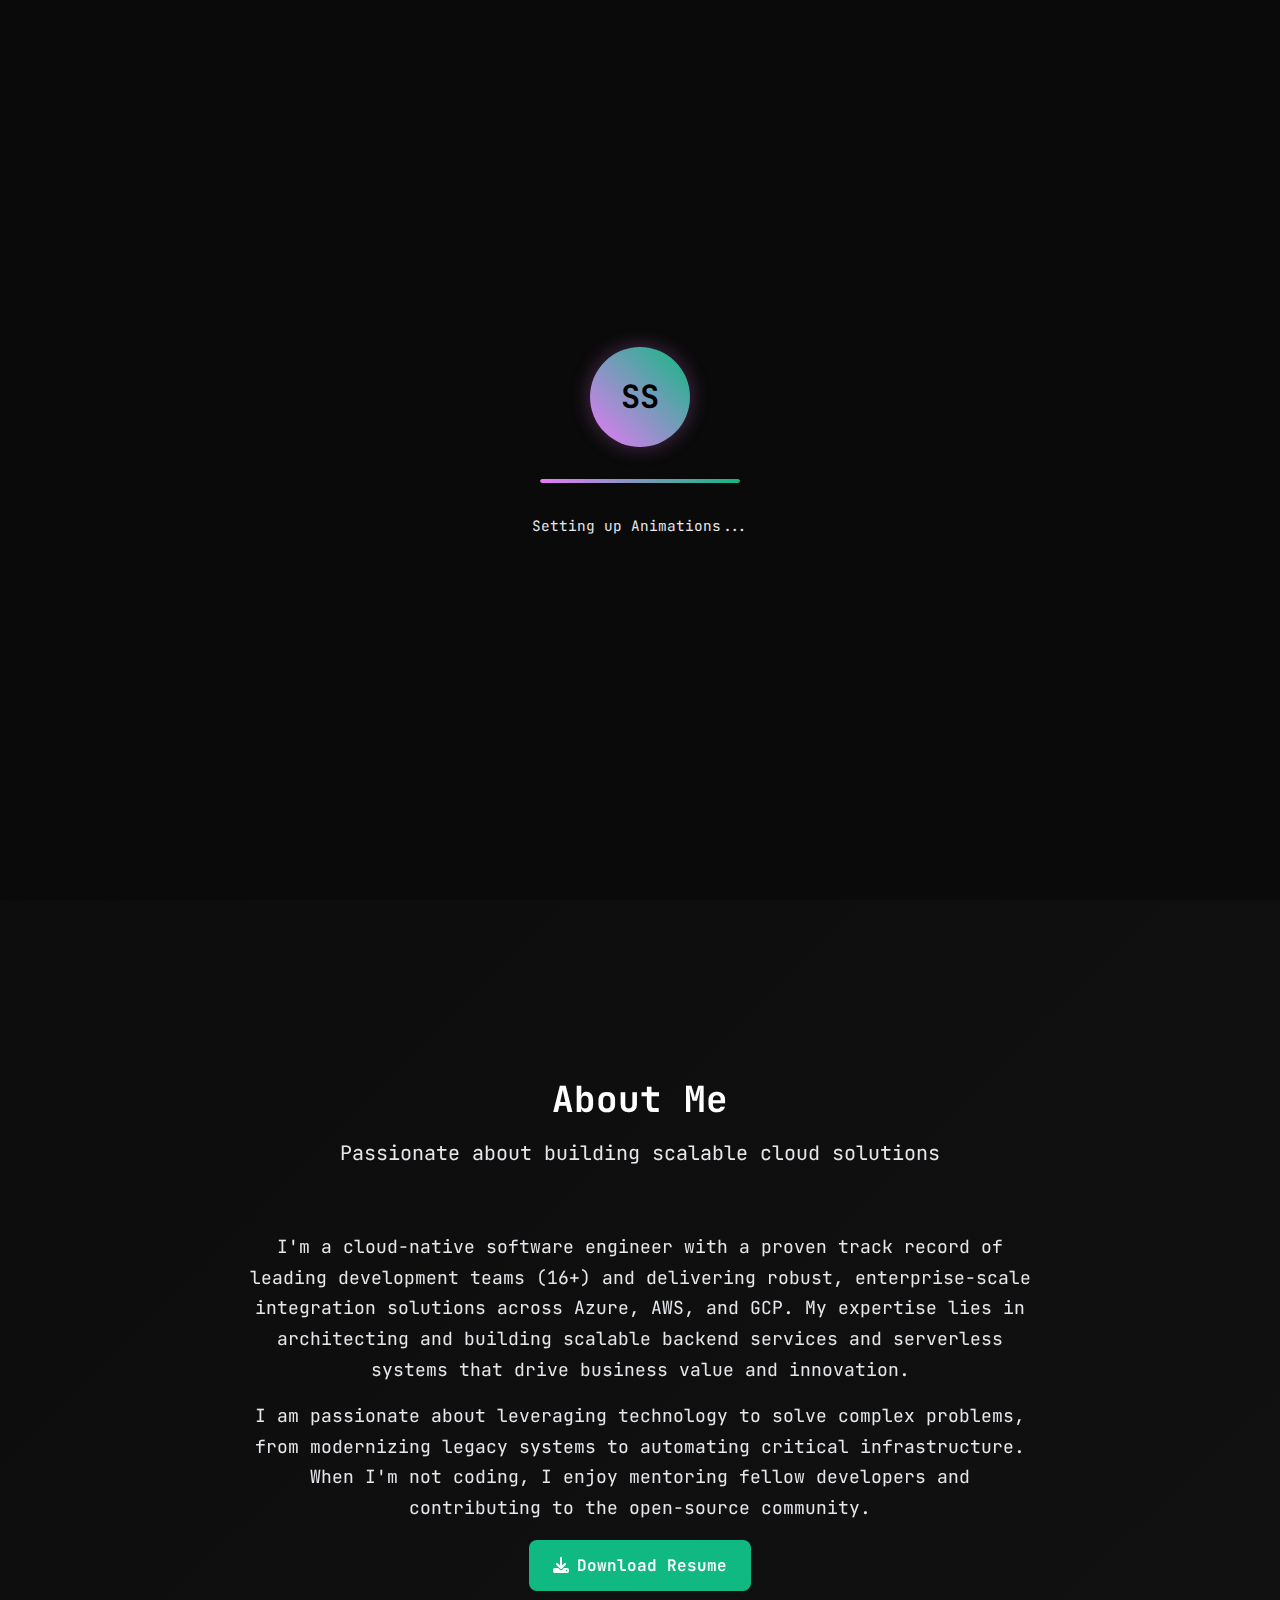
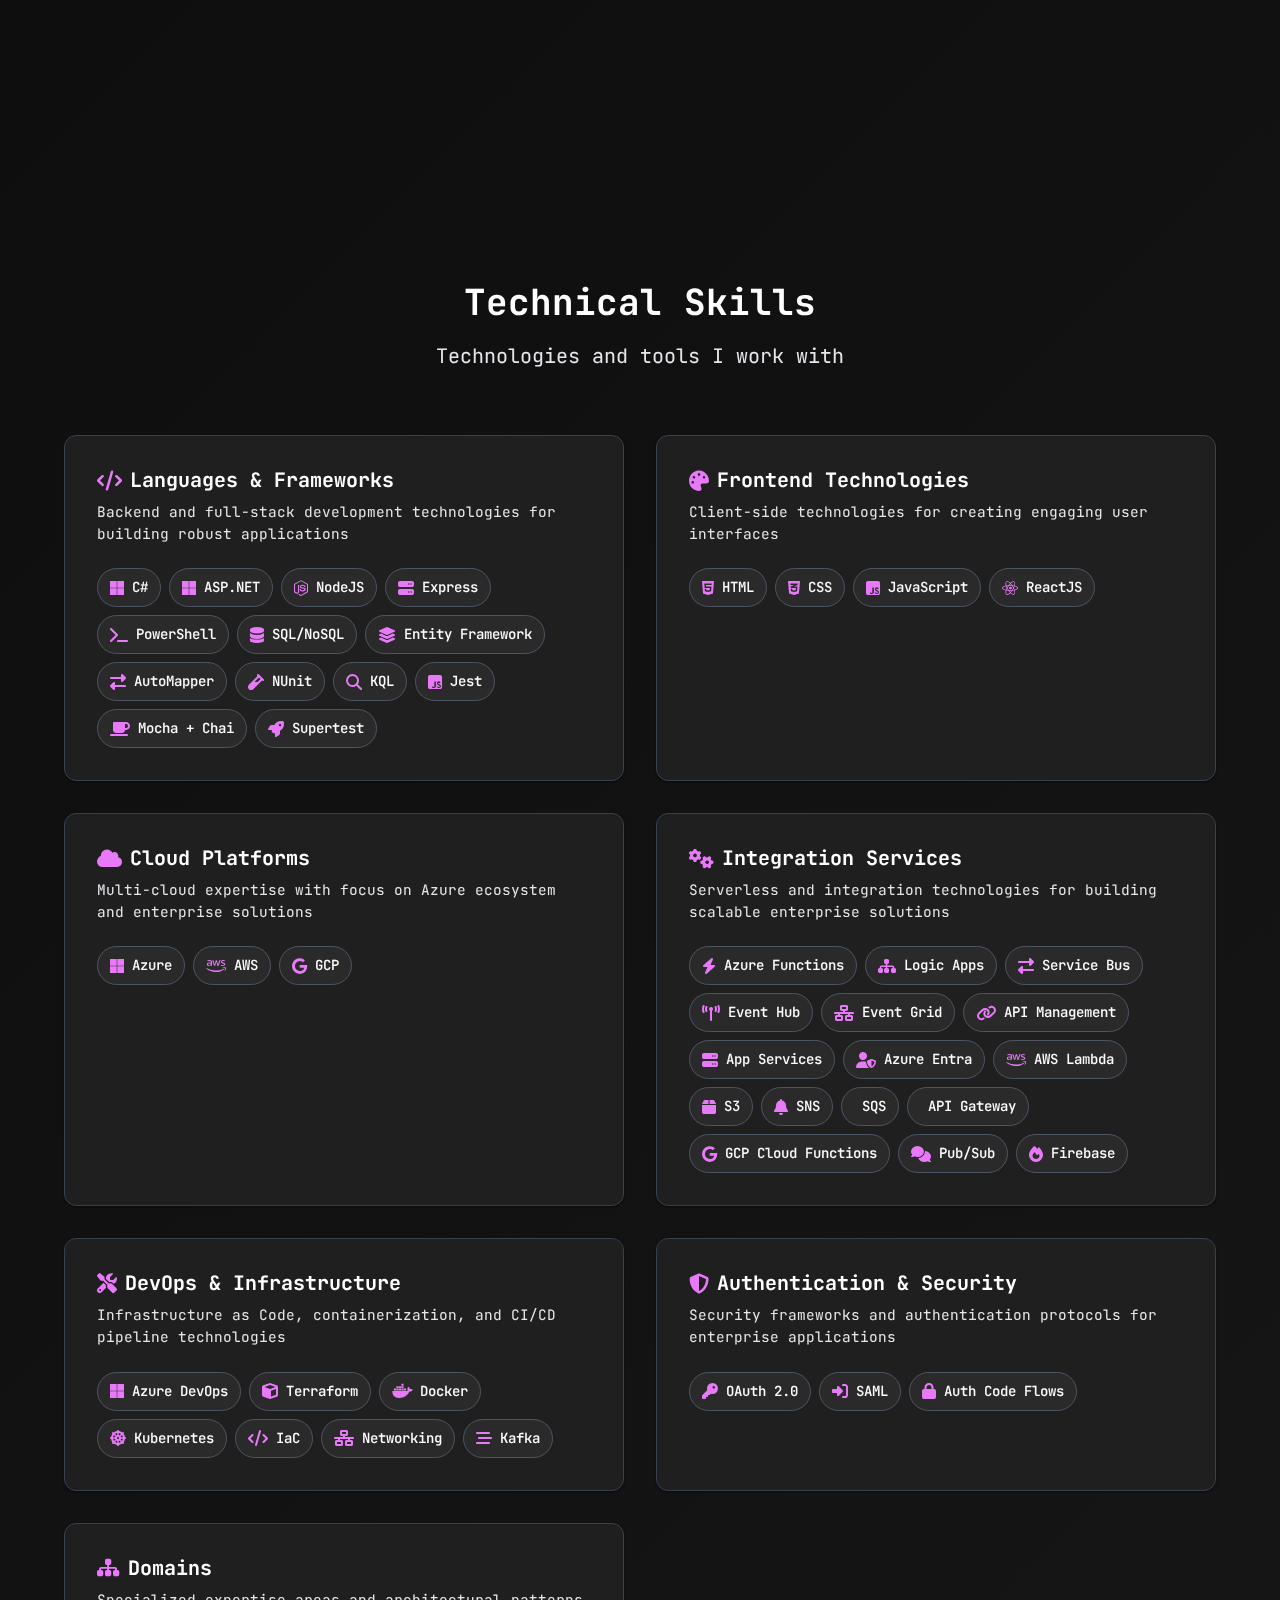
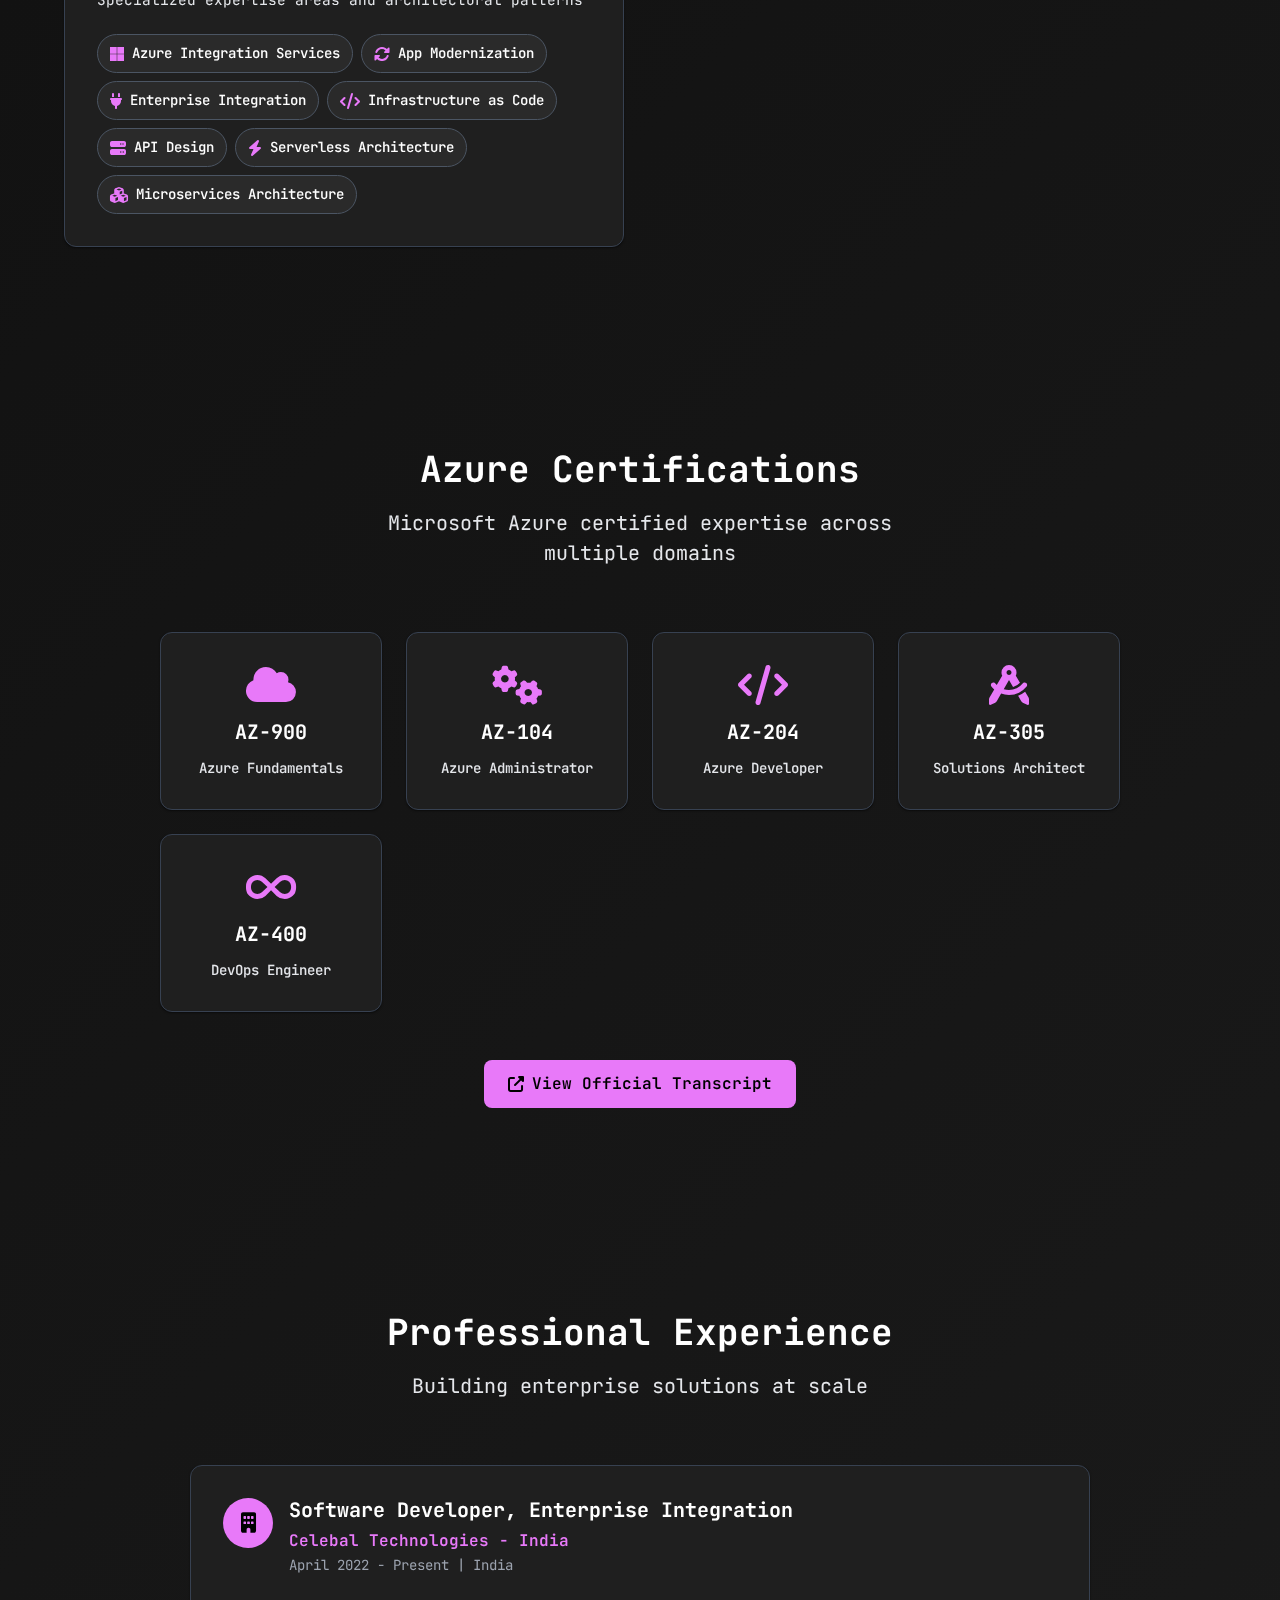
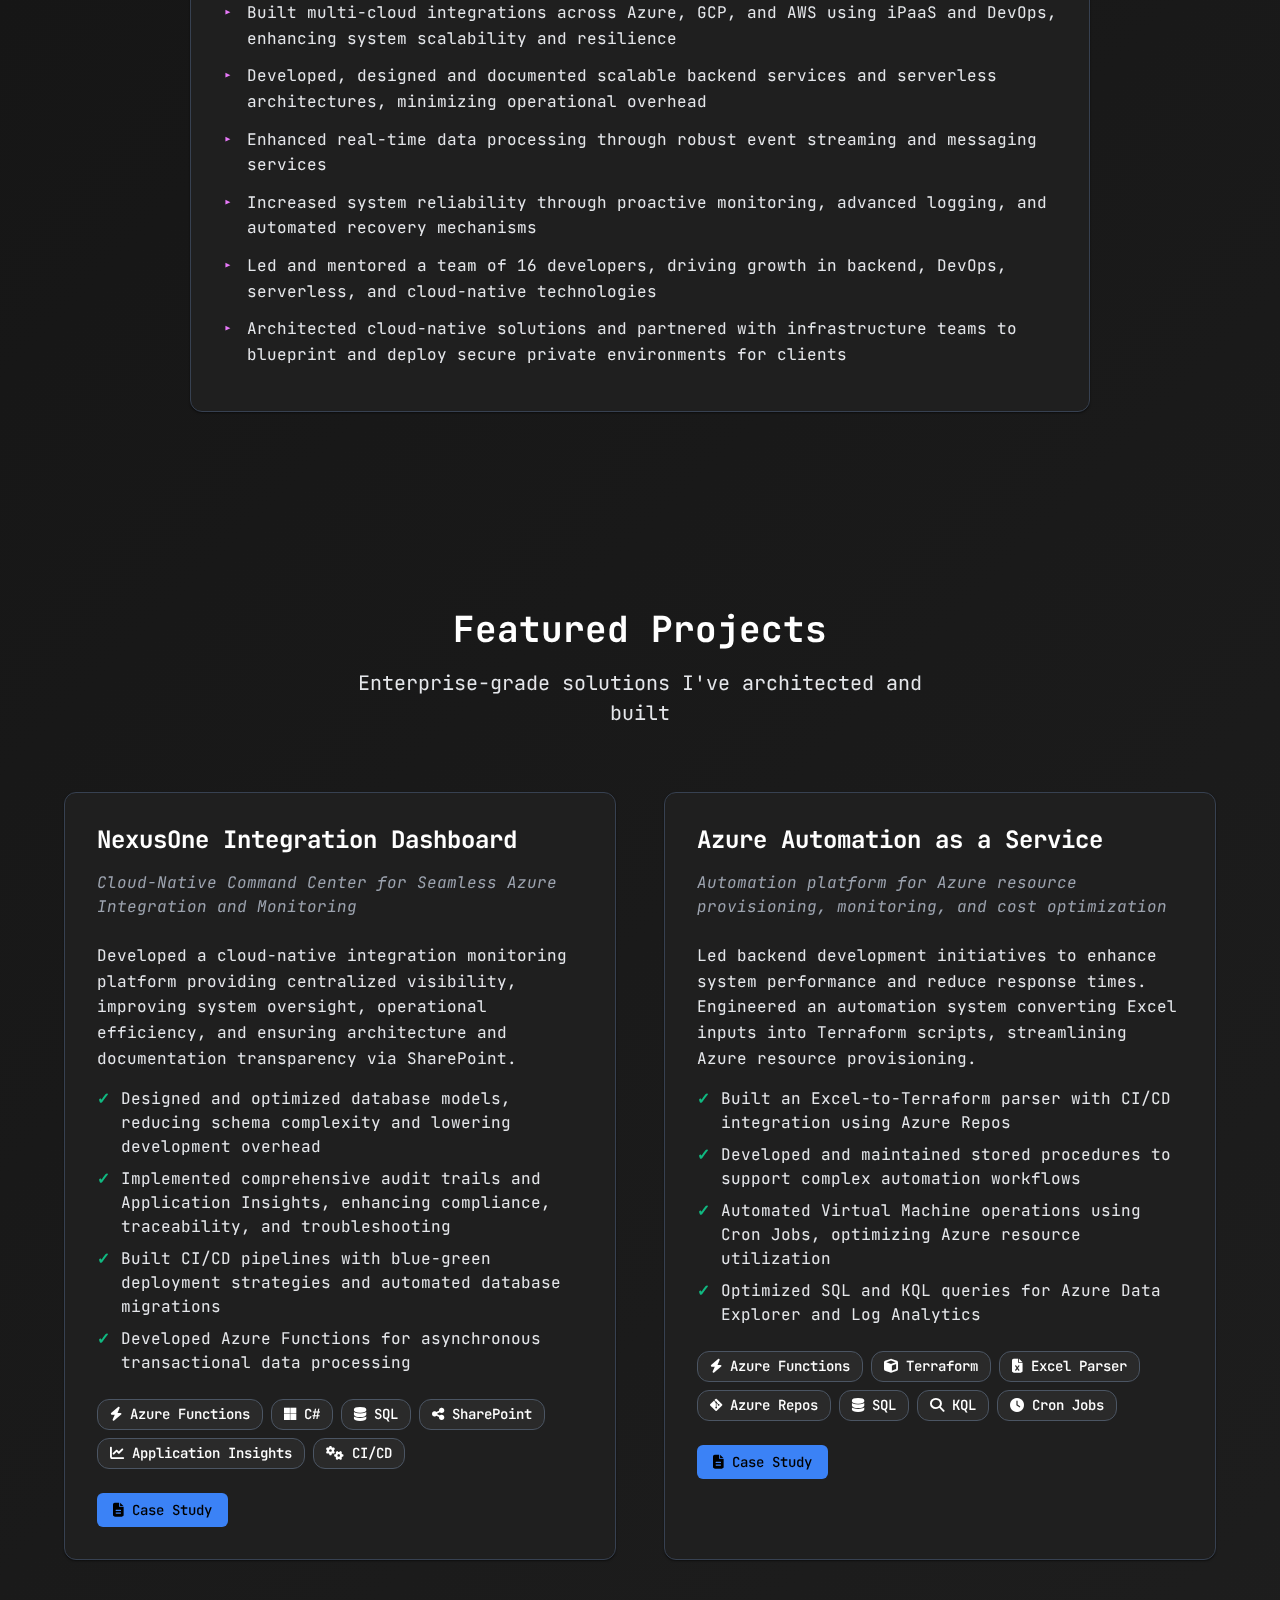
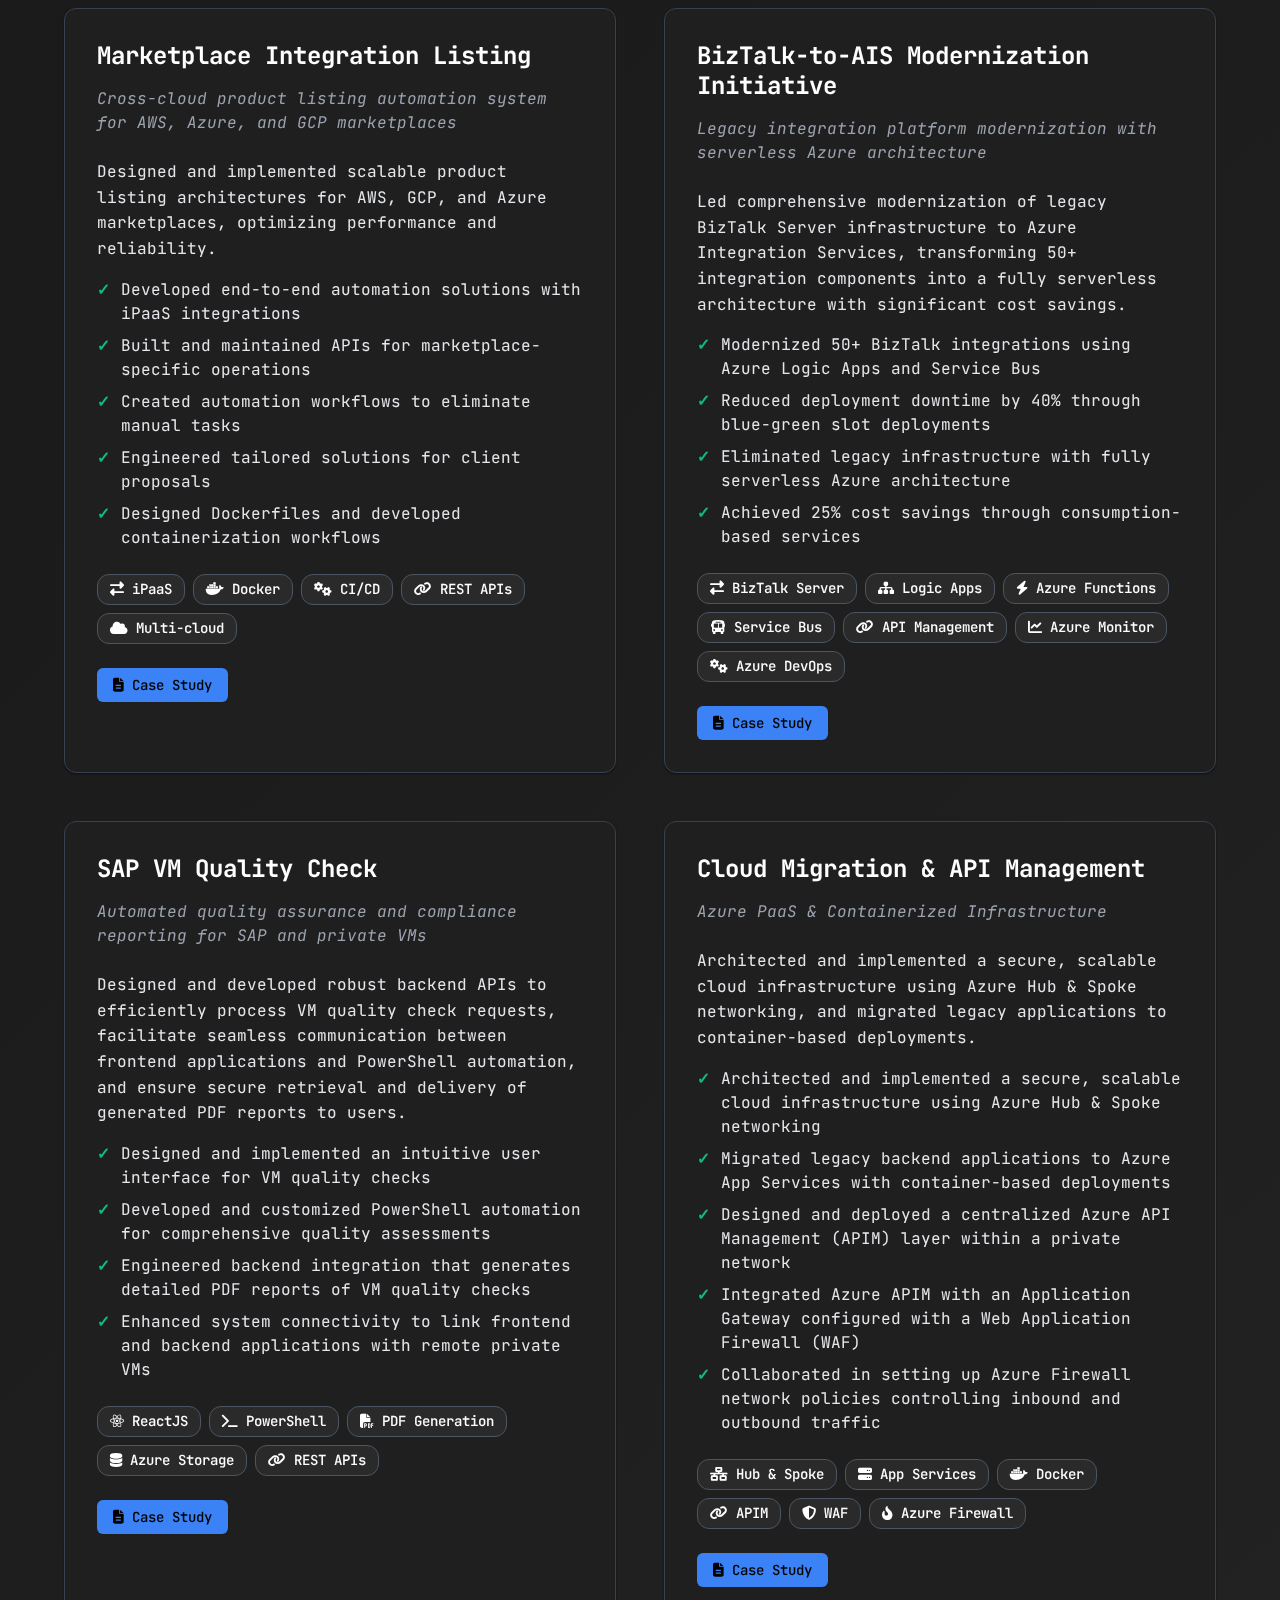
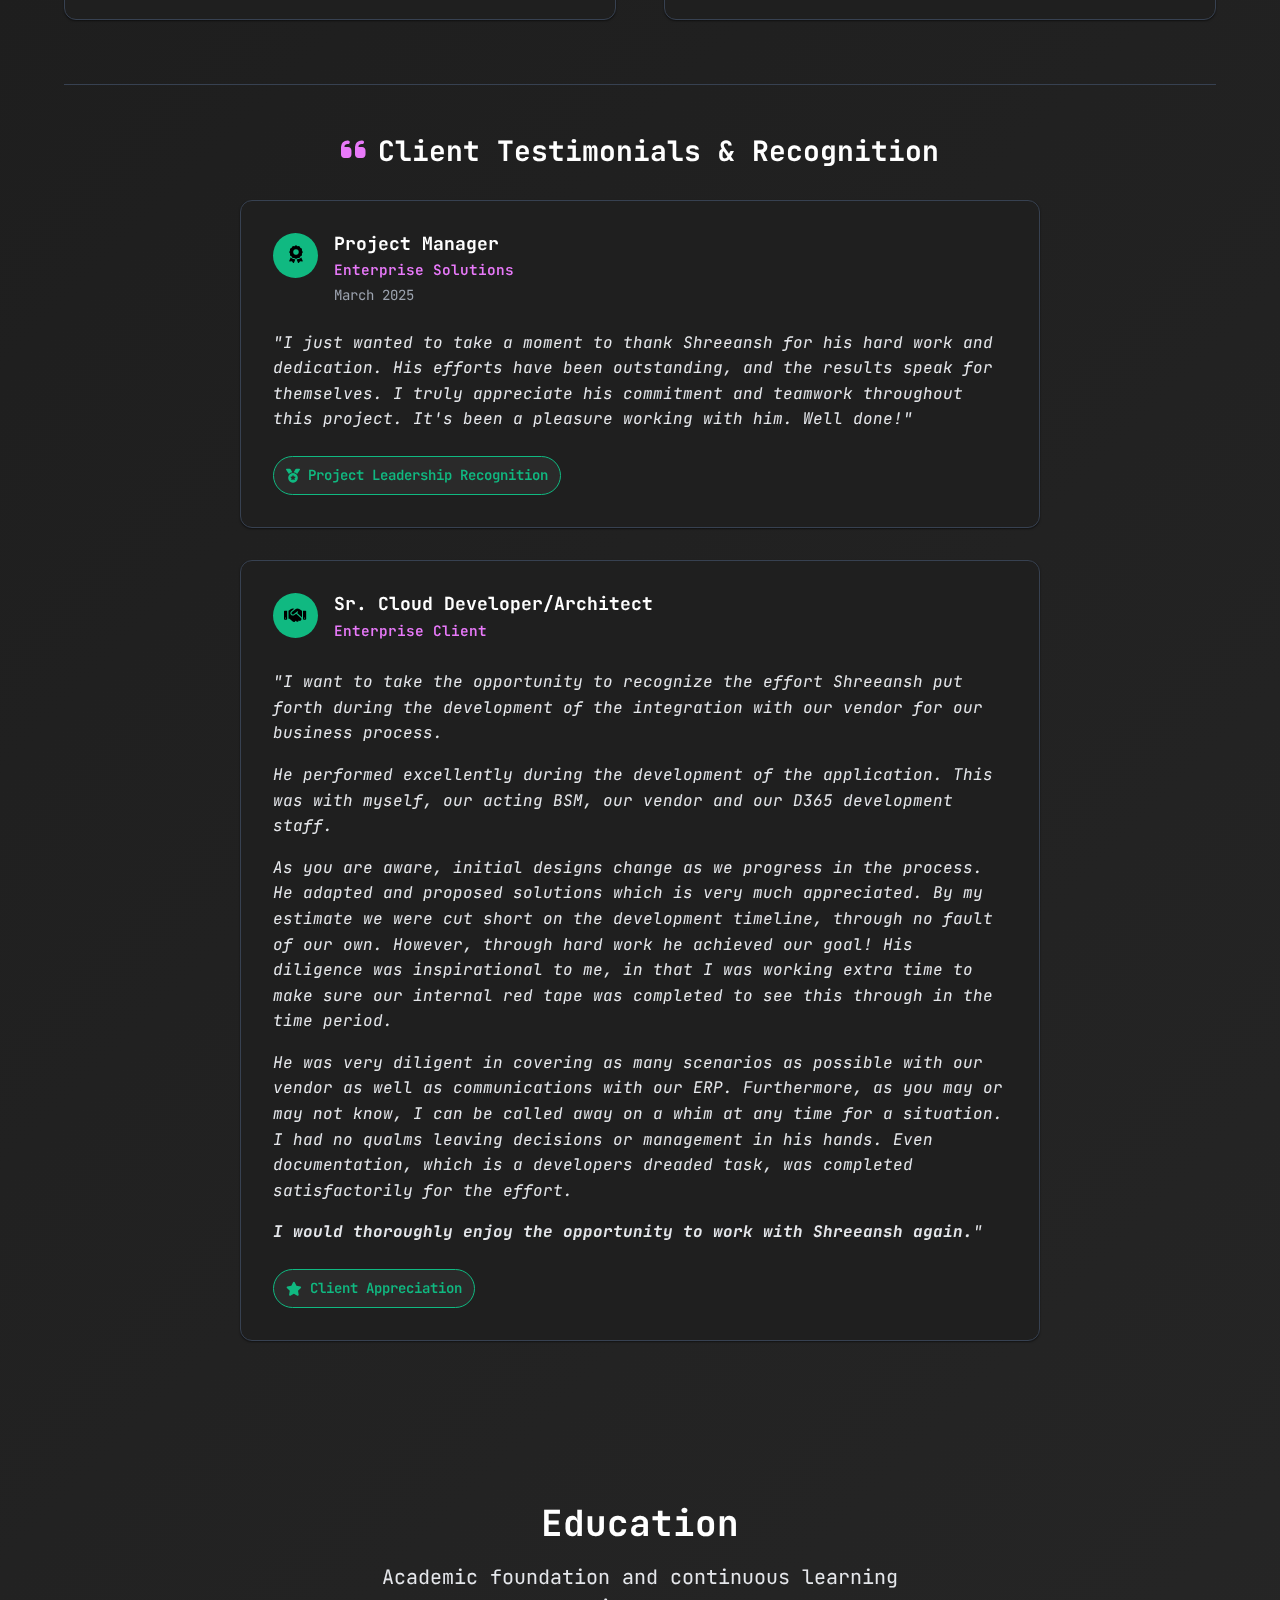
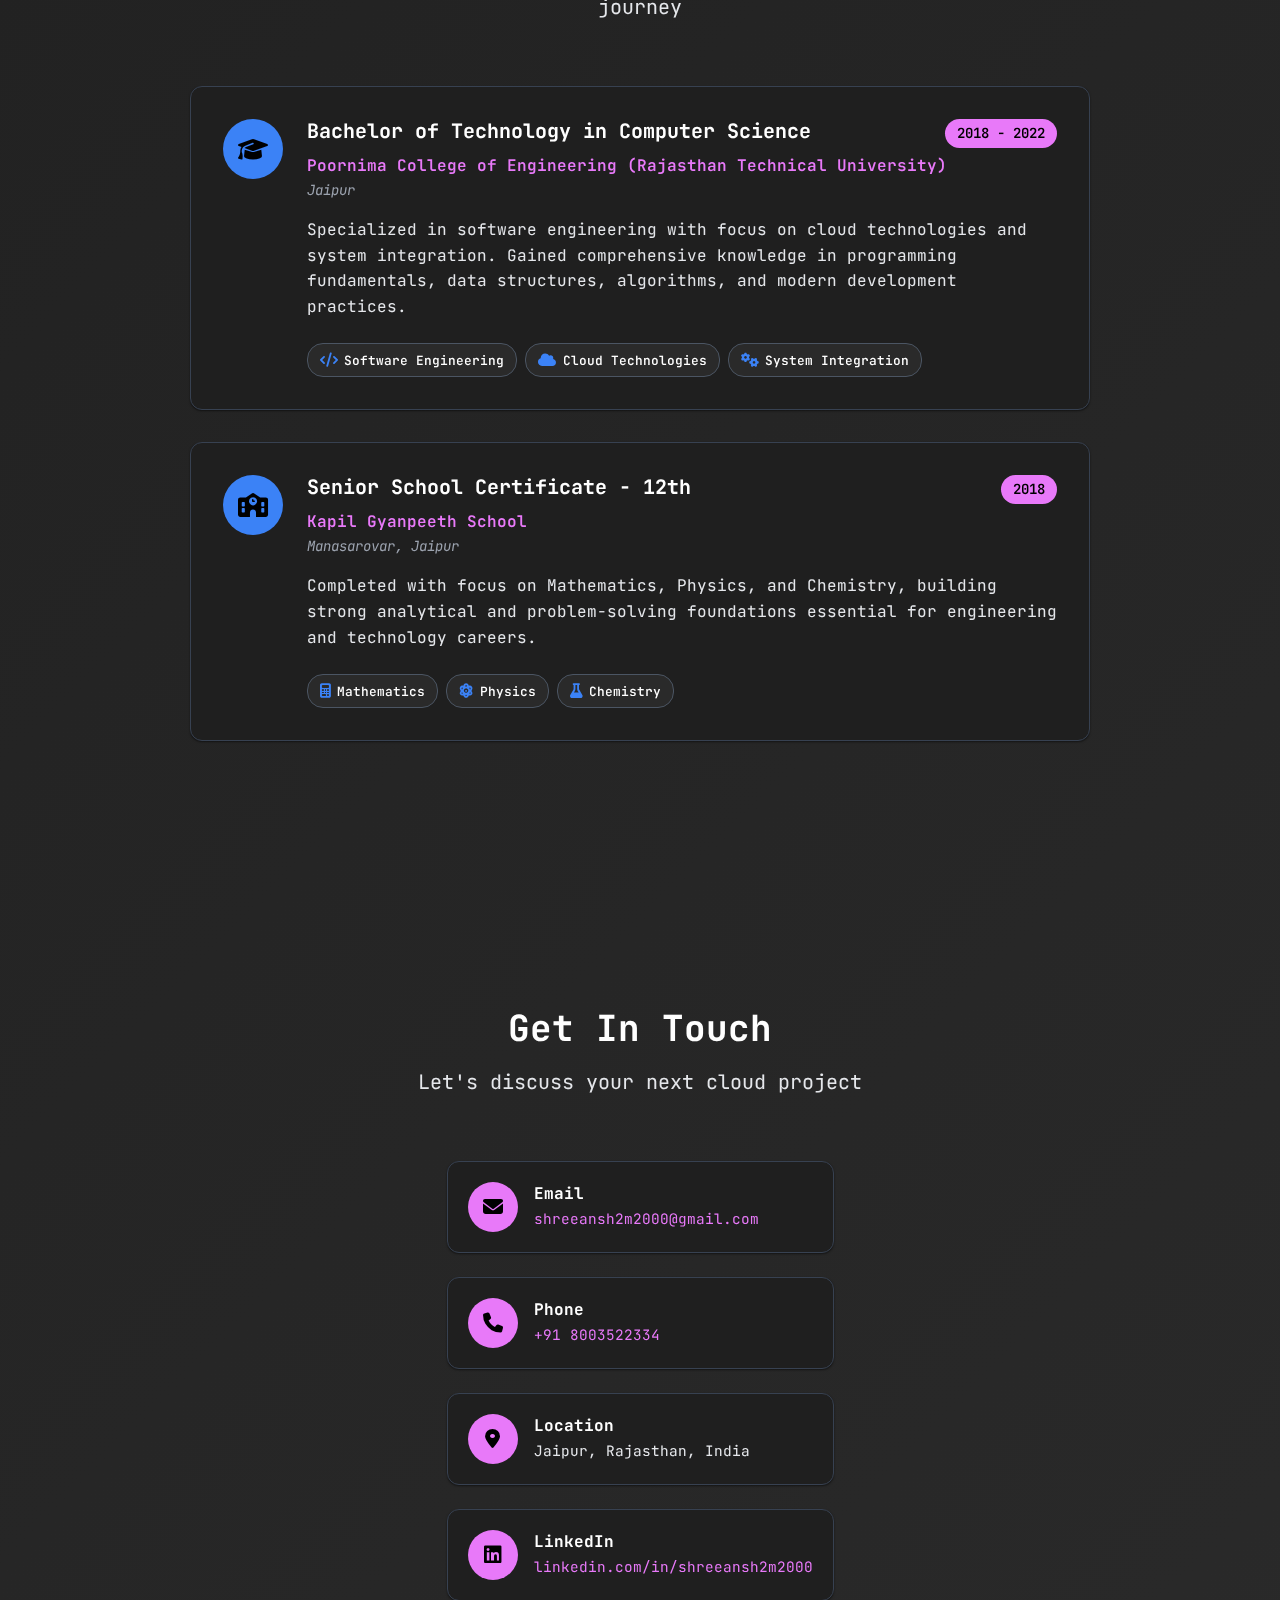
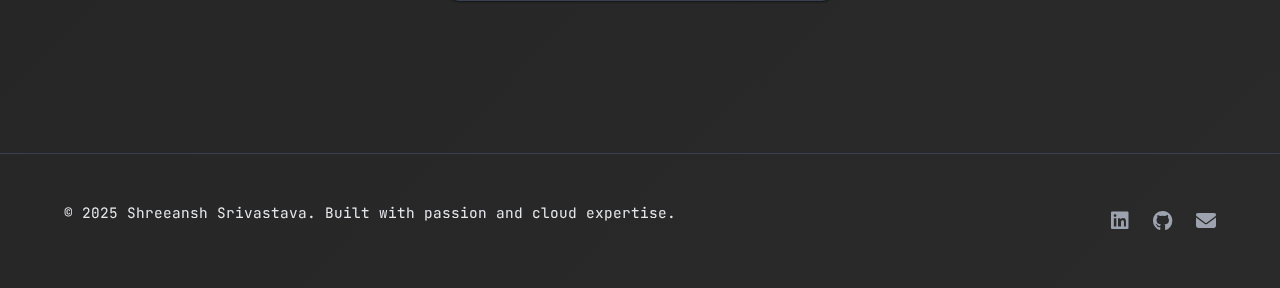
<file: index.html>
<!DOCTYPE html>
<html lang="en">
<head>
    <meta charset="UTF-8">
    <meta name="viewport" content="width=device-width, initial-scale=1.0">
    <title>Shreeansh Srivastava - Cloud-first Software Engineer</title>
    <meta name="description" content="Professional portfolio of Shreeansh Srivastava, Cloud-first Software Engineer specializing in Azure, C#, and enterprise integrations.">
    <meta name="theme-color" content="#fcfcf9">
    <link rel="preconnect" href="https://fonts.googleapis.com">
    <link rel="preconnect" href="https://fonts.gstatic.com" crossorigin>
    <link href="https://fonts.googleapis.com/css2?family=Inter:wght@300;400;500;600;700;800&family=Poppins:wght@300;400;500;600;700;800&family=JetBrains+Mono:wght@400;500;600&display=swap" rel="stylesheet">
    <link rel="stylesheet" href="assets/styles/main.css">
    <link rel="stylesheet" href="https://cdnjs.cloudflare.com/ajax/libs/font-awesome/6.4.0/css/all.min.css">
</head>
<body>
    <!-- Loading Screen -->
    <div id="loadingScreen" class="loading-screen">
        <div class="loading-content">
            <div class="loading-logo">
                <div class="loading-text">SS</div>
            </div>
            <div class="loading-bar">
                <div class="loading-progress"></div>
            </div>
            <p class="loading-message">Initializing Portfolio...</p>
        </div>
    </div>
    <!-- Enhanced Background Shapes -->
    <div class="background-shapes"></div>
    
    <!-- Particle Effects -->
    <div class="particles">
        <div class="particle"></div>
        <div class="particle"></div>
        <div class="particle"></div>
        <div class="particle"></div>
        <div class="particle"></div>
        <div class="particle"></div>
        <div class="particle"></div>
        <div class="particle"></div>
        <div class="particle"></div>
        <div class="particle"></div>
    </div>
    
    <!-- Navigation -->
    <nav class="navbar">
        <div class="nav-container">
            
            <div class="nav-menu" id="navMenu">
                <a href="#home" class="nav-link">Home</a>
                <a href="#about" class="nav-link">About</a>
                <a href="#skills" class="nav-link">Skills</a>
                <a href="#certifications" class="nav-link">Certifications</a>
                <a href="#experience" class="nav-link">Experience</a>
                <a href="#projects" class="nav-link">Projects</a>
                <a href="#education" class="nav-link">Education</a>
                <a href="#contact" class="nav-link">Contact</a>
            </div>
            <div class="nav-toggle">
                <span></span>
                <span></span>
                <span></span>
            </div>
        </div>
    </nav>

    

    <!-- Hero Section -->
    <section id="home" class="hero">
        <div class="hero-container">
            <div class="hero-content">
                <h1><span class="highlight">Cloud & Backend</span> Software Engineer</h1>
                <div class="typing-container">
                    <span class="typing-text" id="typingText"></span>
                </div>
                <p class="hero-subtitle">Cloud-first Software Engineer with 3+ years specializing in C#, NodeJS, Azure PaaS, and serverless architectures. Expert in enterprise integrations, backend development, and cloud automation.</p>
                <div class="hero-buttons">
                    <a href="#projects" class="btn btn-primary">View My Work</a>
                    <a href="#contact" class="btn btn-secondary">Get In Touch</a>
                </div>
            </div>
            <div class="hero-image">
                <img src="assets/images/profile.png" alt="Shreeansh Srivastava - Cloud-first Software Engineer" class="profile-image" />
            </div>
        </div>
    </section>

    <!-- About Section - Enhanced with full viewport coverage -->
    <section id="about" class="about">
        <div class="container">
            <div class="section-header">
                <h2 class="section-title">About Me</h2>
                <p class="section-subtitle">Passionate about building scalable cloud solutions</p>
            </div>
            <div class="about-content">
                <div class="about-text">
                    <p>I'm a cloud-native software engineer with a proven track record of leading development teams (16+) and delivering robust, enterprise-scale integration solutions across Azure, AWS, and GCP. My expertise lies in architecting and building scalable backend services and serverless systems that drive business value and innovation.</p>
                    
                    <p>I am passionate about leveraging technology to solve complex problems, from modernizing legacy systems to automating critical infrastructure. When I'm not coding, I enjoy mentoring fellow developers and contributing to the open-source community.</p>
                    
                    <div class="about-actions">
                        <a href="assets/documents/resume.pdf" download="./assets/documents/resume.pdf" class="btn btn--download">
                            <i class="fas fa-download"></i> Download Resume
                        </a>
                    </div>
                </div>
            </div>
        </div>
    </section>

    <!-- Skills Section - Enhanced with full viewport coverage -->
    <section id="skills" class="skills">
        <div class="container">
            <div class="section-header">
                <h2 class="section-title">Technical Skills</h2>
                <p class="section-subtitle">Technologies and tools I work with</p>
            </div>
            <div class="skills-grid">
                <!-- Languages & Frameworks -->
                <div class="skill-category">
                    <h3 class="category-title">
                        <i class="fas fa-code"></i>
                        Languages & Frameworks
                    </h3>
                    <p class="category-description">Backend and full-stack development technologies for building robust applications</p>
                    <div class="skills-tags">
                        <div class="skill-badge" title="Expert in enterprise applications">
                            <i class="fab fa-microsoft"></i>
                            <span>C#</span>
                        </div>
                        <div class="skill-badge" title="Backend service development">
                            <i class="fab fa-microsoft"></i>
                            <span>ASP.NET</span>
                        </div>
                        <div class="skill-badge" title="Serverless and API development">
                            <i class="fab fa-node-js"></i>
                            <span>NodeJS</span>
                        </div>
                        <div class="skill-badge" title="REST API frameworks">
                            <i class="fas fa-server"></i>
                            <span>Express</span>
                        </div>
                        <div class="skill-badge" title="Automation scripting">
                            <i class="fas fa-terminal"></i>
                            <span>PowerShell</span>
                        </div>
                        <div class="skill-badge" title="Database design and optimization">
                            <i class="fas fa-database"></i>
                            <span>SQL/NoSQL</span>
                        </div>
                        <div class="skill-badge" title="ORM and data access">
                            <i class="fas fa-layer-group"></i>
                            <span>Entity Framework</span>
                        </div>
                        <div class="skill-badge" title="Object mapping">
                            <i class="fas fa-exchange-alt"></i>
                            <span>AutoMapper</span>
                        </div>
                        <div class="skill-badge" title="Unit testing framework">
                            <i class="fas fa-vial"></i>
                            <span>NUnit</span>
                        </div>
                        <div class="skill-badge" title="Azure Data Explorer queries">
                            <i class="fas fa-search"></i>
                            <span>KQL</span>
                        </div>
                        <div class="skill-badge" title="JavaScript testing">
                            <i class="fab fa-js-square"></i>
                            <span>Jest</span>
                        </div>
                        <div class="skill-badge" title="Node.js testing suite">
                            <i class="fas fa-coffee"></i>
                            <span>Mocha + Chai</span>
                        </div>
                        <div class="skill-badge" title="API testing">
                            <i class="fas fa-rocket"></i>
                            <span>Supertest</span>
                        </div>
                    </div>
                </div>

                <!-- Frontend Technologies -->
                <div class="skill-category">
                    <h3 class="category-title">
                        <i class="fas fa-palette"></i>
                        Frontend Technologies
                    </h3>
                    <p class="category-description">Client-side technologies for creating engaging user interfaces</p>
                    <div class="skills-tags">
                        <div class="skill-badge" title="Semantic markup">
                            <i class="fab fa-html5"></i>
                            <span>HTML</span>
                        </div>
                        <div class="skill-badge" title="Responsive styling">
                            <i class="fab fa-css3-alt"></i>
                            <span>CSS</span>
                        </div>
                        <div class="skill-badge" title="Client-side scripting">
                            <i class="fab fa-js-square"></i>
                            <span>JavaScript</span>
                        </div>
                        <div class="skill-badge" title="Component-based UIs">
                            <i class="fab fa-react"></i>
                            <span>ReactJS</span>
                        </div>
                    </div>
                </div>

                <!-- Cloud Platforms -->
                <div class="skill-category">
                    <h3 class="category-title">
                        <i class="fas fa-cloud"></i>
                        Cloud Platforms
                    </h3>
                    <p class="category-description">Multi-cloud expertise with focus on Azure ecosystem and enterprise solutions</p>
                    <div class="skills-tags">
                        <div class="skill-badge" title="Expert level - 5 certifications">
                            <i class="fab fa-microsoft"></i>
                            <span>Azure</span>
                        </div>
                        <div class="skill-badge" title="Multi-cloud integrations">
                            <i class="fab fa-aws"></i>
                            <span>AWS</span>
                        </div>
                        <div class="skill-badge" title="Cross-cloud solutions">
                            <i class="fab fa-google"></i>
                            <span>GCP</span>
                        </div>
                    </div>
                </div>

                <!-- Integration Services -->
                <div class="skill-category">
                    <h3 class="category-title">
                        <i class="fas fa-cogs"></i>
                        Integration Services
                    </h3>
                    <p class="category-description">Serverless and integration technologies for building scalable enterprise solutions</p>
                    <div class="skills-tags">
                        <div class="skill-badge" title="Serverless compute">
                            <i class="fas fa-bolt"></i>
                            <span>Azure Functions</span>
                        </div>
                        <div class="skill-badge" title="Workflow automation">
                            <i class="fas fa-sitemap"></i>
                            <span>Logic Apps</span>
                        </div>
                        <div class="skill-badge" title="Enterprise messaging">
                            <i class="fas fa-exchange-alt"></i>
                            <span>Service Bus</span>
                        </div>
                        <div class="skill-badge" title="Real-time data streaming">
                            <i class="fas fa-broadcast-tower"></i>
                            <span>Event Hub</span>
                        </div>
                        <div class="skill-badge" title="Event-driven architecture">
                            <i class="fas fa-network-wired"></i>
                            <span>Event Grid</span>
                        </div>
                        <div class="skill-badge" title="API gateway and security">
                            <i class="fas fa-link"></i>
                            <span>API Management</span>
                        </div>
                        <div class="skill-badge" title="PaaS hosting">
                            <i class="fas fa-server"></i>
                            <span>App Services</span>
                        </div>
                        <div class="skill-badge" title="Identity management">
                            <i class="fas fa-user-shield"></i>
                            <span>Azure Entra</span>
                        </div>
                        <div class="skill-badge" title="Serverless functions">
                            <i class="fab fa-aws"></i>
                            <span>AWS Lambda</span>
                        </div>
                        <div class="skill-badge" title="Object storage">
                            <i class="fas fa-box"></i>
                            <span>S3</span>
                        </div>
                        <div class="skill-badge" title="Notification service">
                            <i class="fas fa-bell"></i>
                            <span>SNS</span>
                        </div>
                        <div class="skill-badge" title="Message queuing">
                            <i class="fas fa-queue"></i>
                            <span>SQS</span>
                        </div>
                        <div class="skill-badge" title="API management">
                            <i class="fas fa-gateway"></i>
                            <span>API Gateway</span>
                        </div>
                        <div class="skill-badge" title="Event-driven functions">
                            <i class="fab fa-google"></i>
                            <span>GCP Cloud Functions</span>
                        </div>
                        <div class="skill-badge" title="Messaging service">
                            <i class="fas fa-comments"></i>
                            <span>Pub/Sub</span>
                        </div>
                        <div class="skill-badge" title="Backend as a service">
                            <i class="fas fa-fire"></i>
                            <span>Firebase</span>
                        </div>
                    </div>
                </div>

                <!-- DevOps & Infrastructure -->
                <div class="skill-category">
                    <h3 class="category-title">
                        <i class="fas fa-tools"></i>
                        DevOps & Infrastructure
                    </h3>
                    <p class="category-description">Infrastructure as Code, containerization, and CI/CD pipeline technologies</p>
                    <div class="skills-tags">
                        <div class="skill-badge" title="CI/CD pipelines">
                            <i class="fab fa-microsoft"></i>
                            <span>Azure DevOps</span>
                        </div>
                        <div class="skill-badge" title="Infrastructure as Code">
                            <i class="fas fa-cube"></i>
                            <span>Terraform</span>
                        </div>
                        <div class="skill-badge" title="Containerization">
                            <i class="fab fa-docker"></i>
                            <span>Docker</span>
                        </div>
                        <div class="skill-badge" title="Container orchestration">
                            <i class="fas fa-dharmachakra"></i>
                            <span>Kubernetes</span>
                        </div>
                        <div class="skill-badge" title="Infrastructure automation">
                            <i class="fas fa-code"></i>
                            <span>IaC</span>
                        </div>
                        <div class="skill-badge" title="Cloud networking">
                            <i class="fas fa-network-wired"></i>
                            <span>Networking</span>
                        </div>
                        <div class="skill-badge" title="Event streaming">
                            <i class="fas fa-stream"></i>
                            <span>Kafka</span>
                        </div>
                    </div>
                </div>

                <!-- Authentication & Security -->
                <div class="skill-category">
                    <h3 class="category-title">
                        <i class="fas fa-shield-alt"></i>
                        Authentication & Security
                    </h3>
                    <p class="category-description">Security frameworks and authentication protocols for enterprise applications</p>
                    <div class="skills-tags">
                        <div class="skill-badge" title="Authorization framework">
                            <i class="fas fa-key"></i>
                            <span>OAuth 2.0</span>
                        </div>
                        <div class="skill-badge" title="Single sign-on">
                            <i class="fas fa-sign-in-alt"></i>
                            <span>SAML</span>
                        </div>
                        <div class="skill-badge" title="Secure authentication">
                            <i class="fas fa-lock"></i>
                            <span>Auth Code Flows</span>
                        </div>
                    </div>
                </div>

                <!-- Domains -->
                <div class="skill-category">
                    <h3 class="category-title">
                        <i class="fas fa-sitemap"></i>
                        Domains
                    </h3>
                    <p class="category-description">Specialized expertise areas and architectural patterns</p>
                    <div class="skills-tags">
                        <div class="skill-badge" title="Enterprise integrations">
                            <i class="fab fa-microsoft"></i>
                            <span>Azure Integration Services</span>
                        </div>
                        <div class="skill-badge" title="Legacy system updates">
                            <i class="fas fa-sync-alt"></i>
                            <span>App Modernization</span>
                        </div>
                        <div class="skill-badge" title="System connectivity">
                            <i class="fas fa-plug"></i>
                            <span>Enterprise Integration</span>
                        </div>
                        <div class="skill-badge" title="Automated provisioning">
                            <i class="fas fa-code"></i>
                            <span>Infrastructure as Code</span>
                        </div>
                        <div class="skill-badge" title="RESTful architecture">
                            <i class="fas fa-server"></i>
                            <span>API Design</span>
                        </div>
                        <div class="skill-badge" title="Event-driven systems">
                            <i class="fas fa-bolt"></i>
                            <span>Serverless Architecture</span>
                        </div>
                        <div class="skill-badge" title="Distributed systems">
                            <i class="fas fa-cubes"></i>
                            <span>Microservices Architecture</span>
                        </div>
                    </div>
                </div>
            </div>
            
        </div>
    </section>

    <!-- Azure Certifications Section -->
    <section id="certifications" class="certifications">
        <div class="container">
            <div class="section-header">
                <h2 class="section-title">Azure Certifications</h2>
                <p class="section-subtitle">Microsoft Azure certified expertise across multiple domains</p>
            </div>
            <div class="certifications-grid">
                <div class="cert-badge">
                    <i class="fas fa-cloud"></i>
                    <span>AZ-900</span>
                    <small>Azure Fundamentals</small>
                </div>
                <div class="cert-badge">
                    <i class="fas fa-cogs"></i>
                    <span>AZ-104</span>
                    <small>Azure Administrator</small>
                </div>
                <div class="cert-badge">
                    <i class="fas fa-code"></i>
                    <span>AZ-204</span>
                    <small>Azure Developer</small>
                </div>
                <div class="cert-badge">
                    <i class="fas fa-drafting-compass"></i>
                    <span>AZ-305</span>
                    <small>Solutions Architect</small>
                </div>
                <div class="cert-badge">
                    <i class="fas fa-infinity"></i>
                    <span>AZ-400</span>
                    <small>DevOps Engineer</small>
                </div>
            </div>
            <div class="certifications-action">
                <a href="https://learn.microsoft.com/en-us/users/shreeanshsrivastava-8506/transcript/7knegt368984nqg" target="_blank" class="btn btn--primary">
                    <i class="fas fa-external-link-alt"></i> View Official Transcript
                </a>
            </div>
        </div>
    </section>

    <!-- Experience Section - Enhanced with full viewport coverage -->
    <section id="experience" class="experience">
        <div class="container">
            <div class="section-header">
                <h2 class="section-title">Professional Experience</h2>
                <p class="section-subtitle">Building enterprise solutions at scale</p>
            </div>
            <div class="experience-content">
                <div class="experience-item">
                    <div class="experience-header">
                        <div class="experience-icon">
                            <i class="fas fa-building"></i>
                        </div>
                        <div class="experience-info">
                            <h3 class="experience-title">Software Developer, Enterprise Integration</h3>
                            <h4 class="experience-company">Celebal Technologies - India</h4>
                            <p class="experience-duration">April 2022 - Present | India</p>
                        </div>
                    </div>
                    <div class="experience-description">
                        <ul class="achievements-list">
                            <li>Built multi-cloud integrations across Azure, GCP, and AWS using iPaaS and DevOps, enhancing system scalability and resilience</li>
                            <li>Developed, designed and documented scalable backend services and serverless architectures, minimizing operational overhead</li>
                            <li>Enhanced real-time data processing through robust event streaming and messaging services</li>
                            <li>Increased system reliability through proactive monitoring, advanced logging, and automated recovery mechanisms</li>
                            <li>Led and mentored a team of 16 developers, driving growth in backend, DevOps, serverless, and cloud-native technologies</li>
                            <li>Architected cloud-native solutions and partnered with infrastructure teams to blueprint and deploy secure private environments for clients</li>
                        </ul>
                    </div>
                </div>
            </div>
        </div>
    </section>

    <!-- Projects Section - Enhanced with full viewport coverage -->
    <section id="projects" class="projects">
        <div class="container">
            <div class="section-header">
                <h2 class="section-title">Featured Projects</h2>
                <p class="section-subtitle">Enterprise-grade solutions I've architected and built</p>
            </div>
            <div class="projects-grid">
                <div class="project-card">
                    <div class="project-header">
                        <h3 class="project-title">NexusOne Integration Dashboard</h3>
                        <p class="project-subtitle">Cloud-Native Command Center for Seamless Azure Integration and Monitoring</p>
                    </div>
                    <div class="project-description">
                        <p>Developed a cloud-native integration monitoring platform providing centralized visibility, improving system oversight, operational efficiency, and ensuring architecture and documentation transparency via SharePoint.</p>
                        <ul class="project-highlights">
                            <li>Designed and optimized database models, reducing schema complexity and lowering development overhead</li>
                            <li>Implemented comprehensive audit trails and Application Insights, enhancing compliance, traceability, and troubleshooting</li>
                            <li>Built CI/CD pipelines with blue-green deployment strategies and automated database migrations</li>
                            <li>Developed Azure Functions for asynchronous transactional data processing</li>
                        </ul>
                    </div>
                    <div class="project-tech">
                        <span class="tech-tag"><i class="fas fa-bolt"></i> Azure Functions</span>
                        <span class="tech-tag"><i class="fab fa-microsoft"></i> C#</span>
                        <span class="tech-tag"><i class="fas fa-database"></i> SQL</span>
                        <span class="tech-tag"><i class="fas fa-share-alt"></i> SharePoint</span>
                        <span class="tech-tag"><i class="fas fa-chart-line"></i> Application Insights</span>
                        <span class="tech-tag"><i class="fas fa-cogs"></i> CI/CD</span>
                    </div>
                    <div class="project-actions">
                        <button type="button" class="btn btn--primary case-study-btn case-study-btn-short" data-project="nexusone">
                            <i class="fas fa-file-alt"></i> Case Study
                        </button>
                    </div>
                </div>

                <div class="project-card">
                    <div class="project-header">
                        <h3 class="project-title">Azure Automation as a Service</h3>
                        <p class="project-subtitle">Automation platform for Azure resource provisioning, monitoring, and cost optimization</p>
                    </div>
                    <div class="project-description">
                        <p>Led backend development initiatives to enhance system performance and reduce response times. Engineered an automation system converting Excel inputs into Terraform scripts, streamlining Azure resource provisioning.</p>
                        <ul class="project-highlights">
                            <li>Built an Excel-to-Terraform parser with CI/CD integration using Azure Repos</li>
                            <li>Developed and maintained stored procedures to support complex automation workflows</li>
                            <li>Automated Virtual Machine operations using Cron Jobs, optimizing Azure resource utilization</li>
                            <li>Optimized SQL and KQL queries for Azure Data Explorer and Log Analytics</li>
                        </ul>
                    </div>
                    <div class="project-tech">
                        <span class="tech-tag"><i class="fas fa-bolt"></i> Azure Functions</span>
                        <span class="tech-tag"><i class="fas fa-cube"></i> Terraform</span>
                        <span class="tech-tag"><i class="fas fa-file-excel"></i> Excel Parser</span>
                        <span class="tech-tag"><i class="fab fa-git-alt"></i> Azure Repos</span>
                        <span class="tech-tag"><i class="fas fa-database"></i> SQL</span>
                        <span class="tech-tag"><i class="fas fa-search"></i> KQL</span>
                        <span class="tech-tag"><i class="fas fa-clock"></i> Cron Jobs</span>
                    </div>
                    <div class="project-actions">
                        <button type="button" class="btn btn--primary case-study-btn case-study-btn-short" data-project="azure-automation">
                            <i class="fas fa-file-alt"></i> Case Study
                        </button>
                    </div>
                </div>

                <div class="project-card">
                    <div class="project-header">
                        <h3 class="project-title">Marketplace Integration Listing</h3>
                        <p class="project-subtitle">Cross-cloud product listing automation system for AWS, Azure, and GCP marketplaces</p>
                    </div>
                    <div class="project-description">
                        <p>Designed and implemented scalable product listing architectures for AWS, GCP, and Azure marketplaces, optimizing performance and reliability.</p>
                        <ul class="project-highlights">
                            <li>Developed end-to-end automation solutions with iPaaS integrations</li>
                            <li>Built and maintained APIs for marketplace-specific operations</li>
                            <li>Created automation workflows to eliminate manual tasks</li>
                            <li>Engineered tailored solutions for client proposals</li>
                            <li>Designed Dockerfiles and developed containerization workflows</li>
                        </ul>
                    </div>
                    <div class="project-tech">
                        <span class="tech-tag"><i class="fas fa-exchange-alt"></i> iPaaS</span>
                        <span class="tech-tag"><i class="fab fa-docker"></i> Docker</span>
                        <span class="tech-tag"><i class="fas fa-cogs"></i> CI/CD</span>
                        <span class="tech-tag"><i class="fas fa-link"></i> REST APIs</span>
                        <span class="tech-tag"><i class="fas fa-cloud"></i> Multi-cloud</span>
                    </div>
                    <div class="project-actions">
                        <button type="button" class="btn btn--primary case-study-btn case-study-btn-short" data-project="marketplace-integration">
                            <i class="fas fa-file-alt"></i> Case Study
                        </button>
                    </div>
                </div>

                <div class="project-card">
                    <div class="project-header">
                        <h3 class="project-title">BizTalk-to-AIS Modernization Initiative</h3>
                        <p class="project-subtitle">Legacy integration platform modernization with serverless Azure architecture</p>
                    </div>
                    <div class="project-description">
                        <p>Led comprehensive modernization of legacy BizTalk Server infrastructure to Azure Integration Services, transforming 50+ integration components into a fully serverless architecture with significant cost savings.</p>
                        <ul class="project-highlights">
                            <li>Modernized 50+ BizTalk integrations using Azure Logic Apps and Service Bus</li>
                            <li>Reduced deployment downtime by 40% through blue-green slot deployments</li>
                            <li>Eliminated legacy infrastructure with fully serverless Azure architecture</li>
                            <li>Achieved 25% cost savings through consumption-based services</li>
                        </ul>
                    </div>
                    <div class="project-tech">
                        <span class="tech-tag"><i class="fas fa-exchange-alt"></i> BizTalk Server</span>
                        <span class="tech-tag"><i class="fas fa-sitemap"></i> Logic Apps</span>
                        <span class="tech-tag"><i class="fas fa-bolt"></i> Azure Functions</span>
                        <span class="tech-tag"><i class="fas fa-bus"></i> Service Bus</span>
                        <span class="tech-tag"><i class="fas fa-link"></i> API Management</span>
                        <span class="tech-tag"><i class="fas fa-chart-line"></i> Azure Monitor</span>
                        <span class="tech-tag"><i class="fas fa-cogs"></i> Azure DevOps</span>
                    </div>
                    <div class="project-actions">
                        <button type="button" class="btn btn--primary case-study-btn case-study-btn-short" data-project="biztalk-modernization">
                            <i class="fas fa-file-alt"></i> Case Study
                        </button>
                    </div>
                </div>

                <div class="project-card">
                    <div class="project-header">
                        <h3 class="project-title">SAP VM Quality Check</h3>
                        <p class="project-subtitle">Automated quality assurance and compliance reporting for SAP and private VMs</p>
                    </div>
                    <div class="project-description">
                        <p>Designed and developed robust backend APIs to efficiently process VM quality check requests, facilitate seamless communication between frontend applications and PowerShell automation, and ensure secure retrieval and delivery of generated PDF reports to users.</p>
                        <ul class="project-highlights">
                            <li>Designed and implemented an intuitive user interface for VM quality checks</li>
                            <li>Developed and customized PowerShell automation for comprehensive quality assessments</li>
                            <li>Engineered backend integration that generates detailed PDF reports of VM quality checks</li>
                            <li>Enhanced system connectivity to link frontend and backend applications with remote private VMs</li>
                        </ul>
                    </div>
                    <div class="project-tech">
                        <span class="tech-tag"><i class="fab fa-react"></i> ReactJS</span>
                        <span class="tech-tag"><i class="fas fa-terminal"></i> PowerShell</span>
                        <span class="tech-tag"><i class="fas fa-file-pdf"></i> PDF Generation</span>
                        <span class="tech-tag"><i class="fas fa-database"></i> Azure Storage</span>
                        <span class="tech-tag"><i class="fas fa-link"></i> REST APIs</span>
                    </div>
                    <div class="project-actions">
                        <button type="button" class="btn btn--primary case-study-btn case-study-btn-short" data-project="sap-vm-quality-check">
                            <i class="fas fa-file-alt"></i> Case Study
                        </button>
                    </div>
                </div>

                <div class="project-card">
                    <div class="project-header">
                        <h3 class="project-title">Cloud Migration & API Management</h3>
                        <p class="project-subtitle">Azure PaaS & Containerized Infrastructure</p>
                    </div>
                    <div class="project-description">
                        <p>Architected and implemented a secure, scalable cloud infrastructure using Azure Hub & Spoke networking, and migrated legacy applications to container-based deployments.</p>
                        <ul class="project-highlights">
                            <li>Architected and implemented a secure, scalable cloud infrastructure using Azure Hub & Spoke networking</li>
                            <li>Migrated legacy backend applications to Azure App Services with container-based deployments</li>
                            <li>Designed and deployed a centralized Azure API Management (APIM) layer within a private network</li>
                            <li>Integrated Azure APIM with an Application Gateway configured with a Web Application Firewall (WAF)</li>
                            <li>Collaborated in setting up Azure Firewall network policies controlling inbound and outbound traffic</li>
                        </ul>
                    </div>
                    <div class="project-tech">
                        <span class="tech-tag"><i class="fas fa-network-wired"></i> Hub & Spoke</span>
                        <span class="tech-tag"><i class="fas fa-server"></i> App Services</span>
                        <span class="tech-tag"><i class="fab fa-docker"></i> Docker</span>
                        <span class="tech-tag"><i class="fas fa-link"></i> APIM</span>
                        <span class="tech-tag"><i class="fas fa-shield-alt"></i> WAF</span>
                        <span class="tech-tag"><i class="fas fa-fire-alt"></i> Azure Firewall</span>
                    </div>
                    <div class="project-actions">
                        <button type="button" class="btn btn--primary case-study-btn case-study-btn-short" data-project="cloud-migration">
                            <i class="fas fa-file-alt"></i> Case Study
                        </button>
                    </div>
                </div>
            </div>
            
            <!-- Testimonials Section -->
            <div class="testimonials-section">
                <h3 class="testimonials-title">
                    <i class="fas fa-quote-left"></i>
                    Client Testimonials & Recognition
                </h3>
                <div class="testimonials-grid">
                    <div class="testimonial-card">
                        <div class="testimonial-header">
                            <div class="testimonial-icon">
                                <i class="fas fa-award"></i>
                            </div>
                            <div class="testimonial-info">
                                <h4 class="testimonial-author">Project Manager</h4>
                                <p class="testimonial-title">Enterprise Solutions</p>
                                <p class="testimonial-date">March 2025</p>
                            </div>
                        </div>
                        <div class="testimonial-content">
                            <p>"I just wanted to take a moment to thank Shreeansh for his hard work and dedication. His efforts have been outstanding, and the results speak for themselves. I truly appreciate his commitment and teamwork throughout this project. It's been a pleasure working with him. Well done!"</p>
                        </div>
                        <div class="testimonial-badge">
                            <i class="fas fa-medal"></i>
                            <span>Project Leadership Recognition</span>
                        </div>
                    </div>
                    
                    <div class="testimonial-card">
                        <div class="testimonial-header">
                            <div class="testimonial-icon">
                                <i class="fas fa-handshake"></i>
                            </div>
                            <div class="testimonial-info">
                                <h4 class="testimonial-author">Sr. Cloud Developer/Architect</h4>
                                <p class="testimonial-title">Enterprise Client</p>
                            </div>
                        </div>
                        <div class="testimonial-content">
                            <p>"I want to take the opportunity to recognize the effort Shreeansh put forth during the development of the integration with our vendor for our business process.</p>
                            <p>He performed excellently during the development of the application. This was with myself, our acting BSM, our vendor and our D365 development staff.</p>
                            <p>As you are aware, initial designs change as we progress in the process. He adapted and proposed solutions which is very much appreciated. By my estimate we were cut short on the development timeline, through no fault of our own. However, through hard work he achieved our goal! His diligence was inspirational to me, in that I was working extra time to make sure our internal red tape was completed to see this through in the time period.</p>
                            <p>He was very diligent in covering as many scenarios as possible with our vendor as well as communications with our ERP. Furthermore, as you may or may not know, I can be called away on a whim at any time for a situation. I had no qualms leaving decisions or management in his hands. Even documentation, which is a developers dreaded task, was completed satisfactorily for the effort.</p>
                            <p><strong>I would thoroughly enjoy the opportunity to work with Shreeansh again.</strong>"</p>
                        </div>
                        <div class="testimonial-badge">
                            <i class="fas fa-star"></i>
                            <span>Client Appreciation</span>
                        </div>
                    </div>
                </div>
            </div>
        </div>
    </section>

    <!-- Education Section - Enhanced with full viewport coverage -->
    <section id="education" class="education">
        <div class="container">
            <div class="section-header">
                <h2 class="section-title">Education</h2>
                <p class="section-subtitle">Academic foundation and continuous learning journey</p>
            </div>
            <div class="education-timeline">
                <div class="education-item">
                    <div class="education-icon">
                        <i class="fas fa-graduation-cap"></i>
                    </div>
                    <div class="education-content">
                        <div class="education-header">
                            <h3 class="education-degree">Bachelor of Technology in Computer Science</h3>
                            <div class="education-year">2018 - 2022</div>
                        </div>
                        <h4 class="education-institution">Poornima College of Engineering (Rajasthan Technical University)</h4>
                        <p class="education-location">Jaipur</p>
                        <p class="education-details">Specialized in software engineering with focus on cloud technologies and system integration. Gained comprehensive knowledge in programming fundamentals, data structures, algorithms, and modern development practices.</p>
                        <div class="education-highlights">
                            <span class="highlight-tag"><i class="fas fa-code"></i> Software Engineering</span>
                            <span class="highlight-tag"><i class="fas fa-cloud"></i> Cloud Technologies</span>
                            <span class="highlight-tag"><i class="fas fa-cogs"></i> System Integration</span>
                        </div>
                    </div>
                </div>
                
                <div class="education-item">
                    <div class="education-icon">
                        <i class="fas fa-school"></i>
                    </div>
                    <div class="education-content">
                        <div class="education-header">
                            <h3 class="education-degree">Senior School Certificate - 12th</h3>
                            <div class="education-year">2018</div>
                        </div>
                        <h4 class="education-institution">Kapil Gyanpeeth School</h4>
                        <p class="education-location">Manasarovar, Jaipur</p>
                        <p class="education-details">Completed with focus on Mathematics, Physics, and Chemistry, building strong analytical and problem-solving foundations essential for engineering and technology careers.</p>
                        <div class="education-highlights">
                            <span class="highlight-tag"><i class="fas fa-calculator"></i> Mathematics</span>
                            <span class="highlight-tag"><i class="fas fa-atom"></i> Physics</span>
                            <span class="highlight-tag"><i class="fas fa-flask"></i> Chemistry</span>
                        </div>
                    </div>
                </div>
            </div>
        </div>
    </section>

    <!-- Contact Section - Enhanced with full viewport coverage -->
    <section id="contact" class="contact">
        <div class="container">
            <div class="section-header">
                <h2 class="section-title">Get In Touch</h2>
                <p class="section-subtitle">Let's discuss your next cloud project</p>
            </div>
            <div class="contact-content">
                
                <div class="contact-info">
                    <div class="contact-item">
                        <div class="contact-icon">
                            <i class="fas fa-envelope"></i>
                        </div>
                        <div class="contact-details">
                            <h4>Email</h4>
                            <p><a href="mailto:shreeansh2m2000@gmail.com">shreeansh2m2000@gmail.com</a></p>
                        </div>
                    </div>
                    <div class="contact-item">
                        <div class="contact-icon">
                            <i class="fas fa-phone"></i>
                        </div>
                        <div class="contact-details">
                            <h4>Phone</h4>
                            <p><a href="tel:+918003522334">+91 8003522334</a></p>
                        </div>
                    </div>
                    <div class="contact-item">
                        <div class="contact-icon">
                            <i class="fas fa-map-marker-alt"></i>
                        </div>
                        <div class="contact-details">
                            <h4>Location</h4>
                            <p>Jaipur, Rajasthan, India</p>
                        </div>
                    </div>
                    <div class="contact-item">
                        <div class="contact-icon">
                            <i class="fab fa-linkedin"></i>
                        </div>
                        <div class="contact-details">
                            <h4>LinkedIn</h4>
                            <p><a href="https://www.linkedin.com/in/shreeansh2m2000" target="_blank">linkedin.com/in/shreeansh2m2000</a></p>
                        </div>
                    </div>
                </div>
            </div>
        </div>
    </section>

    <!-- Footer -->
    <footer class="footer">
        <div class="container">
            <div class="footer-content">
                <div class="footer-text">
                    <p>&copy; 2025 Shreeansh Srivastava. Built with passion and cloud expertise.</p>
                </div>
                <div class="footer-social">
                    <a href="https://www.linkedin.com/in/shreeansh2m2000" target="_blank" class="social-link" aria-label="LinkedIn Profile">
                        <i class="fab fa-linkedin"></i>
                    </a>
                    <a href="https://github.com/shreeansh2m2000" target="_blank" class="social-link" aria-label="GitHub Profile">
                        <i class="fab fa-github"></i>
                    </a>
                    <a href="mailto:shreeansh2m2000@gmail.com" class="social-link" aria-label="Email Contact">
                        <i class="fas fa-envelope"></i>
                    </a>
                </div>
            </div>
        </div>
    </footer>

    <!-- Case Study Modal -->
    <div id="caseStudyModal" class="modal">
        <div class="modal-content">
            <div class="modal-header">
                <h2 id="modalTitle">Case Study</h2>
                <span class="close" id="closeModal">&times;</span>
            </div>
            <div class="modal-body" id="modalBody">
                <!-- Dynamic content will be inserted here -->
            </div>
        </div>
    </div>

    <!-- Enhanced Custom Cursor -->
    <div class="custom-cursor"></div>

    <script src="assets/scripts/main.js"></script>
</body>
</html>
</file>
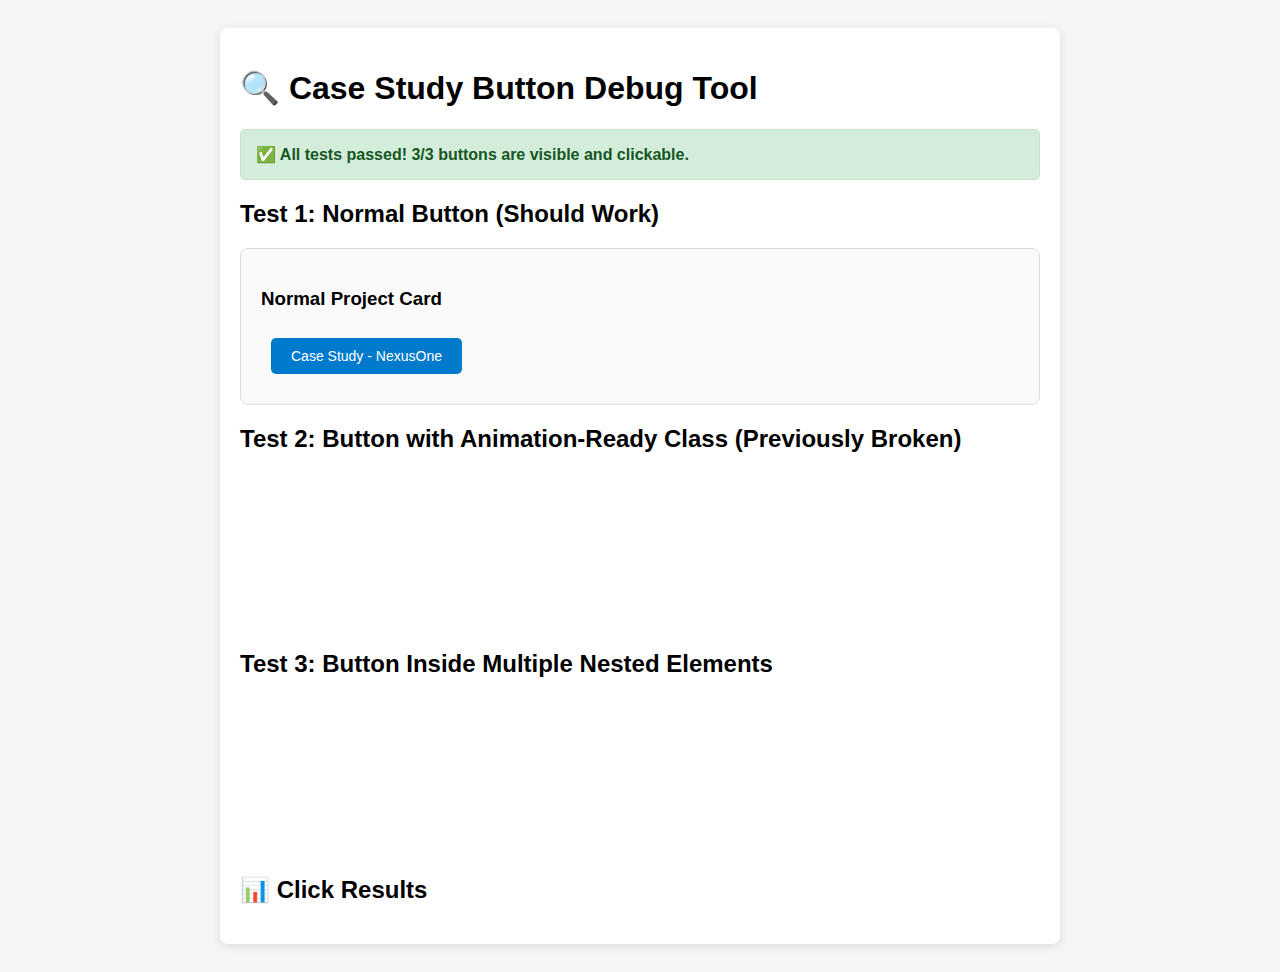
<file: debug-case-study.html>
<!DOCTYPE html>
<html lang="en">
<head>
    <meta charset="UTF-8">
    <meta name="viewport" content="width=device-width, initial-scale=1.0">
    <title>Case Study Button Debug</title>
    <style>
        body { 
            font-family: Arial, sans-serif; 
            padding: 20px; 
            background: #f5f5f5;
        }
        .debug-container {
            max-width: 800px;
            margin: 0 auto;
            background: white;
            padding: 20px;
            border-radius: 8px;
            box-shadow: 0 2px 10px rgba(0,0,0,0.1);
        }
        .case-study-btn {
            background: #007acc;
            color: white;
            border: none;
            padding: 10px 20px;
            margin: 10px;
            border-radius: 5px;
            cursor: pointer;
            font-size: 14px;
        }
        .case-study-btn:hover {
            background: #005599;
        }
        .animation-ready {
            opacity: 0;
            transform: translateY(30px);
            transition: opacity 0.8s ease, transform 0.8s ease;
        }
        .animation-ready .case-study-btn {
            opacity: 1 !important;
            pointer-events: auto !important;
            position: relative;
            z-index: 10;
            transform: none !important;
        }
        .project-card {
            border: 1px solid #ddd;
            padding: 20px;
            margin: 10px 0;
            border-radius: 8px;
            background: #fafafa;
        }
        .test-results {
            margin: 20px 0;
            padding: 15px;
            border-radius: 5px;
            font-weight: bold;
        }
        .success {
            background: #d4edda;
            color: #155724;
            border: 1px solid #c3e6cb;
        }
        .error {
            background: #f8d7da;
            color: #721c24;
            border: 1px solid #f5c6cb;
        }
        .info {
            background: #d1ecf1;
            color: #0c5460;
            border: 1px solid #bee5eb;
        }
    </style>
</head>
<body>
    <div class="debug-container">
        <h1>🔍 Case Study Button Debug Tool</h1>
        
        <div id="testResults" class="test-results info">
            Running tests...
        </div>
        
        <h2>Test 1: Normal Button (Should Work)</h2>
        <div class="project-card">
            <h3>Normal Project Card</h3>
            <button class="case-study-btn" data-project="nexusone">
                <i class="fas fa-file-alt"></i> Case Study - NexusOne
            </button>
        </div>
        
        <h2>Test 2: Button with Animation-Ready Class (Previously Broken)</h2>
        <div class="project-card animation-ready">
            <h3>Animation-Ready Project Card</h3>
            <button class="case-study-btn" data-project="azure-automation">
                <i class="fas fa-file-alt"></i> Case Study - Azure Automation
            </button>
        </div>
        
        <h2>Test 3: Button Inside Multiple Nested Elements</h2>
        <div class="project-card animation-ready">
            <div class="project-header">
                <h3>Nested Project Card</h3>
            </div>
            <div class="project-actions">
                <button class="case-study-btn" data-project="marketplace-integration">
                    <i class="fas fa-file-alt"></i> Case Study - Marketplace
                </button>
            </div>
        </div>
        
        <h2>📊 Click Results</h2>
        <div id="clickResults"></div>
    </div>

    <script>
        // Simple test to check button visibility and clickability
        document.addEventListener('DOMContentLoaded', function() {
            const testResults = document.getElementById('testResults');
            const clickResults = document.getElementById('clickResults');
            
            // Test button visibility
            const buttons = document.querySelectorAll('.case-study-btn');
            let visibleButtons = 0;
            let clickableButtons = 0;
            
            buttons.forEach((btn, index) => {
                const styles = window.getComputedStyle(btn);
                const isVisible = styles.opacity !== '0' && styles.visibility !== 'hidden' && styles.display !== 'none';
                const isClickable = styles.pointerEvents !== 'none';
                
                if (isVisible) visibleButtons++;
                if (isClickable) clickableButtons++;
                
                console.log(`Button ${index + 1}:`, {
                    visible: isVisible,
                    clickable: isClickable,
                    opacity: styles.opacity,
                    pointerEvents: styles.pointerEvents,
                    dataProject: btn.getAttribute('data-project')
                });
                
                // Add click handler
                btn.addEventListener('click', function(e) {
                    const projectId = this.getAttribute('data-project');
                    const result = document.createElement('div');
                    result.innerHTML = `✅ <strong>Button clicked!</strong> Project: ${projectId} (${new Date().toLocaleTimeString()})`;
                    result.style.padding = '5px';
                    result.style.margin = '5px 0';
                    result.style.background = '#d4edda';
                    result.style.borderRadius = '3px';
                    clickResults.appendChild(result);
                    
                    console.log('Case study button clicked:', projectId);
                });
            });
            
            // Display test results
            if (visibleButtons === buttons.length && clickableButtons === buttons.length) {
                testResults.className = 'test-results success';
                testResults.innerHTML = `✅ All tests passed! ${buttons.length}/${buttons.length} buttons are visible and clickable.`;
            } else {
                testResults.className = 'test-results error';
                testResults.innerHTML = `❌ Some buttons failed! Visible: ${visibleButtons}/${buttons.length}, Clickable: ${clickableButtons}/${buttons.length}`;
            }
        });
    </script>
</body>
</html>
</file>
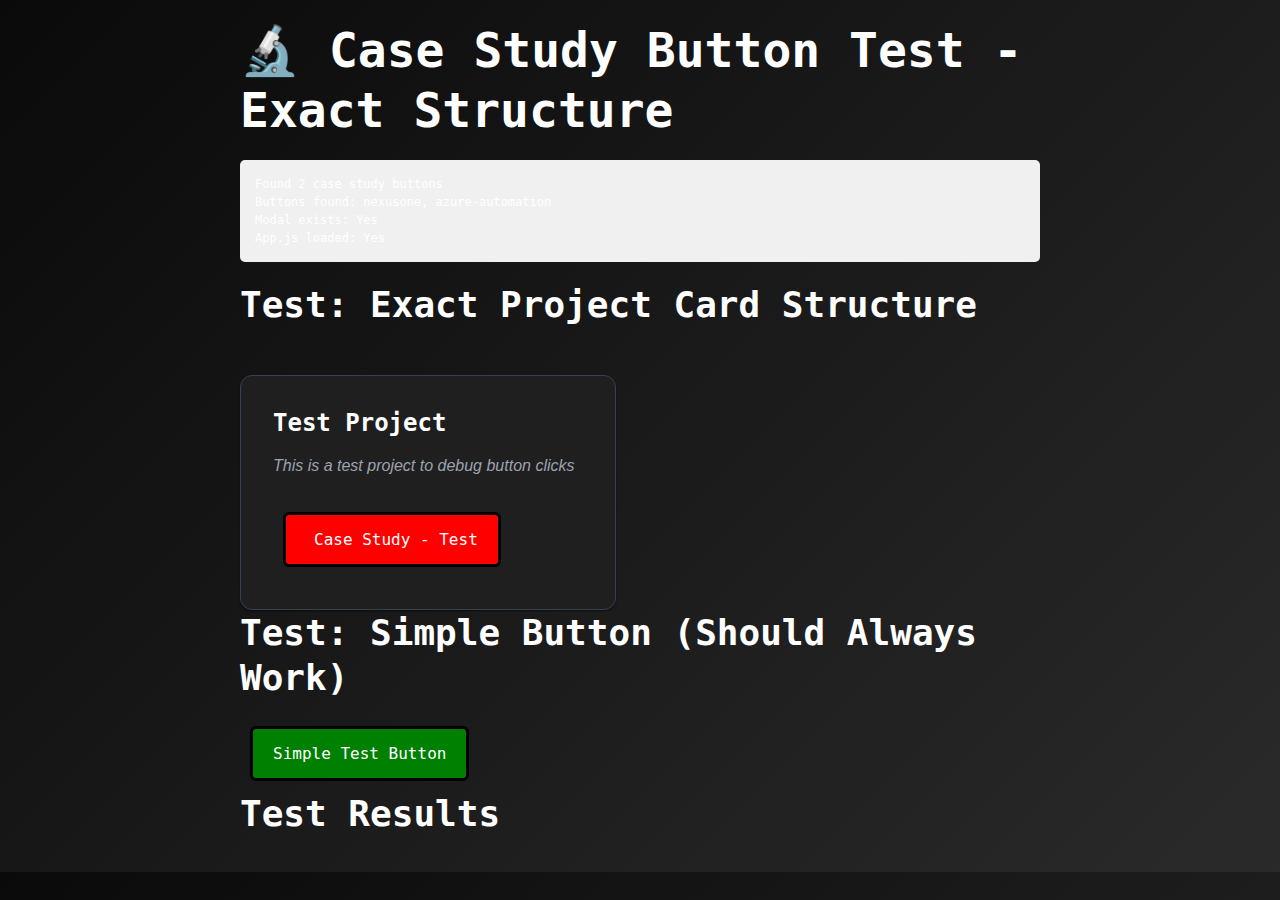
<file: test-buttons.html>
<!DOCTYPE html>
<html lang="en">
<head>
    <meta charset="UTF-8">
    <meta name="viewport" content="width=device-width, initial-scale=1.0">
    <title>Case Study Button Test - Exact Structure</title>
    <link rel="stylesheet" href="style.css">
    <style>
        body {
            padding: 20px;
            font-family: Arial, sans-serif;
        }
        .test-container {
            max-width: 800px;
            margin: 0 auto;
        }
        .debug-info {
            background: #f0f0f0;
            padding: 15px;
            margin: 20px 0;
            border-radius: 5px;
            font-family: monospace;
            font-size: 12px;
        }
        /* Make buttons more visible for testing */
        .case-study-btn {
            background: #ff0000 !important; /* Red background to make visible */
            color: white !important;
            border: 3px solid #000 !important;
            font-size: 16px !important;
            padding: 15px 20px !important;
            margin: 10px !important;
        }
    </style>
</head>
<body>
    <div class="test-container">
        <h1>🔬 Case Study Button Test - Exact Structure</h1>
        
        <div class="debug-info" id="debugInfo">
            Loading debug information...
        </div>
        
        <h2>Test: Exact Project Card Structure</h2>
        
        <!-- Simulate exact structure from index.html -->
        <div class="projects-grid">
            <div class="project-card">
                <div class="project-header">
                    <h3 class="project-title">Test Project</h3>
                    <p class="project-subtitle">This is a test project to debug button clicks</p>
                </div>
                <div class="project-actions">
                    <button type="button" class="btn btn--primary case-study-btn case-study-btn-short" data-project="nexusone">
                        <i class="fas fa-file-alt"></i> Case Study - Test
                    </button>
                </div>
            </div>
        </div>
        
        <h2>Test: Simple Button (Should Always Work)</h2>
        <button class="case-study-btn" data-project="azure-automation" style="background: green !important;">
            Simple Test Button
        </button>
        
        <h2>Test Results</h2>
        <div id="testResults"></div>
    </div>

    <!-- Modal -->
    <div id="caseStudyModal" class="modal">
        <div class="modal-content">
            <div class="modal-header">
                <h2 id="modalTitle">Case Study</h2>
                <span class="close" id="closeModal">&times;</span>
            </div>
            <div class="modal-body" id="modalBody">
                <!-- Dynamic content will be inserted here -->
            </div>
        </div>
    </div>

    <script src="app.js"></script>
    <script>
        document.addEventListener('DOMContentLoaded', function() {
            const debugInfo = document.getElementById('debugInfo');
            const testResults = document.getElementById('testResults');
            
            // Add click test to all case study buttons
            const buttons = document.querySelectorAll('.case-study-btn');
            
            debugInfo.innerHTML = `
                Found ${buttons.length} case study buttons<br>
                Buttons found: ${Array.from(buttons).map(b => b.getAttribute('data-project')).join(', ')}<br>
                Modal exists: ${document.getElementById('caseStudyModal') ? 'Yes' : 'No'}<br>
                App.js loaded: ${typeof getCaseStudies === 'function' ? 'Yes' : 'No'}
            `;
            
            buttons.forEach((btn, index) => {
                const styles = window.getComputedStyle(btn);
                
                console.log(`Button ${index + 1} debug:`, {
                    element: btn,
                    dataProject: btn.getAttribute('data-project'),
                    visible: styles.display !== 'none' && styles.visibility !== 'hidden' && styles.opacity !== '0',
                    clickable: styles.pointerEvents !== 'none',
                    zIndex: styles.zIndex,
                    position: styles.position
                });
                
                // Add manual click test
                btn.addEventListener('click', function(e) {
                    console.log('🎯 Manual click test successful!', this.getAttribute('data-project'));
                    
                    const result = document.createElement('div');
                    result.innerHTML = `✅ <strong>SUCCESS:</strong> Button "${this.getAttribute('data-project')}" clicked at ${new Date().toLocaleTimeString()}`;
                    result.style.background = '#d4edda';
                    result.style.padding = '10px';
                    result.style.margin = '5px 0';
                    result.style.borderRadius = '3px';
                    testResults.appendChild(result);
                });
                
                // Test hover
                btn.addEventListener('mouseenter', function() {
                    console.log('Mouse enter:', this.getAttribute('data-project'));
                });
            });
        });
    </script>
</body>
</html>
</file>
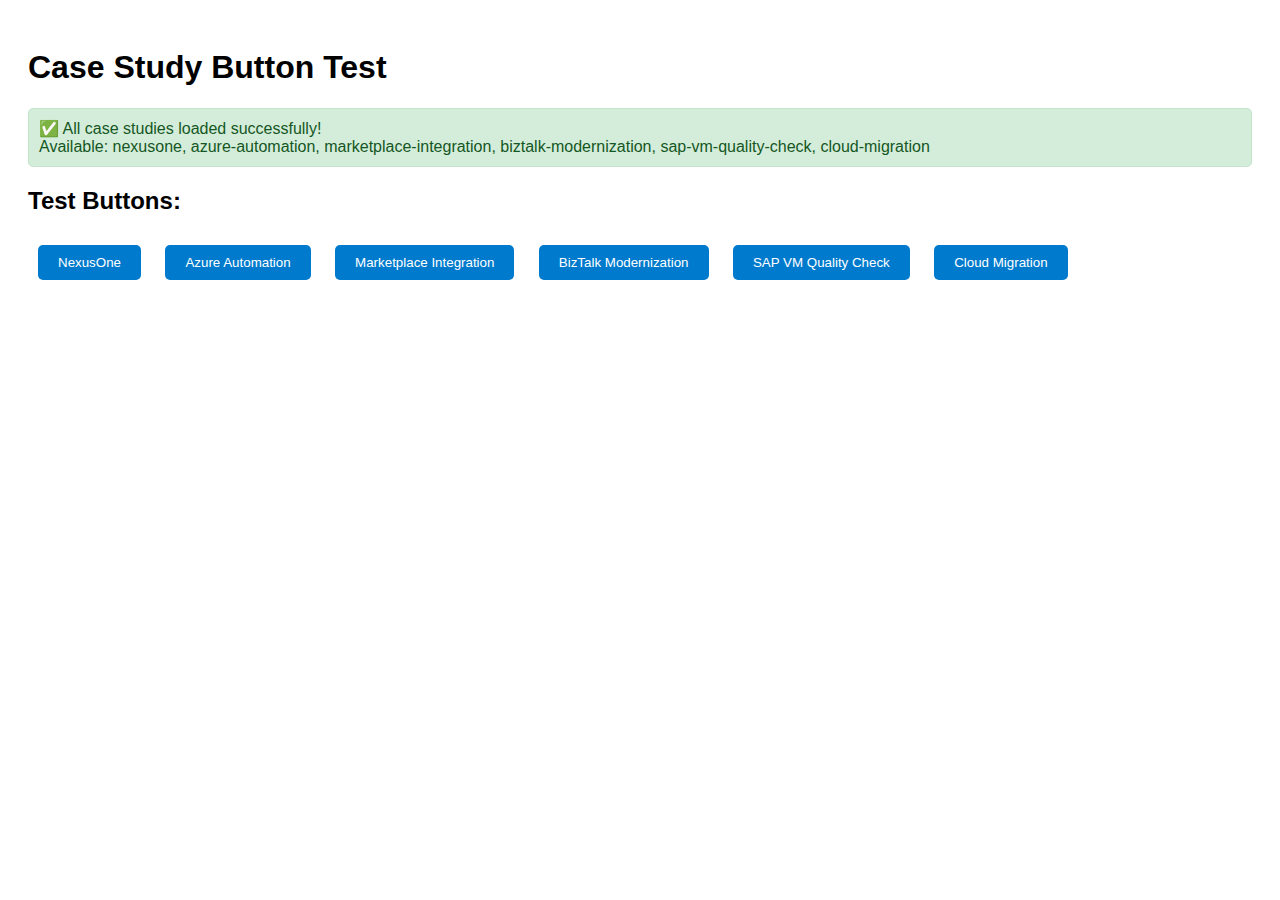
<file: test-case-studies.html>
<!DOCTYPE html>
<html lang="en">
<head>
    <meta charset="UTF-8">
    <meta name="viewport" content="width=device-width, initial-scale=1.0">
    <title>Case Study Button Test</title>
    <style>
        body { font-family: Arial, sans-serif; padding: 20px; }
        .case-study-btn { 
            margin: 10px; 
            padding: 10px 20px; 
            background: #007acc; 
            color: white; 
            border: none; 
            cursor: pointer; 
            border-radius: 5px;
        }
        .modal {
            display: none;
            position: fixed;
            z-index: 1000;
            left: 0;
            top: 0;
            width: 100%;
            height: 100%;
            background-color: rgba(0,0,0,0.4);
        }
        .modal.show {
            display: block;
        }
        .modal-content {
            background-color: #fefefe;
            margin: 15% auto;
            padding: 20px;
            border: 1px solid #888;
            width: 80%;
            max-width: 800px;
            border-radius: 8px;
            max-height: 70vh;
            overflow-y: auto;
        }
        .modal-header {
            display: flex;
            justify-content: space-between;
            align-items: center;
            border-bottom: 1px solid #ddd;
            padding-bottom: 10px;
            margin-bottom: 20px;
        }
        .close {
            color: #aaa;
            float: right;
            font-size: 28px;
            font-weight: bold;
            cursor: pointer;
        }
        .close:hover,
        .close:focus {
            color: black;
            text-decoration: none;
        }
        .case-study-section {
            margin-bottom: 20px;
        }
        table {
            width: 100%;
            border-collapse: collapse;
            margin: 10px 0;
        }
        th, td {
            border: 1px solid #ddd;
            padding: 8px;
            text-align: left;
        }
        th {
            background-color: #f2f2f2;
        }
        ul {
            margin: 10px 0;
            padding-left: 20px;
        }
        h3, h4, h5 {
            color: #333;
            margin: 15px 0 10px 0;
        }
        .test-status {
            margin: 20px 0;
            padding: 10px;
            border-radius: 5px;
        }
        .success {
            background-color: #d4edda;
            color: #155724;
            border: 1px solid #c3e6cb;
        }
        .error {
            background-color: #f8d7da;
            color: #721c24;
            border: 1px solid #f5c6cb;
        }
    </style>
</head>
<body>
    <h1>Case Study Button Test</h1>
    <div id="testStatus" class="test-status"></div>
    
    <h2>Test Buttons:</h2>
    <button class="case-study-btn" data-project="nexusone">NexusOne</button>
    <button class="case-study-btn" data-project="azure-automation">Azure Automation</button>
    <button class="case-study-btn" data-project="marketplace-integration">Marketplace Integration</button>
    <button class="case-study-btn" data-project="biztalk-modernization">BizTalk Modernization</button>
    <button class="case-study-btn" data-project="sap-vm-quality-check">SAP VM Quality Check</button>
    <button class="case-study-btn" data-project="cloud-migration">Cloud Migration</button>

    <!-- Modal -->
    <div id="caseStudyModal" class="modal">
        <div class="modal-content">
            <div class="modal-header">
                <h2 id="modalTitle">Case Study</h2>
                <span class="close" id="closeModal">&times;</span>
            </div>
            <div class="modal-body" id="modalBody">
                <!-- Dynamic content will be inserted here -->
            </div>
        </div>
    </div>

    <script src="app.js"></script>
    <script>
        // Test function to verify case studies are loaded
        document.addEventListener('DOMContentLoaded', function() {
            const testStatus = document.getElementById('testStatus');
            
            try {
                // Check if getCaseStudies function exists
                if (typeof getCaseStudies === 'function') {
                    const caseStudies = getCaseStudies();
                    const expectedKeys = ['nexusone', 'azure-automation', 'marketplace-integration', 'biztalk-modernization', 'sap-vm-quality-check', 'cloud-migration'];
                    const availableKeys = Object.keys(caseStudies);
                    
                    let missingKeys = expectedKeys.filter(key => !availableKeys.includes(key));
                    let emptyContent = [];
                    
                    // Check if content is not empty
                    expectedKeys.forEach(key => {
                        if (caseStudies[key] && (!caseStudies[key].content || caseStudies[key].content.trim().length < 100)) {
                            emptyContent.push(key);
                        }
                    });
                    
                    if (missingKeys.length === 0 && emptyContent.length === 0) {
                        testStatus.className = 'test-status success';
                        testStatus.innerHTML = '✅ All case studies loaded successfully!<br>Available: ' + availableKeys.join(', ');
                    } else {
                        testStatus.className = 'test-status error';
                        let errorMsg = '❌ Issues found:<br>';
                        if (missingKeys.length > 0) {
                            errorMsg += 'Missing keys: ' + missingKeys.join(', ') + '<br>';
                        }
                        if (emptyContent.length > 0) {
                            errorMsg += 'Empty content: ' + emptyContent.join(', ');
                        }
                        testStatus.innerHTML = errorMsg;
                    }
                } else {
                    testStatus.className = 'test-status error';
                    testStatus.innerHTML = '❌ getCaseStudies function not found';
                }
            } catch (error) {
                testStatus.className = 'test-status error';
                testStatus.innerHTML = '❌ Error: ' + error.message;
            }
        });
    </script>
</body>
</html>
</file>
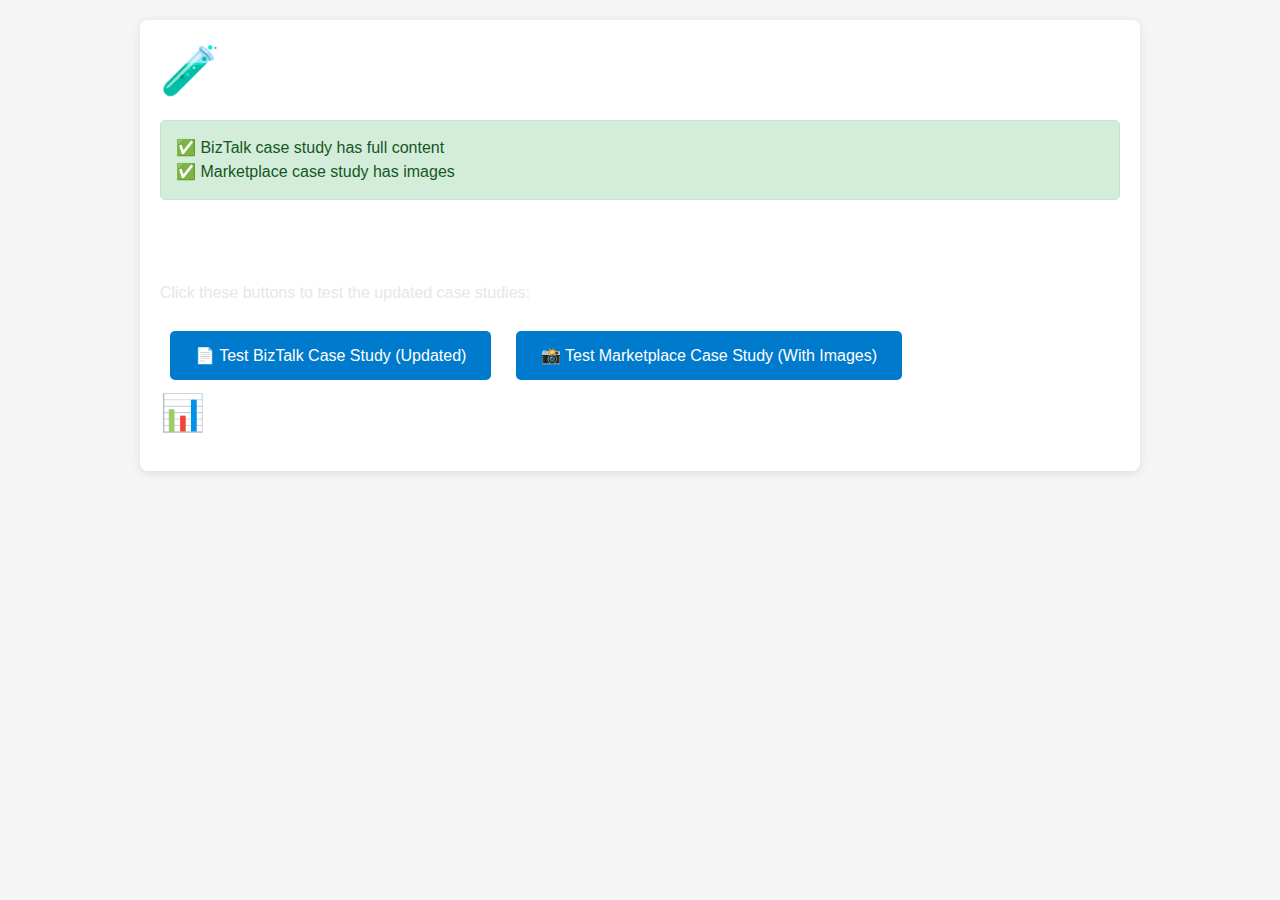
<file: test-updated-case-studies.html>
<!DOCTYPE html>
<html lang="en">
<head>
    <meta charset="UTF-8">
    <meta name="viewport" content="width=device-width, initial-scale=1.0">
    <title>Test Updated Case Studies</title>
    <link rel="stylesheet" href="style.css">
    <style>
        body {
            padding: 20px;
            font-family: Arial, sans-serif;
            background: #f5f5f5;
        }
        .test-container {
            max-width: 1000px;
            margin: 0 auto;
            background: white;
            padding: 20px;
            border-radius: 8px;
            box-shadow: 0 2px 10px rgba(0,0,0,0.1);
        }
        .test-button {
            background: #007acc;
            color: white;
            border: none;
            padding: 15px 25px;
            margin: 10px;
            border-radius: 5px;
            cursor: pointer;
            font-size: 16px;
        }
        .test-button:hover {
            background: #005599;
        }
        .test-results {
            margin: 20px 0;
            padding: 15px;
            border-radius: 5px;
        }
        .success {
            background: #d4edda;
            color: #155724;
            border: 1px solid #c3e6cb;
        }
        .info {
            background: #d1ecf1;
            color: #0c5460;
            border: 1px solid #bee5eb;
        }
    </style>
</head>
<body>
    <div class="test-container">
        <h1>🧪 Updated Case Studies Test</h1>
        
        <div id="testResults" class="test-results info">
            Testing updated case studies...
        </div>
        
        <h2>Test Updated Case Studies</h2>
        <p>Click these buttons to test the updated case studies:</p>
        
        <button class="test-button" onclick="testCaseStudy('biztalk-modernization')">
            📄 Test BizTalk Case Study (Updated)
        </button>
        
        <button class="test-button" onclick="testCaseStudy('marketplace-integration')">
            📸 Test Marketplace Case Study (With Images)
        </button>
        
        <h2>📊 Test Results</h2>
        <div id="results"></div>
    </div>

    <!-- Modal -->
    <div id="caseStudyModal" class="modal">
        <div class="modal-content">
            <div class="modal-header">
                <h2 id="modalTitle">Case Study</h2>
                <span class="close" id="closeModal">&times;</span>
            </div>
            <div class="modal-body" id="modalBody">
                <!-- Dynamic content will be inserted here -->
            </div>
        </div>
    </div>

    <script src="app.js"></script>
    <script>
        let testResults = [];
        
        function testCaseStudy(projectId) {
            const results = document.getElementById('results');
            const testResults = document.getElementById('testResults');
            
            console.log('Testing case study:', projectId);
            
            if (typeof getCaseStudies === 'function') {
                const caseStudies = getCaseStudies();
                const study = caseStudies[projectId];
                
                if (study) {
                    const contentLength = study.content.length;
                    const hasImages = study.content.includes('<img');
                    const hasTable = study.content.includes('<table');
                    const hasSections = (study.content.match(/<h4>/g) || []).length;
                    
                    const result = document.createElement('div');
                    result.style.background = '#d4edda';
                    result.style.padding = '10px';
                    result.style.margin = '10px 0';
                    result.style.borderRadius = '5px';
                    result.style.border = '1px solid #c3e6cb';
                    
                    let specialFeatures = [];
                    if (projectId === 'biztalk-modernization') {
                        specialFeatures.push('Full content from Biztalk.md');
                    }
                    if (projectId === 'marketplace-integration') {
                        const imageCount = (study.content.match(/<img/g) || []).length;
                        specialFeatures.push(`${imageCount} images added`);
                    }
                    
                    result.innerHTML = `
                        ✅ <strong>Case Study "${projectId}" Test Results:</strong><br>
                        📏 Content length: ${contentLength} characters<br>
                        🖼️ Has images: ${hasImages ? 'Yes' : 'No'}<br>
                        📊 Has tables: ${hasTable ? 'Yes' : 'No'}<br>
                        📑 Sections count: ${hasSections}<br>
                        ⭐ Special features: ${specialFeatures.join(', ') || 'None'}<br>
                        🕒 Tested at: ${new Date().toLocaleTimeString()}
                    `;
                    
                    results.appendChild(result);
                    
                    // Test modal opening
                    if (typeof testModal === 'function') {
                        testModal(projectId);
                    }
                    
                    testResults.className = 'test-results success';
                    testResults.innerHTML = '✅ All tests completed successfully!';
                    
                } else {
                    const result = document.createElement('div');
                    result.style.background = '#f8d7da';
                    result.style.padding = '10px';
                    result.style.margin = '10px 0';
                    result.style.borderRadius = '5px';
                    result.innerHTML = `❌ <strong>Error:</strong> Case study "${projectId}" not found!`;
                    results.appendChild(result);
                }
            } else {
                testResults.className = 'test-results error';
                testResults.innerHTML = '❌ getCaseStudies function not available!';
            }
        }
        
        document.addEventListener('DOMContentLoaded', function() {
            const testResults = document.getElementById('testResults');
            
            if (typeof getCaseStudies === 'function') {
                const caseStudies = getCaseStudies();
                const biztalkStudy = caseStudies['biztalk-modernization'];
                const marketplaceStudy = caseStudies['marketplace-integration'];
                
                let status = [];
                
                if (biztalkStudy && biztalkStudy.content.length > 1000) {
                    status.push('✅ BizTalk case study has full content');
                } else {
                    status.push('❌ BizTalk case study missing content');
                }
                
                if (marketplaceStudy && marketplaceStudy.content.includes('Implementation Screenshots')) {
                    status.push('✅ Marketplace case study has images');
                } else {
                    status.push('❌ Marketplace case study missing images');
                }
                
                testResults.innerHTML = status.join('<br>');
                
                if (status.every(s => s.startsWith('✅'))) {
                    testResults.className = 'test-results success';
                } else {
                    testResults.className = 'test-results error';
                }
            }
        });
    </script>
</body>
</html>
</file>
<file: assets/styles/main.css>
/* Developer Portfolio Design System - Terminal Dark */

/* ===== CSS VARIABLES FOR THEME SYSTEM ===== */
:root, [data-theme="dark"] {
  --bg-primary: #0A0A0A;
  --bg-secondary: #1A1A1A;
  --bg-tertiary: #2A2A2A;
  --surface: #1F1F1F;
  --surface-hover: #2D2D2D;
  
  --text-primary: #FFFFFF;
  --text-secondary: #E5E7EB;
  --text-tertiary: #9CA3AF;
  --text-muted: #6B7280;
  --text-inverse: #000000;
  
  --accent-primary: #E879F9;
  --accent-secondary: #10B981;
  --accent-tertiary: #3B82F6;
  --accent-warning: #F59E0B;
  --accent-error: #EF4444;
  
  --border-primary: #374151;
  --border-secondary: #4B5563;
  --border-tertiary: #6B7280;
  --border-accent: #E879F9;
  
  --shadow-sm: 0 1px 2px 0 rgba(0, 0, 0, 0.5);
  --shadow-md: 0 4px 6px -1px rgba(0, 0, 0, 0.6);
  --shadow-lg: 0 10px 15px -3px rgba(0, 0, 0, 0.7);
  --shadow-glow: 0 0 20px rgba(232, 121, 249, 0.3);
  --shadow-glow-green: 0 0 20px rgba(16, 185, 129, 0.3);
  
  /* Typography */
  --font-mono: 'JetBrains Mono', 'Fira Code', 'SF Mono', 'Monaco', monospace;
  --font-sans: 'Inter', -apple-system, BlinkMacSystemFont, 'Segoe UI', 'Roboto', sans-serif;
  --font-display: 'Space Grotesk', 'Inter', -apple-system, BlinkMacSystemFont, sans-serif;
  
  /* Dark Theme Fonts - Terminal Aesthetic */
  --font-header: var(--font-mono);
  --font-body: var(--font-mono);
  --font-ui: var(--font-mono);
}

/* ===== BASE STYLES ===== */
* {
  margin: 0;
  padding: 0;
  box-sizing: border-box;
}

html {
  scroll-behavior: smooth;
}

body {
  font-family: var(--font-body);
  font-size: 1rem;
  line-height: 1.5;
  color: var(--text-primary);
  background: linear-gradient(135deg, var(--bg-primary) 0%, var(--bg-secondary) 50%, var(--bg-tertiary) 100%);
  transition: all 0.3s ease-out;
  position: relative;
  overflow-x: hidden;
  width: 100%;
  max-width: 100vw;
}

/* ===== LOADING SCREEN ===== */
.loading-screen {
  position: fixed;
  top: 0;
  left: 0;
  width: 100%;
  height: 100%;
  background: var(--bg-primary);
  display: flex;
  justify-content: center;
  align-items: center;
  z-index: 9999;
  transition: opacity 0.5s ease-out;
}

.loading-screen.fade-out {
  opacity: 0;
  pointer-events: none;
}

.loading-content {
  text-align: center;
  animation: fadeIn 1s ease-out;
}

.loading-logo {
  width: 100px;
  height: 100px;
  margin: 0 auto 2rem;
  background: linear-gradient(45deg, var(--accent-primary), var(--accent-secondary));
  border-radius: 50%;
  display: flex;
  align-items: center;
  justify-content: center;
  animation: pulse 2s ease-in-out infinite;
  box-shadow: var(--shadow-glow);
}

.loading-text {
  font-size: 2rem;
  font-weight: 700;
  color: var(--text-inverse);
  font-family: var(--font-mono);
}

.loading-bar {
  width: 200px;
  height: 4px;
  background: var(--surface);
  border-radius: 2px;
  margin: 2rem auto;
  overflow: hidden;
}

.loading-progress {
  height: 100%;
  background: linear-gradient(90deg, var(--accent-primary), var(--accent-secondary));
  border-radius: 2px;
  animation: loadingProgress 2s ease-in-out infinite;
}

.loading-message {
  color: var(--text-secondary);
  font-family: var(--font-mono);
  font-size: 0.9rem;
  margin-top: 1rem;
  animation: pulse 2s ease-in-out infinite;
}

@keyframes loadingProgress {
  0% {
    width: 0%;
    transform: translateX(-100%);
  }
  50% {
    width: 100%;
    transform: translateX(0%);
  }
  100% {
    width: 0%;
    transform: translateX(100%);
  }
}

/* ===== PARTICLE BACKGROUND ===== */
.particles {
  position: fixed;
  top: 0;
  left: 0;
  width: 100%;
  height: 100%;
  pointer-events: none;
  z-index: -1;
}

.particle {
  position: absolute;
  width: 4px;
  height: 4px;
  background: var(--accent-primary);
  border-radius: 50%;
  opacity: 0.3;
  animation: particleFloat 20s infinite linear;
}

.particle:nth-child(1) {
  left: 10%;
  animation-delay: 0s;
  animation-duration: 15s;
}

.particle:nth-child(2) {
  left: 20%;
  animation-delay: 2s;
  animation-duration: 18s;
  background: var(--accent-secondary);
}

.particle:nth-child(3) {
  left: 30%;
  animation-delay: 4s;
  animation-duration: 22s;
}

.particle:nth-child(4) {
  left: 40%;
  animation-delay: 6s;
  animation-duration: 16s;
  background: var(--accent-tertiary);
}

.particle:nth-child(5) {
  left: 50%;
  animation-delay: 8s;
  animation-duration: 20s;
}

.particle:nth-child(6) {
  left: 60%;
  animation-delay: 10s;
  animation-duration: 17s;
  background: var(--accent-secondary);
}

.particle:nth-child(7) {
  left: 70%;
  animation-delay: 12s;
  animation-duration: 19s;
}

.particle:nth-child(8) {
  left: 80%;
  animation-delay: 14s;
  animation-duration: 21s;
  background: var(--accent-tertiary);
}

.particle:nth-child(9) {
  left: 90%;
  animation-delay: 16s;
  animation-duration: 23s;
}

.particle:nth-child(10) {
  left: 15%;
  animation-delay: 18s;
  animation-duration: 24s;
  background: var(--accent-secondary);
}

@keyframes particleFloat {
  0% {
    transform: translateY(100vh) rotate(0deg);
    opacity: 0;
  }
  10% {
    opacity: 0.3;
  }
  90% {
    opacity: 0.3;
  }
  100% {
    transform: translateY(-100vh) rotate(360deg);
    opacity: 0;
  }
}

/* ===== BACKGROUND SHAPES ===== */
.background-shapes {
  position: fixed;
  top: 0;
  left: 0;
  width: 100%;
  height: 100%;
  pointer-events: none;
  z-index: -2;
  overflow: hidden;
}

.background-shapes::before,
.background-shapes::after {
  content: '';
  position: absolute;
  width: 300px;
  height: 300px;
  border-radius: 50%;
  background: linear-gradient(45deg, var(--accent-primary), var(--accent-secondary));
  opacity: 0.03;
  animation: shapeFloat 25s infinite linear;
}

.background-shapes::before {
  top: 20%;
  left: -150px;
  animation-delay: 0s;
}

.background-shapes::after {
  bottom: 20%;
  right: -150px;
  animation-delay: 12s;
  animation-direction: reverse;
}

@keyframes shapeFloat {
  0% {
    transform: translateX(0) rotate(0deg);
  }
  100% {
    transform: translateX(100vw) rotate(360deg);
  }
}

/* ===== TYPOGRAPHY ===== */
h1, h2, h3, h4, h5, h6 {
  font-family: var(--font-header);
  font-weight: 700;
  line-height: 1.25;
  color: var(--text-primary);
  margin-bottom: 1rem;
}

h1 { font-size: 3rem; }
h2 { font-size: 2.25rem; }
h3 { font-size: 1.875rem; }
h4 { font-size: 1.5rem; }
h5 { font-size: 1.25rem; }
h6 { font-size: 1.125rem; }

p {
  margin-bottom: 1rem;
  color: var(--text-secondary);
}

a {
  color: var(--accent-primary);
  text-decoration: none;
  transition: color 0.3s ease;
}

a:hover {
  color: var(--accent-secondary);
}

/* ===== NAVIGATION ===== */
.navbar {
  position: fixed;
  top: 0;
  left: 0;
  right: 0;
  height: 80px;
  background: rgba(10, 10, 10, 0.95);
  backdrop-filter: blur(10px);
  border-bottom: 1px solid var(--border-primary);
  z-index: 1000;
  transition: all 0.3s ease-out;
}

.nav-container {
  max-width: 1200px;
  margin: 0 auto;
  padding: 0 24px;
  height: 100%;
  display: flex;
  align-items: center;
  justify-content: space-between;
}

.nav-brand h2 {
  font-family: var(--font-header);
  color: var(--accent-primary);
  font-size: 1.5rem;
  font-weight: 700;
}

.nav-menu {
  display: flex;
  list-style: none;
  gap: 2rem;
}

.nav-link {
  font-family: var(--font-ui);
  color: var(--text-tertiary);
  font-size: 1rem;
  font-weight: 500;
  padding: 8px 16px;
  border-radius: 6px;
  transition: all 0.3s ease;
}

.nav-link:hover,
.nav-link.active {
  color: var(--accent-primary);
  background: rgba(232, 121, 249, 0.1);
}

/* Mobile Menu Toggle */
.nav-toggle {
  display: none;
  flex-direction: column;
  cursor: pointer;
  padding: 4px;
}

.nav-toggle span {
  width: 25px;
  height: 3px;
  background: var(--text-primary);
  margin: 3px 0;
  transition: 0.3s;
  border-radius: 2px;
}

/* ===== HERO SECTION ===== */
.hero {
  min-height: 100vh;
  padding: 120px 0;
  display: flex;
  align-items: center;
  position: relative;
  overflow-x: hidden;
  width: 100%;
  max-width: 100vw;
}

.hero-container {
  max-width: 1200px;
  margin: 0 auto;
  padding: 0 24px;
  display: grid;
  grid-template-columns: 1fr 1fr;
  gap: 4rem;
  align-items: center;
  width: 100%;
  box-sizing: border-box;
  transition: gap 0.3s ease, grid-template-columns 0.3s ease;
  overflow: hidden;
}

.hero-content {
  transition: text-align 0.3s ease;
}
 
.hero-content h1 {
  font-size: 4rem;
  font-weight: 700;
  margin-bottom: 1.5rem;
  line-height: 1.1;
  word-wrap: break-word;
  overflow-wrap: break-word;
  max-width: 100%;
  transition: font-size 0.3s ease, line-height 0.3s ease;
}

.hero-content .highlight {
  color: var(--accent-primary);
}

.hero-subtitle {
  font-size: 1.25rem;
  color: var(--text-secondary);
  margin-bottom: 2rem;
  font-family: var(--font-ui);
  transition: font-size 0.3s ease;
}

.hero-buttons {
  display: flex;
  gap: 1rem;
  margin-top: 2rem;
  transition: flex-direction 0.3s ease, align-items 0.3s ease;
}

.hero-image {
  display: flex;
  justify-content: center;
  align-items: center;
  width: 100%;
  max-width: 100%;
  overflow: hidden;
}

.profile-image {
  width: 300px;
  height: 300px;
  border-radius: 20px;
  object-fit: cover;
  border: 3px solid var(--accent-primary);
  box-shadow: var(--shadow-glow);
  transition: all 0.3s ease, width 0.3s ease, height 0.3s ease;
  animation: float 6s ease-in-out infinite;
}

.profile-image:hover {
  transform: scale(1.05) translateY(-5px);
  box-shadow: 0 20px 40px rgba(232, 121, 249, 0.4);
}

/* ===== BUTTONS ===== */
.btn,
.btn--primary,
.btn--secondary,
.btn--outline,
.btn--download {
  display: inline-flex;
  align-items: center;
  justify-content: center;
  gap: 0.5rem;
  padding: 12px 24px;
  border-radius: 8px;
  font-size: 1rem;
  font-weight: 600;
  font-family: var(--font-ui);
  cursor: pointer;
  transition: all 0.3s ease-out;
  border: none;
  text-decoration: none;
}

.btn-primary,
.btn--primary {
  background: var(--accent-primary);
  color: var(--text-inverse);
}

.btn-primary:hover,
.btn--primary:hover {
  transform: translateY(-2px) scale(1.05);
  box-shadow: var(--shadow-glow);
}

.btn-secondary,
.btn--secondary,
.btn--outline {
  background: transparent;
  color: var(--accent-primary);
  border: 2px solid var(--accent-primary);
  padding: 10px 22px;
}

.btn-secondary:hover,
.btn--secondary:hover,
.btn--outline:hover {
  background: var(--accent-primary);
  color: var(--text-inverse);
}

.btn--download {
  background: var(--accent-secondary);
  color: #FFFFFF;
}

.btn--download:hover {
  background: #0D9568;
  color: #FFFFFF;
  transform: translateY(-2px);
  box-shadow: var(--shadow-glow-green);
}

/* ===== SECTIONS ===== */
section {
  padding: 80px 0;
  background: transparent; /* Sections will inherit the body's gradient */
  min-height: 100vh;
  display: flex;
  flex-direction: column;
  justify-content: center;
  align-items: center;
}

section:not(.hero) {
}
 
.container {
  max-width: 1200px;
  margin: 0 auto;
  padding: 0 24px;
  width: 100%;
  box-sizing: border-box;
}

.section-header {
  text-align: center;
  margin-bottom: 4rem;
}

.section-title {
  font-size: 2.25rem;
  font-weight: 700;
  margin-bottom: 1rem;
  color: var(--text-primary);
  font-family: var(--font-header);
}

.section-subtitle {
  font-size: 1.25rem;
  color: var(--text-secondary);
  max-width: 600px;
  margin: 0 auto;
}

/* ===== ABOUT SECTION ===== */
.about-content {
  max-width: 800px;
  margin: 0 auto;
  text-align: center;
}

.about-text {
  font-size: 1.125rem;
  line-height: 1.7;
  color: var(--text-secondary);
  margin-bottom: 2rem;
}

/* ===== SKILLS SECTION ===== */
.skills {
}

.skills-grid {
  display: grid;
  grid-template-columns: repeat(auto-fit, minmax(450px, 1fr));
  gap: 2rem;
  margin-top: 3rem;
}

@media (max-width: 1200px) {
  .skills-grid {
    grid-template-columns: repeat(auto-fit, minmax(350px, 1fr));
  }
}

.skill-category {
  background: var(--surface);
  border: 1px solid var(--border-primary);
  border-radius: 12px;
  padding: 2rem;
  transition: all 0.3s ease;
  box-shadow: var(--shadow-sm);
}

.skill-category:hover {
  transform: translateY(-4px);
  box-shadow: var(--shadow-lg);
  border-color: var(--border-accent);
}

.category-title {
  font-size: 1.25rem;
  font-weight: 700;
  margin-bottom: 0.5rem;
  color: var(--text-primary);
  font-family: var(--font-header);
  display: flex;
  align-items: center;
  gap: 0.5rem;
}

.category-title i {
  color: var(--accent-primary);
}

.category-description {
  color: var(--text-secondary);
  margin-bottom: 1.5rem;
  font-size: 0.9rem;
  line-height: 1.5;
}

.skills-tags {
  display: flex;
  flex-wrap: wrap;
  gap: 0.5rem;
}

.skill-badge {
  display: inline-flex;
  align-items: center;
  gap: 0.5rem;
  background: var(--bg-tertiary);
  color: var(--text-primary);
  padding: 0.5rem 0.75rem;
  border-radius: 20px;
  font-size: 0.875rem;
  font-weight: 500;
  font-family: var(--font-ui);
  transition: all 0.3s ease;
  border: 1px solid var(--border-secondary);
}

.skill-badge:hover {
  background: var(--accent-primary);
  color: var(--text-inverse);
  transform: translateY(-2px);
  box-shadow: var(--shadow-glow);
}

.skill-badge i {
  font-size: 1rem;
  color: var(--accent-primary);
}

.skill-badge:hover i {
  color: var(--text-inverse);
}

.skill-item {
  background: var(--surface);
  border: 1px solid var(--border-secondary);
  border-radius: 8px;
  padding: 1.5rem 1rem;
  text-align: center;
  transition: all 0.3s ease;
  box-shadow: var(--shadow-sm);
}

.skill-item:hover {
  transform: scale(1.05);
  background: var(--surface-hover);
  box-shadow: var(--shadow-md);
}

.skill-icon {
  font-size: 2.5rem;
  margin-bottom: 1rem;
  display: block;
}

.skill-name {
  font-size: 1rem;
  font-weight: 600;
  color: var(--text-primary);
  font-family: var(--font-ui);
}

/* ===== EXPERIENCE SECTION ===== */
.experience {
}

.experience-content {
  max-width: 900px;
  margin: 0 auto;
}

.experience-item {
  background: var(--surface);
  border: 1px solid var(--border-primary);
  border-radius: 12px;
  padding: 2rem;
  margin-bottom: 2rem;
  transition: all 0.3s ease;
  box-shadow: var(--shadow-sm);
  width: 100%;
  box-sizing: border-box;
  overflow: hidden;
}

.experience-item:hover {
  transform: translateY(-2px);
  box-shadow: var(--shadow-lg);
  border-color: var(--border-accent);
}

.experience-header {
  display: flex;
  align-items: flex-start;
  gap: 1rem;
  margin-bottom: 1.5rem;
}

.experience-icon {
  background: var(--accent-primary);
  color: var(--text-inverse);
  width: 50px;
  height: 50px;
  border-radius: 50%;
  display: flex;
  align-items: center;
  justify-content: center;
  font-size: 1.25rem;
  flex-shrink: 0;
}

.experience-info {
  flex: 1;
}

.experience-title {
  font-size: 1.25rem;
  font-weight: 700;
  color: var(--text-primary);
  margin-bottom: 0.5rem;
  font-family: var(--font-header);
  word-wrap: break-word;
  overflow-wrap: break-word;
  hyphens: auto;
}

.experience-company {
  font-size: 1rem;
  font-weight: 600;
  color: var(--accent-primary);
  margin-bottom: 0.25rem;
  word-wrap: break-word;
  overflow-wrap: break-word;
}

.experience-duration {
  font-size: 0.875rem;
  color: var(--text-tertiary);
  margin: 0;
}

.achievements-list {
  list-style: none;
  padding: 0;
  margin: 0;
}

.achievements-list li {
  position: relative;
  padding-left: 1.5rem;
  margin-bottom: 0.75rem;
  color: var(--text-secondary);
  line-height: 1.6;
}

.achievements-list li:before {
  content: "▸";
  position: absolute;
  left: 0;
  color: var(--accent-primary);
  font-weight: bold;
}

/* ===== PROJECTS SECTION ===== */
.projects {
}

.projects-grid {
  display: grid;
  grid-template-columns: repeat(2, 1fr);
  gap: 3rem;
  margin-top: 3rem;
}

.project-card {
  background: var(--surface);
  border: 1px solid var(--border-primary);
  border-radius: 12px;
  padding: 2rem;
  transition: all 0.3s ease;
  box-shadow: var(--shadow-sm);
}

.project-card:hover {
  transform: translateY(-4px);
  box-shadow: var(--shadow-glow);
  border-color: var(--border-accent);
}

.project-title {
  font-size: 1.5rem;
  font-weight: 700;
  margin-bottom: 1rem;
  font-family: var(--font-header);
}

.project-description {
  color: var(--text-secondary);
  margin-bottom: 1.5rem;
  line-height: 1.6;
}

.project-tech {
  display: flex;
  flex-wrap: wrap;
  gap: 0.5rem;
  margin-bottom: 1.5rem;
}

.tech-tag {
  background: var(--bg-tertiary);
  color: var(--text-primary);
  padding: 0.25rem 0.75rem;
  border-radius: 12px;
  font-size: 0.875rem;
  font-weight: 500;
  font-family: var(--font-ui);
  border: 1px solid var(--border-secondary);
  transition: all 0.3s ease;
}

.tech-tag:hover {
  background: var(--accent-primary);
  color: var(--text-inverse);
  transform: translateY(-1px);
}

/* ===== CERTIFICATIONS SECTION ===== */
.certifications {
  position: relative;
}

.certifications-grid {
  display: grid;
  grid-template-columns: repeat(auto-fit, minmax(180px, 1fr));
  gap: 1.5rem;
  width: 100%;
  max-width: 1000px;
  margin: 3rem auto;
  padding: 0 20px;
}

.cert-badge {
  background: var(--surface);
  border: 1px solid var(--border-primary);
  border-radius: 12px;
  padding: 2rem 1.5rem;
  text-align: center;
  transition: all 0.3s ease;
  box-shadow: var(--shadow-sm);
  display: flex;
  flex-direction: column;
  align-items: center;
  justify-content: center;
  gap: 0.75rem;
  min-height: 140px;
  width: 100%;
  box-sizing: border-box;
}

.cert-badge:hover {
  transform: translateY(-4px);
  box-shadow: var(--shadow-lg);
  border-color: var(--border-accent);
}

.cert-badge i {
  font-size: 2.5rem;
  color: var(--accent-primary);
}

.cert-badge span {
  font-size: 1.25rem;
  font-weight: 700;
  color: var(--text-primary);
  font-family: var(--font-header);
}

.cert-badge small {
  font-size: 0.875rem;
  color: var(--text-secondary);
  font-family: var(--font-ui);
  font-weight: 500;
  text-align: center;
  word-wrap: break-word;
  overflow-wrap: break-word;
  hyphens: auto;
  line-height: 1.3;
}

.certifications-action {
  text-align: center;
  margin-top: 2rem;
}

.project-links {
  display: flex;
  gap: 1rem;
}

/* Case Study Button */
.case-study-btn {
  background: var(--accent-tertiary);
  color: var(--text-inverse);
  padding: 8px 16px;
  border-radius: 6px;
  font-size: 0.875rem;
  font-weight: 500;
  text-decoration: none;
  transition: all 0.3s ease;
  font-family: var(--font-ui);
  position: relative;
  z-index: 10; /* Ensure buttons are above overlays */
  pointer-events: auto; /* Ensure buttons are clickable */
  cursor: pointer; /* Ensure pointer cursor */
}

.case-study-btn:hover {
  background: var(--accent-primary);
  transform: translateY(-1px);
  box-shadow: var(--shadow-glow);
}

/* Modal Styles */
.modal {
  display: none;
  position: fixed;
  top: 0;
  left: 0;
  width: 100%;
  height: 100%;
  background: rgba(0, 0, 0, 0.8);
  z-index: 2000;
  opacity: 0;
  transition: opacity 0.3s ease;
}

.modal.show {
  opacity: 1;
}

.modal-content {
  position: relative;
  background: var(--bg-primary);
  margin: 5% auto;
  padding: 2rem;
  width: 90%;
  max-width: 800px;
  max-height: 80vh;
  overflow-y: auto;
  border-radius: 12px;
  box-shadow: var(--shadow-2xl);
  transform: translateY(-50px);
  transition: transform 0.3s ease;
}

.modal.show .modal-content {
  transform: translateY(0);
}

.modal-header {
  display: flex;
  justify-content: space-between;
  align-items: center;
  margin-bottom: 1.5rem;
  padding-bottom: 1rem;
  border-bottom: 1px solid var(--border-primary);
}

.modal-title {
  font-size: 1.5rem;
  font-weight: 700;
  color: var(--text-primary);
  font-family: var(--font-header);
  margin: 0;
}

.modal-close {
  background: none;
  border: none;
  font-size: 1.5rem;
  color: var(--text-secondary);
  cursor: pointer;
  padding: 0.5rem;
  border-radius: 50%;
  transition: all 0.3s ease;
  width: 40px;
  height: 40px;
  display: flex;
  align-items: center;
  justify-content: center;
}

.modal-close:hover {
  background: var(--bg-tertiary);
  color: var(--text-primary);
}

.modal-body {
  color: var(--text-secondary);
  line-height: 1.6;
}

.modal-body h3 {
  color: var(--text-primary);
  margin-top: 2rem;
  margin-bottom: 1rem;
}

.modal-body h3:first-child {
  margin-top: 0;
}

.modal-body ul {
  margin: 1rem 0;
  padding-left: 1.5rem;
}

.modal-body li {
  margin-bottom: 0.5rem;
}

/* ===== CONTACT SECTION ===== */
.contact {
}

.contact-content {
  display: grid;
  grid-template-columns: 1fr;
  gap: 4rem;
  max-width: 1100px;
  margin: 3rem auto 0;
}

.contact-form {
  display: grid;
  gap: 1.5rem;
  margin-top: 2rem;
}

.form-group {
  display: flex;
  flex-direction: column;
  gap: 0.5rem;
}

.form-label {
  font-weight: 600;
  color: var(--text-primary);
  font-family: var(--font-ui);
}

.form-input,
.form-textarea {
  padding: 12px 16px;
  border: 2px solid var(--border-primary);
  border-radius: 8px;
  background: var(--surface);
  color: var(--text-primary);
  font-family: var(--font-body);
  font-size: 1rem;
  transition: border-color 0.3s ease;
}

.form-input:focus,
.form-textarea:focus {
  outline: none;
  border-color: var(--accent-primary);
}

.form-textarea {
  resize: vertical;
  min-height: 120px;
}

/* ===== SOCIAL LINKS ===== */
.social-links {
    display: flex;
    align-items: center;
    gap: 15px;
}

.social-link {
    color: #fff;
    font-size: 20px;
    transition: color 0.3s ease;
}

.social-link:hover {
  color: var(--accent-secondary);
  transform: translateY(-2px);
}

/* ===== FOOTER STYLES ===== */
.footer {
  border-top: 1px solid var(--border-primary);
  padding: 3rem 0;
}

.footer-content {
  display: flex;
  justify-content: space-between;
  align-items: center;
  gap: 1.5rem;
}

.footer-text {
  color: var(--text-secondary);
  font-size: 0.9rem;
  font-family: var(--font-ui);
}

/* ===== RESPONSIVE DESIGN ===== */

/* Desktop/Laptop - Preserve original styles */
@media (min-width: 1025px) {
  .hero-content h1 {
    font-size: 4rem;
    line-height: 1.1;
    text-align: left;
  }
  
  .hero-container {
    grid-template-columns: 1fr 1fr;
    text-align: left;
    gap: 4rem;
  }
  
  .hero-content {
    text-align: left;
  }
  
  .typing-container {
    justify-content: flex-start;
  }
  
  .typing-text {
    font-size: 1.5rem;
  }
  
  .hero-buttons {
    flex-direction: row;
    justify-content: flex-start;
  }
  
  .certifications-grid {
    grid-template-columns: repeat(auto-fit, minmax(180px, 1fr));
    gap: 1.5rem;
  }
  
  .skills-grid {
    grid-template-columns: repeat(auto-fit, minmax(450px, 1fr));
  }
}

@media (max-width: 1024px) {
  .hero-container {
    grid-template-columns: 1fr;
    text-align: center;
    gap: 2rem;
  }
  
  .hero-content h1 {
    font-size: 3rem;
  }
  
  .projects-grid {
    grid-template-columns: 1fr;
    gap: 2rem;
  }
  
  .skills-grid {
    grid-template-columns: 1fr;
    gap: 1.5rem;
  }
  
  .certifications-grid {
    grid-template-columns: repeat(auto-fit, minmax(150px, 1fr));
    gap: 1rem;
  }
}

/* Tablet specific styles */
@media (min-width: 769px) and (max-width: 1024px) {
  .hero-content h1 {
    font-size: 3.5rem;
    line-height: 1.1;
  }
  
  .typing-text {
    font-size: 1.2rem;
    line-height: 1.4;
  }
  
  .certifications-grid {
    grid-template-columns: repeat(auto-fit, minmax(160px, 1fr));
    gap: 1.25rem;
    padding: 0 15px;
  }
  
  .cert-badge {
    padding: 1.75rem 1.25rem;
  }
  
  /* Education section for tablets */
  .education-item {
    flex-direction: row;
    text-align: left;
    gap: 1.5rem;
    padding: 1.75rem;
  }
  
  .education-icon {
    width: 55px;
    height: 55px;
    font-size: 1.375rem;
  }
  
  .education-header {
    flex-direction: row;
    justify-content: space-between;
    text-align: left;
    gap: 1rem;
  }
  
  .education-degree {
    font-size: 1.2rem;
  }
  
  .education-institution {
    text-align: left;
  }
  
  .education-location {
    text-align: left;
  }
  
  .education-details {
    text-align: left;
  }
  
  /* Experience section for tablets */
  .experience-item {
    flex-direction: row;
    text-align: left;
    gap: 1.5rem;
    padding: 1.75rem;
  }
  
  .experience-header {
    flex-direction: row;
    align-items: flex-start;
    gap: 1rem;
    text-align: left;
  }
  
  .experience-icon {
    width: 55px;
    height: 55px;
    font-size: 1.375rem;
  }
  
  .experience-info {
    text-align: left;
  }
  
  .experience-title {
    font-size: 1.2rem;
    text-align: left;
  }
  
  .experience-company {
    text-align: left;
  }
  
  .experience-duration {
    text-align: left;
  }
  
  .experience-description {
    text-align: left;
  }
}

@media (max-width: 768px) {
  .container {
    padding: 0 20px;
  }
  
  .nav-menu {
    position: fixed;
    top: 80px;
    left: -100%;
    width: 100%;
    height: calc(100vh - 80px);
    background: var(--bg-primary);
    flex-direction: column;
    justify-content: flex-start;
    align-items: center;
    gap: 2rem;
    padding: 3rem 0;
    transition: left 0.3s ease;
    border-top: 1px solid var(--border-primary);
    box-shadow: var(--shadow-lg);
  }
  
  .nav-menu.active {
    left: 0;
  }
  
  .nav-toggle {
    display: flex;
  }
  
  .hero-container {
    padding: 0 20px;
    gap: 1.5rem;
    grid-template-columns: 1fr;
    text-align: center;
    max-width: 100%;
    overflow: hidden;
  }
  
  .hero-content {
    text-align: center;
    width: 100%;
    max-width: 100%;
    overflow: hidden;
    padding: 0 10px;
  }
  
  .hero-content h1 {
    font-size: 2.5rem;
    line-height: 1.2;
    word-break: break-word;
    overflow-wrap: break-word;
    hyphens: auto;
    max-width: 100%;
    margin: 0 auto 1rem auto;
  }
  
  .hero-subtitle {
    font-size: 1.1rem;
    text-align: center;
    max-width: 100%;
    word-wrap: break-word;
    overflow-wrap: break-word;
    line-height: 1.5;
    margin: 0 auto 1.5rem auto;
    padding: 0 5px;
  }
  
  .hero-buttons {
    flex-direction: column;
    align-items: center;
    gap: 1rem;
    width: 100%;
    max-width: 100%;
    padding: 0 10px;
    box-sizing: border-box;
  }
  
  .hero-buttons .btn {
    width: 100%;
    max-width: 280px;
    box-sizing: border-box;
    text-align: center;
  }
  
  .typing-container {
    justify-content: center;
    width: 100%;
    max-width: 100%;
    overflow: hidden;
    padding: 0 10px;
    box-sizing: border-box;
    height: 50px;
    margin: 0.75rem 0;
  }
  
  .typing-text {
    font-size: 1rem;
    text-align: center;
    max-width: 100%;
    word-wrap: break-word;
    overflow-wrap: break-word;
    white-space: normal;
    line-height: 1.4;
  }
  
  .skills-grid {
    grid-template-columns: 1fr;
    gap: 1.5rem;
  }
  
  .skill-category {
    padding: 1.5rem;
  }
  
  .projects-grid {
    grid-template-columns: 1fr;
    gap: 2rem;
  }
  
  .certifications-grid {
    grid-template-columns: repeat(auto-fit, minmax(140px, 1fr));
    gap: 1rem;
    padding: 0 10px;
  }
  
  .cert-badge {
    padding: 1.5rem 1rem;
    min-height: 120px;
  }
  
  .cert-badge span {
    font-size: 1.1rem;
  }
  
  .cert-badge small {
    font-size: 0.8rem;
    text-align: center;
    line-height: 1.3;
  }
  
  .theme-toggle {
    top: 16px;
    right: 16px;
  }
  
  .hero {
    padding: 100px 0 60px 0;
    min-height: auto;
  }
  
  section {
    padding: 60px 0;
  }
  
  .section-title {
    font-size: 2rem;
  }
  
  .section-subtitle {
    font-size: 1.1rem;
  }
  
  /* Experience section mobile styles */
  .experience-content {
    padding: 0 10px;
  }
  
  .experience-item {
    flex-direction: column;
    text-align: center;
    gap: 1.5rem;
    padding: 1.5rem;
    margin-bottom: 1.5rem;
  }
  
  .experience-header {
    flex-direction: column;
    align-items: center;
    gap: 1rem;
    text-align: center;
  }
  
  .experience-icon {
    width: 50px;
    height: 50px;
    font-size: 1.25rem;
    align-self: center;
  }
  
  .experience-info {
    text-align: center;
    width: 100%;
  }
  
  .experience-title {
    font-size: 1.125rem;
    line-height: 1.3;
    margin-bottom: 0.75rem;
    text-align: center;
    word-wrap: break-word;
    overflow-wrap: break-word;
  }
  
  .experience-company {
    font-size: 1rem;
    margin-bottom: 0.5rem;
    text-align: center;
  }
  
  .experience-duration {
    font-size: 0.875rem;
    text-align: center;
    margin-bottom: 0;
  }
  
  .experience-description {
    text-align: left;
    width: 100%;
  }
  
  .achievements-list {
    text-align: left;
  }
  
  .achievements-list li {
    font-size: 0.95rem;
    line-height: 1.6;
    margin-bottom: 0.875rem;
    padding-left: 1.25rem;
  }
}

@media (max-width: 480px) {
  .container {
    padding: 0 16px;
  }
  
  .hero-container {
    padding: 0 16px;
    gap: 1rem;
  }
  
  .hero-content {
    padding: 0 8px;
  }
  
  .hero-content h1 {
    font-size: 2rem;
    line-height: 1.1;
    margin-bottom: 1rem;
    padding: 0 5px;
  }
  
  .hero-subtitle {
    font-size: 1rem;
    line-height: 1.5;
    padding: 0 8px;
  }
  
  .typing-container {
    padding: 0 8px;
    height: 45px;
    margin: 0.5rem 0;
  }
  
  .typing-text {
    font-size: 0.95rem;
    line-height: 1.3;
  }
  
  .hero-buttons {
    padding: 0 8px;
  }
  
  .hero-buttons .btn {
    max-width: 260px;
  }
  
  .profile-image {
    width: 250px;
    height: 250px;
  }
  
  .project-card {
    padding: 1.5rem;
  }
  
  .skill-category {
    padding: 1rem;
  }
  
  .skills-tags {
    gap: 0.375rem;
  }
  
  .skill-badge {
    padding: 0.375rem 0.625rem;
    font-size: 0.8rem;
  }
  
  .certifications-grid {
    grid-template-columns: repeat(2, 1fr);
    gap: 0.75rem;
    padding: 0 5px;
  }
  
  .cert-badge {
    padding: 1.25rem 0.75rem;
    min-height: 110px;
  }
  
  .cert-badge i {
    font-size: 2rem;
  }
  
  .cert-badge span {
    font-size: 1rem;
  }
  
  .cert-badge small {
    font-size: 0.75rem;
  }
  
  .section-title {
    font-size: 1.75rem;
  }
  
  .section-subtitle {
    font-size: 1rem;
  }
  
  .nav-container {
    padding: 0 16px;
  }
  
  /* Education section for very small screens */
  .education-item {
    padding: 1.25rem;
    margin-bottom: 1.25rem;
  }
  
  .education-icon {
    width: 45px;
    height: 45px;
    font-size: 1.125rem;
  }
  
  .education-degree {
    font-size: 1rem;
    line-height: 1.25;
  }
  
  .education-year {
    font-size: 0.8rem;
    padding: 0.2rem 0.6rem;
  }
  
  .education-institution {
    font-size: 0.95rem;
  }
  
  .education-location {
    font-size: 0.8rem;
  }
  
  .education-details {
    font-size: 0.9rem;
    line-height: 1.5;
  }
  
  .highlight-tag {
    font-size: 0.75rem;
    padding: 0.4rem 0.6rem;
  }
  
  /* Experience section for very small screens */
  .experience-item {
    padding: 1.25rem;
    margin-bottom: 1.25rem;
  }
  
  .experience-icon {
    width: 45px;
    height: 45px;
    font-size: 1.125rem;
  }
  
  .experience-title {
    font-size: 1rem;
    line-height: 1.25;
  }
  
  .experience-company {
    font-size: 0.95rem;
  }
  
  .experience-duration {
    font-size: 0.8rem;
  }
  
  .achievements-list li {
    font-size: 0.9rem;
    line-height: 1.5;
    margin-bottom: 0.75rem;
    padding-left: 1rem;
  }
}

/* ===== UTILITY CLASSES ===== */
.text-center { text-align: center; }
.text-left { text-align: left; }
.text-right { text-align: right; }

.mb-0 { margin-bottom: 0; }
.mb-1 { margin-bottom: 1rem; }
.mb-2 { margin-bottom: 2rem; }
.mb-3 { margin-bottom: 3rem; }

.mt-0 { margin-top: 0; }
.mt-1 { margin-top: 1rem; }
.mt-2 { margin-top: 2rem; }
.mt-3 { margin-top: 3rem; }

/* ===== TEXT ROTATION ANIMATION ===== */
.typing-container {
  height: 60px;
  margin: 1rem 0;
  display: flex;
  align-items: center;
  justify-content: flex-start;
  opacity: 1 !important;
  visibility: visible !important;
  width: 100%;
  max-width: 100%;
  overflow: hidden;
  box-sizing: border-box;
}

.typing-text {
  font-size: 1.5rem;
  font-weight: 600;
  color: var(--accent-secondary);
  font-family: var(--font-mono);
  min-height: 1.5rem;
  line-height: 1.5rem;
  display: inline-block;
  opacity: 1 !important;
  visibility: visible !important;
  transition: opacity 0.3s ease, transform 0.3s ease;
  white-space: nowrap;
  max-width: 100%;
  overflow: hidden;
  text-overflow: ellipsis;
}

@media (max-width: 768px) {
  .typing-text {
    white-space: normal;
    word-wrap: break-word;
    overflow-wrap: break-word;
    hyphens: auto;
    text-overflow: unset;
  }
}

@keyframes blink {
  0%, 50% { opacity: 1; }
  51%, 100% { opacity: 0; }
}


/* ===== ENHANCED ANIMATIONS ===== */
@keyframes fadeIn {
  from {
    opacity: 0;
    transform: translateY(20px);
  }
  to {
    opacity: 1;
    transform: translateY(0);
  }
}

@keyframes slideInLeft {
  from {
    opacity: 0;
    transform: translateX(-30px);
  }
  to {
    opacity: 1;
    transform: translateX(0);
  }
}

@keyframes slideInRight {
  from {
    opacity: 0;
    transform: translateX(30px);
  }
  to {
    opacity: 1;
    transform: translateX(0);
  }
}

@keyframes slideInUp {
  from {
    opacity: 0;
    transform: translateY(30px);
  }
  to {
    opacity: 1;
    transform: translateY(0);
  }
}

@keyframes glow {
  0%, 100% {
    box-shadow: 0 0 5px currentColor;
  }
  50% {
    box-shadow: 0 0 20px currentColor;
  }
}

@keyframes float {
  0%, 100% {
    transform: translateY(0px);
  }
  50% {
    transform: translateY(-10px);
  }
}

@keyframes pulse {
  0% {
    transform: scale(1);
  }
  50% {
    transform: scale(1.05);
  }
  100% {
    transform: scale(1);
  }
}

@keyframes shake {
  0%, 100% { transform: translateX(0); }
  25% { transform: translateX(-5px); }
  75% { transform: translateX(5px); }
}

/* Animation utilities */
.animate-fade-in {
  animation: fadeIn 0.8s ease-out forwards;
  opacity: 1 !important;
  transform: translateY(0) !important;
}

.animate-slide-in-left {
  animation: slideInLeft 0.8s ease-out forwards;
  opacity: 1 !important;
  transform: translateX(0) !important;
}

.animate-slide-in-right {
  animation: slideInRight 0.8s ease-out forwards;
  opacity: 1 !important;
  transform: translateX(0) !important;
}

.animate-slide-in-up {
  animation: slideInUp 0.8s ease-out forwards;
  opacity: 1 !important;
  transform: translateY(0) !important;
}

.animate-float {
  animation: float 3s ease-in-out infinite;
}

.animate-pulse {
  animation: pulse 2s ease-in-out infinite;
}

/* Elements ready for animation */
.animation-ready {
  opacity: 0;
  transform: translateY(30px);
  transition: opacity 0.8s ease, transform 0.8s ease;
}

/* Ensure case study buttons remain clickable even when parent has animation-ready */
.animation-ready .case-study-btn {
  opacity: 1 !important;
  pointer-events: auto !important;
  position: relative;
  z-index: 10;
  transform: none !important;
}

.animation-ready.animate-fade-in,
.animation-ready.animate-slide-in-left,
.animation-ready.animate-slide-in-right,
.animation-ready.animate-slide-in-up {
  opacity: 1;
  transform: translateY(0) translateX(0);
}

/* Ensure essential elements are visible by default */
.hero-content,
.navbar,
.section-header {
  opacity: 1;
  transform: none;
}

/* Fallback for elements that should be visible */
.hero-content * {
  opacity: 1;
}

.typing-container {
  opacity: 1;
}

/* ===== RIPPLE EFFECT ===== */
.ripple {
  position: absolute;
  border-radius: 50%;
  background: rgba(255, 255, 255, 0.3);
  pointer-events: none;
  transform: scale(0);
  animation: rippleEffect 0.6s linear;
  z-index: 1;
}

@keyframes rippleEffect {
  to {
    transform: scale(2);
    opacity: 0;
  }
}

/* ===== ENHANCED HOVER EFFECTS ===== */
.skill-badge {
  position: relative;
  overflow: hidden;
}

.skill-badge::before {
  content: '';
  position: absolute;
  top: 0;
  left: -100%;
  width: 100%;
  height: 100%;
  background: linear-gradient(90deg, transparent, rgba(255, 255, 255, 0.1), transparent);
  transition: left 0.5s;
}

.skill-badge:hover::before {
  left: 100%;
}

.project-card {
  position: relative;
  overflow: hidden;
}

.project-card::after {
  content: '';
  position: absolute;
  top: 0;
  left: 0;
  right: 0;
  bottom: 0;
  background: linear-gradient(45deg, transparent, rgba(232, 121, 249, 0.05), transparent);
  opacity: 0;
  transition: opacity 0.3s ease;
  pointer-events: none; /* Allow clicks to pass through */
  z-index: 1; /* Keep it above the background but below buttons */
}

.project-card:hover::after {
  opacity: 1;
}

/* Enhanced button animations */
.btn, .case-study-btn {
  position: relative;
  overflow: hidden;
  transition: all 0.3s cubic-bezier(0.4, 0, 0.2, 1);
}

.btn:hover, .case-study-btn:hover {
  box-shadow: 0 8px 25px rgba(0, 0, 0, 0.3);
}

/* Enhanced cert badge animations */
.cert-badge {
  transition: all 0.4s cubic-bezier(0.175, 0.885, 0.32, 1.275);
}

.cert-badge:hover {
  transform: translateY(-8px) scale(1.05);
  box-shadow: 0 15px 30px rgba(232, 121, 249, 0.2);
}

/* Skill category enhanced hover */
.skill-category {
  transition: all 0.4s ease;
  background: var(--surface);
  backdrop-filter: blur(10px);
}

.skill-category:hover {
  transform: translateY(-8px) scale(1.02);
  background: rgba(31, 31, 31, 0.8);
  box-shadow: 0 20px 40px rgba(0, 0, 0, 0.3);
}

/* ===== FOCUS STATES FOR ACCESSIBILITY ===== */
button:focus,
a:focus,
input:focus,
textarea:focus {
  outline: 2px solid var(--accent-primary);
  outline-offset: 2px;
}

/* Ensure proper contrast in both themes */
[data-theme="dark"] {
  color-scheme: dark;
}

[data-theme="light"] {
  color-scheme: light;
}

/* ===== ADDITIONAL PROJECT STYLES ===== */
.project-header {
  margin-bottom: 1.5rem;
}

.project-subtitle {
  font-size: 1rem;
  color: var(--text-tertiary);
  margin-top: 0.5rem;
  font-style: italic;
}

.project-highlights {
  list-style: none;
  padding: 0;
  margin: 0;
}

.project-highlights li {
  position: relative;
  padding-left: 1.5rem;
  margin-bottom: 0.5rem;
  color: var(--text-secondary);
  line-height: 1.5;
}

.project-highlights li:before {
  content: "✓";
  position: absolute;
  left: 0;
  color: var(--accent-secondary);
  font-weight: bold;
}

.project-actions {
  margin-top: 1.5rem;
  position: relative;
  z-index: 5; /* Ensure actions container is above overlay */
}

/* ===== TESTIMONIALS SECTION ===== */
.testimonials-section {
  margin-top: 4rem;
  padding-top: 3rem;
  border-top: 1px solid var(--border-primary);
}

.testimonials-title {
  text-align: center;
  font-size: 1.75rem;
  font-weight: 700;
  color: var(--text-primary);
  margin-bottom: 2rem;
  font-family: var(--font-header);
  display:  flex;
  align-items: center;
  justify-content: center;
  gap: 0.75rem;
}

.testimonials-title i {
  color: var(--accent-primary);
}

.testimonials-grid {
  display: grid;
  grid-template-columns: 1fr;
  gap: 2rem;
  margin: 2rem auto 0;
  max-width: 800px;
}

.testimonial-card {
  background: var(--surface);
  border: 1px solid var(--border-primary);
  border-radius: 12px;
  padding: 2rem;
  transition: all 0.3s ease;
  box-shadow: var(--shadow-sm);
}

.testimonial-card:hover {
  transform: translateY(-2px);
  box-shadow: var(--shadow-lg);
  border-color: var(--border-accent);
}

.testimonial-header {
  display: flex;
  align-items: flex-start;
  gap: 1rem;
  margin-bottom: 1.5rem;
}

.testimonial-icon {
  background: var(--accent-secondary);
  color: var(--text-inverse);
  width: 45px;
  height: 45px;
  border-radius: 50%;
  display: flex;
  align-items: center;
  justify-content: center;
  font-size: 1.125rem;
  flex-shrink: 0;
}

.testimonial-info {
  flex: 1;
}

.testimonial-author {
  font-size: 1.125rem;
  font-weight: 700;
  color: var(--text-primary);
  margin-bottom: 0.25rem;
  font-family: var(--font-header);
}

.testimonial-title {
  font-size: 0.9rem;
  color: var(--accent-primary);
  font-weight: 600;
  margin-bottom: 0.25rem;
}

.testimonial-company,
.testimonial-date {
  font-size: 0.875rem;
  color: var(--text-tertiary);
  margin: 0;
}

.testimonial-content {
  margin-bottom: 1.5rem;
}

.testimonial-content p {
  color: var(--text-secondary);
  line-height: 1.6;
  margin-bottom: 1rem;
  font-style: italic;
}

.testimonial-content p:last-child {
  margin-bottom: 0;
}

.testimonial-badge {
  display: inline-flex;
  align-items: center;
  gap: 0.5rem;
  background: var(--bg-tertiary);
  color: var(--accent-secondary);
  padding: 0.5rem 0.75rem;
  border-radius: 20px;
  font-size: 0.875rem;
  font-weight: 600;
  border: 1px solid var(--accent-secondary);
}

.testimonial-badge i {
  color: var(--accent-secondary);
}

/* Mobile Responsiveness for Testimonials */
@media (max-width: 768px) {
  .testimonials-grid {
    grid-template-columns: 1fr;
  }
  
  .testimonials-title {
    font-size: 1.5rem;
    flex-direction: column;
    gap: 0.5rem;
  }
}

/* Mobile Responsiveness for Footer */
@media (max-width: 768px) {
  .footer-content {
    flex-direction: column;
    text-align: center;
  }
}


/* ===== EDUCATION SECTION ===== */
.education {
}

.education-timeline {
  max-width: 900px;
  margin: 0 auto;
  position: relative;
}

.education-item {
  display: flex;
  align-items: flex-start;
  gap: 1.5rem;
  background: var(--surface);
  border: 1px solid var(--border-primary);
  border-radius: 12px;
  padding: 2rem;
  margin-bottom: 2rem;
  transition: all 0.3s ease;
  box-shadow: var(--shadow-sm);
  width: 100%;
  box-sizing: border-box;
  overflow: hidden;
}

.education-item:hover {
  transform: translateY(-2px);
  box-shadow: var(--shadow-lg);
  border-color: var(--border-accent);
}

.education-icon {
  background: var(--accent-tertiary);
  color: var(--text-inverse);
  width: 60px;
  height: 60px;
  border-radius: 50%;
  display: flex;
  align-items: center;
  justify-content: center;
  font-size: 1.5rem;
  flex-shrink: 0;
}

.education-content {
  flex: 1;
}

.education-header {
  display: flex;
  justify-content: space-between;
  align-items: flex-start;
  margin-bottom: 0.5rem;
  flex-wrap: wrap;
  gap: 1rem;
}

.education-degree {
  font-size: 1.25rem;
  font-weight: 700;
  color: var(--text-primary);
  margin: 0;
  font-family: var(--font-header);
  word-wrap: break-word;
  overflow-wrap: break-word;
  hyphens: auto;
}

.education-year {
  background: var(--accent-primary);
  color: var(--text-inverse);
  padding: 0.25rem 0.75rem;
  border-radius: 20px;
  font-size: 0.875rem;
  font-weight: 600;
  font-family: var(--font-ui);
}

.education-institution {
  font-size: 1rem;
  font-weight: 600;
  color: var(--accent-primary);
  margin: 0.5rem 0 0.25rem 0;
  word-wrap: break-word;
  overflow-wrap: break-word;
}

.education-location {
  font-size: 0.875rem;
  color: var(--text-tertiary);
  margin: 0 0 1rem 0;
  font-style: italic;
}

.education-details {
  color: var(--text-secondary);
  line-height: 1.6;
  margin-bottom: 1.5rem;
}

.education-highlights {
  display: flex;
  flex-wrap: wrap;
  gap: 0.5rem;
}

.highlight-tag {
  display: inline-flex;
  align-items: center;
  gap: 0.4rem;
  background: var(--bg-tertiary);
  color: var(--text-primary);
  padding: 0.4rem 0.75rem;
  border-radius: 16px;
  font-size: 0.8rem;
  font-weight: 500;
  font-family: var(--font-ui);
  border: 1px solid var(--border-secondary);
  transition: all 0.3s ease;
}

.highlight-tag:hover {
  background: var(--accent-tertiary);
  color: var(--text-inverse);
  transform: translateY(-1px);
}

.highlight-tag i {
  font-size: 0.9rem;
  color: var(--accent-tertiary);
}

.highlight-tag:hover i {
  color: var(--text-inverse);
}



.contact-info {
  display: grid;
  grid-template-columns: repeat(2, 1fr);
  gap: 1.5rem;
  max-width: 900px;
  margin: 0 auto;
}

.contact-item {
  display: flex;
  align-items: center;
  gap: 1rem;
  background: var(--surface);
  border: 1px solid var(--border-primary);
  border-radius: 12px;
  padding: 1.5rem;
  transition: all 0.3s ease;
  box-shadow: var(--shadow-sm);
}

.contact-item:hover {
  transform: translateY(-2px);
  box-shadow: var(--shadow-lg);
  border-color: var(--border-accent);
}

.contact-icon {
  background: var(--accent-primary);
  color: var(--text-inverse);
  width: 50px;
  height: 50px;
  border-radius: 50%;
  display: flex;
  align-items: center;
  justify-content: center;
  font-size: 1.25rem;
  flex-shrink: 0;
}

.contact-details h4 {
  font-size: 1rem;
  font-weight: 700;
  color: var(--text-primary);
  margin: 0 0 0.25rem 0;
  font-family: var(--font-header);
}

.contact-details p {
  font-size: 0.9rem;
  color: var(--text-secondary);
  margin: 0;
}

/* Mobile Responsiveness for Education and Contact */
@media (max-width: 768px) {
  .education-timeline {
    padding: 0 10px;
  }
  
  .education-item {
    flex-direction: column;
    text-align: center;
    gap: 1.5rem;
    padding: 1.5rem;
    margin-bottom: 1.5rem;
  }
  
  .education-icon {
    width: 50px;
    height: 50px;
    font-size: 1.25rem;
    align-self: center;
  }
  
  .education-content {
    width: 100%;
  }
  
  .education-header {
    flex-direction: column;
    text-align: center;
    gap: 1rem;
    align-items: center;
  }
  
  .education-degree {
    font-size: 1.125rem;
    line-height: 1.3;
    margin-bottom: 0.5rem;
  }
  
  .education-year {
    align-self: center;
    margin-bottom: 0.5rem;
  }
  
  .education-institution {
    font-size: 1rem;
    margin: 0.75rem 0 0.5rem 0;
    text-align: center;
  }
  
  .education-location {
    text-align: center;
    margin-bottom: 1rem;
  }
  
  .education-details {
    text-align: center;
    font-size: 0.95rem;
    line-height: 1.6;
    margin-bottom: 1.5rem;
  }
  
  .education-highlights {
    justify-content: center;
    gap: 0.75rem;
  }
  
  .highlight-tag {
    font-size: 0.8rem;
    padding: 0.5rem 0.75rem;
  }
  
  .contact-info {
    grid-template-columns: 1fr;
  }
  
  .contact-item {
    flex-direction: column;
    text-align: center;
  }
}




.contact-form {
  background: var(--surface);
  border: 1px solid var(--border-primary);
  border-radius: 12px;
  padding: 2.5rem;
  box-shadow: var(--shadow-sm);
  transition: all 0.3s ease;
}

.contact-form:hover {
  box-shadow: var(--shadow-lg);
  border-color: var(--border-accent);
}

.form-group {
  margin-bottom: 1.5rem;
}

.input-wrapper {
  position: relative;
  display: flex;
  align-items: center;
}

.input-wrapper i {
  position: absolute;
  left: 1rem;
  color: var(--text-tertiary);
  font-size: 1rem;
  z-index: 2;
  transition: color 0.3s ease;
}

.form-control {
  width: 100%;
  padding: 1rem 1rem 1rem 3rem;
  border: 2px solid var(--border-primary);
  border-radius: 8px;
  background: var(--bg-primary);
  color: var(--text-primary);
  font-family: var(--font-body);
  font-size: 1rem;
  transition: all 0.3s ease;
  resize: vertical;
}

.form-control:focus {
  outline: none;
  border-color: var(--accent-primary);
  box-shadow: 0 0 0 3px rgba(59, 130, 246, 0.1);
}

[data-theme="dark"] .form-control:focus {
  box-shadow: 0 0 0 3px rgba(232, 121, 249, 0.1);
}

.form-control:focus + i,
.input-wrapper:focus-within i {
  color: var(--accent-primary);
}

.form-control::placeholder {
  color: var(--text-muted);
  font-size: 0.95rem;
}

textarea.form-control {
  min-height: 120px;
  line-height: 1.5;
  padding-top: 1rem;
  padding-bottom: 1rem;
}

.btn--full-width {
  width: 100%;
  justify-content: center;
  margin-top: 1rem;
  padding: 1rem 2rem;
  font-size: 1.1rem;
  font-weight: 600;
}

/* Contact Layout Adjustments */
.contact-info {
  grid-template-columns: 1fr;
  gap: 1.5rem;
  margin-bottom: 0;
}

.contact-item {
  padding: 1.25rem;
}

/* Mobile Responsiveness for Contact Form */
@media (max-width: 1024px) {
  .contact-content {
    grid-template-columns: 1fr;
    gap: 3rem;
  }
  
  .contact-info {
    gap: 1.5rem;
  }
}

@media (max-width: 768px) {
  .contact-content {
    gap: 2rem;
  }
  
  .contact-form {
    padding: 2rem;
  }
  
  .contact-info {
    grid-template-columns: 1fr;
  }
  
  .contact-item {
    flex-direction: column;
    text-align: center;
    gap: 0.75rem;
  }
  
  .form-control {
    padding: 0.875rem 0.875rem 0.875rem 2.75rem;
  }
  
  .input-wrapper i {
    left: 0.875rem;
  }
}

@media (max-width: 480px) {
  .contact-form {
    padding: 1.5rem;
  }
}


.footer-social {
  display: flex;
  gap: 1.5rem;
}

.social-link {
  color: var(--text-tertiary);
  font-size: 1.25rem;
  transition: all 0.3s ease;
}

.social-link:hover {
  color: var(--accent-primary);
  transform: translateY(-2px);
}

/* Mobile Responsiveness for Footer Social Links */
@media (max-width: 768px) {
  .footer-social {
    margin-top: 1rem;
  }
}

.case-study-section {
  margin-bottom: 2rem;
}

.case-study-section h3 {
  font-size: 1.5rem;
  color: var(--accent-primary);
  margin-bottom: 1rem;
  padding-bottom: 0.5rem;
  border-bottom: 2px solid var(--border-primary);
}

.case-study-section h4 {
  font-size: 1.25rem;
  color: var(--text-primary);
  margin-top: 1.5rem;
  margin-bottom: 0.75rem;
}

.case-study-section p {
  color: var(--text-secondary);
  line-height: 1.7;
}

.case-study-section ul {
  list-style: none;
  padding-left: 0;
}

.case-study-section ul li {
  position: relative;
  padding-left: 1.5rem;
  margin-bottom: 0.75rem;
}

.case-study-section ul li::before {
  content: "▸";
  position: absolute;
  left: 0;
  color: var(--accent-secondary);
  font-weight: bold;
}

.case-study-section table {
  width: 100%;
  border-collapse: collapse;
  margin-top: 1.5rem;
  font-family: var(--font-ui);
  border: 1px solid var(--border-primary);
}

.case-study-section th,
.case-study-section td {
  padding: 0.75rem 1rem;
  text-align: left;
  border: 1px solid var(--border-primary);
}

.case-study-section th {
  background: var(--surface);
  color: var(--text-primary);
  font-weight: 600;
  font-size: 1rem;
}

.case-study-section td {
  color: var(--text-secondary);
  font-size: 0.95rem;
}

.case-study-section tbody tr:hover {
  background: var(--surface-hover);
}

.case-study-section strong {
  color: var(--text-primary);
  font-weight: 600;
}

.close {
  color: #aaa;
  float: right;
  font-size: 28px;
  font-weight: bold;
}

.close:hover,
.close:focus {
  color: black;
  text-decoration: none;
  cursor: pointer;
}
</file>
<file: style.css>
/* Developer Portfolio Design System - Terminal Dark */

/* ===== CSS VARIABLES FOR THEME SYSTEM ===== */
:root, [data-theme="dark"] {
  --bg-primary: #0A0A0A;
  --bg-secondary: #1A1A1A;
  --bg-tertiary: #2A2A2A;
  --surface: #1F1F1F;
  --surface-hover: #2D2D2D;
  
  --text-primary: #FFFFFF;
  --text-secondary: #E5E7EB;
  --text-tertiary: #9CA3AF;
  --text-muted: #6B7280;
  --text-inverse: #000000;
  
  --accent-primary: #E879F9;
  --accent-secondary: #10B981;
  --accent-tertiary: #3B82F6;
  --accent-warning: #F59E0B;
  --accent-error: #EF4444;
  
  --border-primary: #374151;
  --border-secondary: #4B5563;
  --border-tertiary: #6B7280;
  --border-accent: #E879F9;
  
  --shadow-sm: 0 1px 2px 0 rgba(0, 0, 0, 0.5);
  --shadow-md: 0 4px 6px -1px rgba(0, 0, 0, 0.6);
  --shadow-lg: 0 10px 15px -3px rgba(0, 0, 0, 0.7);
  --shadow-glow: 0 0 20px rgba(232, 121, 249, 0.3);
  --shadow-glow-green: 0 0 20px rgba(16, 185, 129, 0.3);
  
  /* Typography */
  --font-mono: 'JetBrains Mono', 'Fira Code', 'SF Mono', 'Monaco', monospace;
  --font-sans: 'Inter', -apple-system, BlinkMacSystemFont, 'Segoe UI', 'Roboto', sans-serif;
  --font-display: 'Space Grotesk', 'Inter', -apple-system, BlinkMacSystemFont, sans-serif;
  
  /* Dark Theme Fonts - Terminal Aesthetic */
  --font-header: var(--font-mono);
  --font-body: var(--font-mono);
  --font-ui: var(--font-mono);
}

/* ===== BASE STYLES ===== */
* {
  margin: 0;
  padding: 0;
  box-sizing: border-box;
}

html {
  scroll-behavior: smooth;
}

body {
  font-family: var(--font-body);
  font-size: 1rem;
  line-height: 1.5;
  color: var(--text-primary);
  background: linear-gradient(135deg, var(--bg-primary) 0%, var(--bg-secondary) 50%, var(--bg-tertiary) 100%);
  transition: all 0.3s ease-out;
  position: relative;
  overflow-x: hidden;
}

/* ===== LOADING SCREEN ===== */
.loading-screen {
  position: fixed;
  top: 0;
  left: 0;
  width: 100%;
  height: 100%;
  background: var(--bg-primary);
  display: flex;
  justify-content: center;
  align-items: center;
  z-index: 9999;
  transition: opacity 0.5s ease-out;
}

.loading-screen.fade-out {
  opacity: 0;
  pointer-events: none;
}

.loading-content {
  text-align: center;
  animation: fadeIn 1s ease-out;
}

.loading-logo {
  width: 100px;
  height: 100px;
  margin: 0 auto 2rem;
  background: linear-gradient(45deg, var(--accent-primary), var(--accent-secondary));
  border-radius: 50%;
  display: flex;
  align-items: center;
  justify-content: center;
  animation: pulse 2s ease-in-out infinite;
  box-shadow: var(--shadow-glow);
}

.loading-text {
  font-size: 2rem;
  font-weight: 700;
  color: var(--text-inverse);
  font-family: var(--font-mono);
}

.loading-bar {
  width: 200px;
  height: 4px;
  background: var(--surface);
  border-radius: 2px;
  margin: 2rem auto;
  overflow: hidden;
}

.loading-progress {
  height: 100%;
  background: linear-gradient(90deg, var(--accent-primary), var(--accent-secondary));
  border-radius: 2px;
  animation: loadingProgress 2s ease-in-out infinite;
}

.loading-message {
  color: var(--text-secondary);
  font-family: var(--font-mono);
  font-size: 0.9rem;
  margin-top: 1rem;
  animation: pulse 2s ease-in-out infinite;
}

@keyframes loadingProgress {
  0% {
    width: 0%;
    transform: translateX(-100%);
  }
  50% {
    width: 100%;
    transform: translateX(0%);
  }
  100% {
    width: 0%;
    transform: translateX(100%);
  }
}

/* ===== PARTICLE BACKGROUND ===== */
.particles {
  position: fixed;
  top: 0;
  left: 0;
  width: 100%;
  height: 100%;
  pointer-events: none;
  z-index: -1;
}

.particle {
  position: absolute;
  width: 4px;
  height: 4px;
  background: var(--accent-primary);
  border-radius: 50%;
  opacity: 0.3;
  animation: particleFloat 20s infinite linear;
}

.particle:nth-child(1) {
  left: 10%;
  animation-delay: 0s;
  animation-duration: 15s;
}

.particle:nth-child(2) {
  left: 20%;
  animation-delay: 2s;
  animation-duration: 18s;
  background: var(--accent-secondary);
}

.particle:nth-child(3) {
  left: 30%;
  animation-delay: 4s;
  animation-duration: 22s;
}

.particle:nth-child(4) {
  left: 40%;
  animation-delay: 6s;
  animation-duration: 16s;
  background: var(--accent-tertiary);
}

.particle:nth-child(5) {
  left: 50%;
  animation-delay: 8s;
  animation-duration: 20s;
}

.particle:nth-child(6) {
  left: 60%;
  animation-delay: 10s;
  animation-duration: 17s;
  background: var(--accent-secondary);
}

.particle:nth-child(7) {
  left: 70%;
  animation-delay: 12s;
  animation-duration: 19s;
}

.particle:nth-child(8) {
  left: 80%;
  animation-delay: 14s;
  animation-duration: 21s;
  background: var(--accent-tertiary);
}

.particle:nth-child(9) {
  left: 90%;
  animation-delay: 16s;
  animation-duration: 23s;
}

.particle:nth-child(10) {
  left: 15%;
  animation-delay: 18s;
  animation-duration: 24s;
  background: var(--accent-secondary);
}

@keyframes particleFloat {
  0% {
    transform: translateY(100vh) rotate(0deg);
    opacity: 0;
  }
  10% {
    opacity: 0.3;
  }
  90% {
    opacity: 0.3;
  }
  100% {
    transform: translateY(-100vh) rotate(360deg);
    opacity: 0;
  }
}

/* ===== BACKGROUND SHAPES ===== */
.background-shapes {
  position: fixed;
  top: 0;
  left: 0;
  width: 100%;
  height: 100%;
  pointer-events: none;
  z-index: -2;
  overflow: hidden;
}

.background-shapes::before,
.background-shapes::after {
  content: '';
  position: absolute;
  width: 300px;
  height: 300px;
  border-radius: 50%;
  background: linear-gradient(45deg, var(--accent-primary), var(--accent-secondary));
  opacity: 0.03;
  animation: shapeFloat 25s infinite linear;
}

.background-shapes::before {
  top: 20%;
  left: -150px;
  animation-delay: 0s;
}

.background-shapes::after {
  bottom: 20%;
  right: -150px;
  animation-delay: 12s;
  animation-direction: reverse;
}

@keyframes shapeFloat {
  0% {
    transform: translateX(0) rotate(0deg);
  }
  100% {
    transform: translateX(100vw) rotate(360deg);
  }
}

/* ===== TYPOGRAPHY ===== */
h1, h2, h3, h4, h5, h6 {
  font-family: var(--font-header);
  font-weight: 700;
  line-height: 1.25;
  color: var(--text-primary);
  margin-bottom: 1rem;
}

h1 { font-size: 3rem; }
h2 { font-size: 2.25rem; }
h3 { font-size: 1.875rem; }
h4 { font-size: 1.5rem; }
h5 { font-size: 1.25rem; }
h6 { font-size: 1.125rem; }

p {
  margin-bottom: 1rem;
  color: var(--text-secondary);
}

a {
  color: var(--accent-primary);
  text-decoration: none;
  transition: color 0.3s ease;
}

a:hover {
  color: var(--accent-secondary);
}

/* ===== NAVIGATION ===== */
.navbar {
  position: fixed;
  top: 0;
  left: 0;
  right: 0;
  height: 80px;
  background: rgba(10, 10, 10, 0.95);
  backdrop-filter: blur(10px);
  border-bottom: 1px solid var(--border-primary);
  z-index: 1000;
  transition: all 0.3s ease-out;
}

.nav-container {
  max-width: 1200px;
  margin: 0 auto;
  padding: 0 24px;
  height: 100%;
  display: flex;
  align-items: center;
  justify-content: space-between;
}

.nav-brand h2 {
  font-family: var(--font-header);
  color: var(--accent-primary);
  font-size: 1.5rem;
  font-weight: 700;
}

.nav-menu {
  display: flex;
  list-style: none;
  gap: 2rem;
}

.nav-link {
  font-family: var(--font-ui);
  color: var(--text-tertiary);
  font-size: 1rem;
  font-weight: 500;
  padding: 8px 16px;
  border-radius: 6px;
  transition: all 0.3s ease;
}

.nav-link:hover,
.nav-link.active {
  color: var(--accent-primary);
  background: rgba(232, 121, 249, 0.1);
}

/* Mobile Menu Toggle */
.nav-toggle {
  display: none;
  flex-direction: column;
  cursor: pointer;
  padding: 4px;
}

.nav-toggle span {
  width: 25px;
  height: 3px;
  background: var(--text-primary);
  margin: 3px 0;
  transition: 0.3s;
  border-radius: 2px;
}

/* ===== HERO SECTION ===== */
.hero {
  min-height: 100vh;
  padding: 120px 0;
  display: flex;
  align-items: center;
  position: relative;
  overflow-x: hidden;
  width: 100%;
  max-width: 100vw;
}

.hero-container {
  max-width: 1200px;
  margin: 0 auto;
  padding: 0 24px;
  display: grid;
  grid-template-columns: 1fr 1fr;
  gap: 4rem;
  align-items: center;
  width: 100%;
  box-sizing: border-box;
  transition: gap 0.3s ease, grid-template-columns 0.3s ease;
}

.hero-content {
  transition: text-align 0.3s ease;
}
 
.hero-content h1 {
  font-size: 4rem;
  font-weight: 700;
  margin-bottom: 1.5rem;
  line-height: 1.1;
  word-wrap: break-word;
  overflow-wrap: break-word;
  max-width: 100%;
  transition: font-size 0.3s ease, line-height 0.3s ease;
}

.hero-content .highlight {
  color: var(--accent-primary);
}

.hero-subtitle {
  font-size: 1.25rem;
  color: var(--text-secondary);
  margin-bottom: 2rem;
  font-family: var(--font-ui);
  transition: font-size 0.3s ease;
}

.hero-buttons {
  display: flex;
  gap: 1rem;
  margin-top: 2rem;
  transition: flex-direction 0.3s ease, align-items 0.3s ease;
}

.hero-image {
  display: flex;
  justify-content: center;
  align-items: center;
}

.profile-image {
  width: 300px;
  height: 300px;
  border-radius: 20px;
  object-fit: cover;
  border: 3px solid var(--accent-primary);
  box-shadow: var(--shadow-glow);
  transition: all 0.3s ease, width 0.3s ease, height 0.3s ease;
  animation: float 6s ease-in-out infinite;
}

.profile-image:hover {
  transform: scale(1.05) translateY(-5px);
  box-shadow: 0 20px 40px rgba(232, 121, 249, 0.4);
}

/* ===== BUTTONS ===== */
.btn,
.btn--primary,
.btn--secondary,
.btn--outline,
.btn--download {
  display: inline-flex;
  align-items: center;
  justify-content: center;
  gap: 0.5rem;
  padding: 12px 24px;
  border-radius: 8px;
  font-size: 1rem;
  font-weight: 600;
  font-family: var(--font-ui);
  cursor: pointer;
  transition: all 0.3s ease-out;
  border: none;
  text-decoration: none;
}

.btn-primary,
.btn--primary {
  background: var(--accent-primary);
  color: var(--text-inverse);
}

.btn-primary:hover,
.btn--primary:hover {
  transform: translateY(-2px) scale(1.05);
  box-shadow: var(--shadow-glow);
}

.btn-secondary,
.btn--secondary,
.btn--outline {
  background: transparent;
  color: var(--accent-primary);
  border: 2px solid var(--accent-primary);
  padding: 10px 22px;
}

.btn-secondary:hover,
.btn--secondary:hover,
.btn--outline:hover {
  background: var(--accent-primary);
  color: var(--text-inverse);
}

.btn--download {
  background: var(--accent-secondary);
  color: var(--text-inverse);
}

.btn--download:hover {
  background: var(--accent-secondary);
  transform: translateY(-2px);
  box-shadow: var(--shadow-glow-green);
}

/* ===== SECTIONS ===== */
section {
  padding: 80px 0;
  background: transparent; /* Sections will inherit the body's gradient */
  min-height: 100vh;
  display: flex;
  flex-direction: column;
  justify-content: center;
  align-items: center;
}

section:not(.hero) {
}
 
.container {
  max-width: 1200px;
  margin: 0 auto;
  padding: 0 24px;
}

.section-header {
  text-align: center;
  margin-bottom: 4rem;
}

.section-title {
  font-size: 2.25rem;
  font-weight: 700;
  margin-bottom: 1rem;
  color: var(--text-primary);
  font-family: var(--font-header);
}

.section-subtitle {
  font-size: 1.25rem;
  color: var(--text-secondary);
  max-width: 600px;
  margin: 0 auto;
}

/* ===== ABOUT SECTION ===== */
.about-content {
  max-width: 800px;
  margin: 0 auto;
  text-align: center;
}

.about-text {
  font-size: 1.125rem;
  line-height: 1.7;
  color: var(--text-secondary);
  margin-bottom: 2rem;
}

/* ===== SKILLS SECTION ===== */
.skills {
}

.skills-grid {
  display: grid;
  grid-template-columns: repeat(auto-fit, minmax(450px, 1fr));
  gap: 2rem;
  margin-top: 3rem;
}

.skill-category {
  background: var(--surface);
  border: 1px solid var(--border-primary);
  border-radius: 12px;
  padding: 2rem;
  transition: all 0.3s ease;
  box-shadow: var(--shadow-sm);
}

.skill-category:hover {
  transform: translateY(-4px);
  box-shadow: var(--shadow-lg);
  border-color: var(--border-accent);
}

.category-title {
  font-size: 1.25rem;
  font-weight: 700;
  margin-bottom: 0.5rem;
  color: var(--text-primary);
  font-family: var(--font-header);
  display: flex;
  align-items: center;
  gap: 0.5rem;
}

.category-title i {
  color: var(--accent-primary);
}

.category-description {
  color: var(--text-secondary);
  margin-bottom: 1.5rem;
  font-size: 0.9rem;
  line-height: 1.5;
}

.skills-tags {
  display: flex;
  flex-wrap: wrap;
  gap: 0.5rem;
}

.skill-badge {
  display: inline-flex;
  align-items: center;
  gap: 0.5rem;
  background: var(--bg-tertiary);
  color: var(--text-primary);
  padding: 0.5rem 0.75rem;
  border-radius: 20px;
  font-size: 0.875rem;
  font-weight: 500;
  font-family: var(--font-ui);
  transition: all 0.3s ease;
  border: 1px solid var(--border-secondary);
}

.skill-badge:hover {
  background: var(--accent-primary);
  color: var(--text-inverse);
  transform: translateY(-2px);
  box-shadow: var(--shadow-glow);
}

.skill-badge i {
  font-size: 1rem;
  color: var(--accent-primary);
}

.skill-badge:hover i {
  color: var(--text-inverse);
}

.skill-item {
  background: var(--surface);
  border: 1px solid var(--border-secondary);
  border-radius: 8px;
  padding: 1.5rem 1rem;
  text-align: center;
  transition: all 0.3s ease;
  box-shadow: var(--shadow-sm);
}

.skill-item:hover {
  transform: scale(1.05);
  background: var(--surface-hover);
  box-shadow: var(--shadow-md);
}

.skill-icon {
  font-size: 2.5rem;
  margin-bottom: 1rem;
  display: block;
}

.skill-name {
  font-size: 1rem;
  font-weight: 600;
  color: var(--text-primary);
  font-family: var(--font-ui);
}

/* ===== EXPERIENCE SECTION ===== */
.experience {
}

.experience-content {
  max-width: 900px;
  margin: 0 auto;
}

.experience-item {
  background: var(--surface);
  border: 1px solid var(--border-primary);
  border-radius: 12px;
  padding: 2rem;
  margin-bottom: 2rem;
  transition: all 0.3s ease;
  box-shadow: var(--shadow-sm);
}

.experience-item:hover {
  transform: translateY(-2px);
  box-shadow: var(--shadow-lg);
  border-color: var(--border-accent);
}

.experience-header {
  display: flex;
  align-items: flex-start;
  gap: 1rem;
  margin-bottom: 1.5rem;
}

.experience-icon {
  background: var(--accent-primary);
  color: var(--text-inverse);
  width: 50px;
  height: 50px;
  border-radius: 50%;
  display: flex;
  align-items: center;
  justify-content: center;
  font-size: 1.25rem;
  flex-shrink: 0;
}

.experience-info {
  flex: 1;
}

.experience-title {
  font-size: 1.25rem;
  font-weight: 700;
  color: var(--text-primary);
  margin-bottom: 0.5rem;
  font-family: var(--font-header);
}

.experience-company {
  font-size: 1rem;
  font-weight: 600;
  color: var(--accent-primary);
  margin-bottom: 0.25rem;
}

.experience-duration {
  font-size: 0.875rem;
  color: var(--text-tertiary);
  margin: 0;
}

.achievements-list {
  list-style: none;
  padding: 0;
  margin: 0;
}

.achievements-list li {
  position: relative;
  padding-left: 1.5rem;
  margin-bottom: 0.75rem;
  color: var(--text-secondary);
  line-height: 1.6;
}

.achievements-list li:before {
  content: "▸";
  position: absolute;
  left: 0;
  color: var(--accent-primary);
  font-weight: bold;
}

/* ===== PROJECTS SECTION ===== */
.projects {
}

.projects-grid {
  display: grid;
  grid-template-columns: repeat(2, 1fr);
  gap: 3rem;
  margin-top: 3rem;
}

.project-card {
  background: var(--surface);
  border: 1px solid var(--border-primary);
  border-radius: 12px;
  padding: 2rem;
  transition: all 0.3s ease;
  box-shadow: var(--shadow-sm);
}

.project-card:hover {
  transform: translateY(-4px);
  box-shadow: var(--shadow-glow);
  border-color: var(--border-accent);
}

.project-title {
  font-size: 1.5rem;
  font-weight: 700;
  margin-bottom: 1rem;
  font-family: var(--font-header);
}

.project-description {
  color: var(--text-secondary);
  margin-bottom: 1.5rem;
  line-height: 1.6;
}

.project-tech {
  display: flex;
  flex-wrap: wrap;
  gap: 0.5rem;
  margin-bottom: 1.5rem;
}

.tech-tag {
  background: var(--bg-tertiary);
  color: var(--text-primary);
  padding: 0.25rem 0.75rem;
  border-radius: 12px;
  font-size: 0.875rem;
  font-weight: 500;
  font-family: var(--font-ui);
  border: 1px solid var(--border-secondary);
  transition: all 0.3s ease;
}

.tech-tag:hover {
  background: var(--accent-primary);
  color: var(--text-inverse);
  transform: translateY(-1px);
}

/* ===== CERTIFICATIONS SECTION ===== */
.certifications {
  position: relative;
}

.certifications-grid {
  display: grid;
  grid-template-columns: repeat(auto-fit, minmax(180px, 1fr));
  gap: 1.5rem;
  width: 100%;
  max-width: 1000px;
  margin: 3rem auto;
}

.cert-badge {
  background: var(--surface);
  border: 1px solid var(--border-primary);
  border-radius: 12px;
  padding: 2rem 1.5rem;
  text-align: center;
  transition: all 0.3s ease;
  box-shadow: var(--shadow-sm);
  display: flex;
  flex-direction: column;
  align-items: center;
  gap: 0.75rem;
}

.cert-badge:hover {
  transform: translateY(-4px);
  box-shadow: var(--shadow-lg);
  border-color: var(--border-accent);
}

.cert-badge i {
  font-size: 2.5rem;
  color: var(--accent-primary);
}

.cert-badge span {
  font-size: 1.25rem;
  font-weight: 700;
  color: var(--text-primary);
  font-family: var(--font-header);
}

.cert-badge small {
  font-size: 0.875rem;
  color: var(--text-secondary);
  font-family: var(--font-ui);
  font-weight: 500;
}

.certifications-action {
  text-align: center;
  margin-top: 2rem;
}

.project-links {
  display: flex;
  gap: 1rem;
}

/* Case Study Button */
.case-study-btn {
  background: var(--accent-tertiary);
  color: var(--text-inverse);
  padding: 8px 16px;
  border-radius: 6px;
  font-size: 0.875rem;
  font-weight: 500;
  text-decoration: none;
  transition: all 0.3s ease;
  font-family: var(--font-ui);
  position: relative;
  z-index: 10; /* Ensure buttons are above overlays */
  pointer-events: auto; /* Ensure buttons are clickable */
  cursor: pointer; /* Ensure pointer cursor */
}

.case-study-btn:hover {
  background: var(--accent-primary);
  transform: translateY(-1px);
  box-shadow: var(--shadow-glow);
}

/* Modal Styles */
.modal {
  display: none;
  position: fixed;
  top: 0;
  left: 0;
  width: 100%;
  height: 100%;
  background: rgba(0, 0, 0, 0.8);
  z-index: 2000;
  opacity: 0;
  transition: opacity 0.3s ease;
}

.modal.show {
  opacity: 1;
}

.modal-content {
  position: relative;
  background: var(--bg-primary);
  margin: 5% auto;
  padding: 2rem;
  width: 90%;
  max-width: 800px;
  max-height: 80vh;
  overflow-y: auto;
  border-radius: 12px;
  box-shadow: var(--shadow-2xl);
  transform: translateY(-50px);
  transition: transform 0.3s ease;
}

.modal.show .modal-content {
  transform: translateY(0);
}

.modal-header {
  display: flex;
  justify-content: space-between;
  align-items: center;
  margin-bottom: 1.5rem;
  padding-bottom: 1rem;
  border-bottom: 1px solid var(--border-primary);
}

.modal-title {
  font-size: 1.5rem;
  font-weight: 700;
  color: var(--text-primary);
  font-family: var(--font-header);
  margin: 0;
}

.modal-close {
  background: none;
  border: none;
  font-size: 1.5rem;
  color: var(--text-secondary);
  cursor: pointer;
  padding: 0.5rem;
  border-radius: 50%;
  transition: all 0.3s ease;
  width: 40px;
  height: 40px;
  display: flex;
  align-items: center;
  justify-content: center;
}

.modal-close:hover {
  background: var(--bg-tertiary);
  color: var(--text-primary);
}

.modal-body {
  color: var(--text-secondary);
  line-height: 1.6;
}

.modal-body h3 {
  color: var(--text-primary);
  margin-top: 2rem;
  margin-bottom: 1rem;
}

.modal-body h3:first-child {
  margin-top: 0;
}

.modal-body ul {
  margin: 1rem 0;
  padding-left: 1.5rem;
}

.modal-body li {
  margin-bottom: 0.5rem;
}

/* ===== CONTACT SECTION ===== */
.contact {
}

.contact-content {
  display: grid;
  grid-template-columns: 1fr;
  gap: 4rem;
  max-width: 1100px;
  margin: 3rem auto 0;
}

.contact-form {
  display: grid;
  gap: 1.5rem;
  margin-top: 2rem;
}

.form-group {
  display: flex;
  flex-direction: column;
  gap: 0.5rem;
}

.form-label {
  font-weight: 600;
  color: var(--text-primary);
  font-family: var(--font-ui);
}

.form-input,
.form-textarea {
  padding: 12px 16px;
  border: 2px solid var(--border-primary);
  border-radius: 8px;
  background: var(--surface);
  color: var(--text-primary);
  font-family: var(--font-body);
  font-size: 1rem;
  transition: border-color 0.3s ease;
}

.form-input:focus,
.form-textarea:focus {
  outline: none;
  border-color: var(--accent-primary);
}

.form-textarea {
  resize: vertical;
  min-height: 120px;
}

/* ===== SOCIAL LINKS ===== */
.social-links {
    display: flex;
    align-items: center;
    gap: 15px;
}

.social-link {
    color: #fff;
    font-size: 20px;
    transition: color 0.3s ease;
}

.social-link:hover {
  color: var(--accent-secondary);
  transform: translateY(-2px);
}

/* ===== FOOTER STYLES ===== */
.footer {
  border-top: 1px solid var(--border-primary);
  padding: 3rem 0;
}

.footer-content {
  display: flex;
  justify-content: space-between;
  align-items: center;
  gap: 1.5rem;
}

.footer-text {
  color: var(--text-secondary);
  font-size: 0.9rem;
  font-family: var(--font-ui);
}

/* ===== RESPONSIVE DESIGN ===== */
@media (max-width: 1024px) {
  .hero-container {
    grid-template-columns: 1fr;
    text-align: center;
    gap: 2rem;
  }
  
  .hero-content h1 {
    font-size: 3rem;
  }
  
  .projects-grid {
    grid-template-columns: 1fr;
    gap: 2rem;
  }
}

@media (max-width: 768px) {
  .nav-menu {
    position: fixed;
    top: 80px;
    left: -100%;
    width: 100%;
    height: calc(100vh - 80px);
    background: var(--bg-primary);
    flex-direction: column;
    justify-content: flex-start;
    align-items: center;
    gap: 2rem;
    padding: 3rem 0;
    transition: left 0.3s ease;
    border-top: 1px solid var(--border-primary);
    box-shadow: var(--shadow-lg);
  }
  
  .nav-menu.active {
    left: 0;
  }
  
  .nav-toggle {
    display: flex;
  }
  
  .hero-content h1 {
    font-size: 2.5rem;
  }
  
  .hero-buttons {
    flex-direction: column;
    align-items: center;
  }
  
  .skills-grid {
    grid-template-columns: 1fr;
    gap: 1.5rem;
  }
  
  .projects-grid {
    grid-template-columns: 1fr;
    gap: 2rem;
  }
  
  .theme-toggle {
    top: 16px;
    right: 16px;
  }
  
  section {
    padding: 60px 0;
  }
}

@media (max-width: 480px) {
  .container {
    padding: 0 16px;
  }
  
  .hero-content h1 {
    font-size: 2rem;
  }
  
  .profile-image {
    width: 250px;
    height: 250px;
  }
  
  .project-card {
    padding: 1.5rem;
  }
}

/* ===== UTILITY CLASSES ===== */
.text-center { text-align: center; }
.text-left { text-align: left; }
.text-right { text-align: right; }

.mb-0 { margin-bottom: 0; }
.mb-1 { margin-bottom: 1rem; }
.mb-2 { margin-bottom: 2rem; }
.mb-3 { margin-bottom: 3rem; }

.mt-0 { margin-top: 0; }
.mt-1 { margin-top: 1rem; }
.mt-2 { margin-top: 2rem; }
.mt-3 { margin-top: 3rem; }

/* ===== TYPING ANIMATION ===== */
.typing-container {
  height: 60px;
  margin: 1rem 0;
  display: flex;
  align-items: center;
  opacity: 1 !important;
  visibility: visible !important;
}

.typing-text {
  font-size: 1.5rem;
  font-weight: 600;
  color: var(--accent-secondary);
  font-family: var(--font-mono);
  min-height: 1.5rem;
  display: inline-block;
  opacity: 1 !important;
  visibility: visible !important;
}

.cursor {
  display: inline-block;
  width: 3px;
  height: 1.5rem;
  background-color: var(--accent-primary);
  margin-left: 2px;
  animation: blink 1s infinite;
  opacity: 1 !important;
  visibility: visible !important;
}

@keyframes blink {
  0%, 50% { opacity: 1; }
  51%, 100% { opacity: 0; }
}

/* ===== ENHANCED ANIMATIONS ===== */
@keyframes fadeIn {
  from {
    opacity: 0;
    transform: translateY(20px);
  }
  to {
    opacity: 1;
    transform: translateY(0);
  }
}

@keyframes slideInLeft {
  from {
    opacity: 0;
    transform: translateX(-30px);
  }
  to {
    opacity: 1;
    transform: translateX(0);
  }
}

@keyframes slideInRight {
  from {
    opacity: 0;
    transform: translateX(30px);
  }
  to {
    opacity: 1;
    transform: translateX(0);
  }
}

@keyframes slideInUp {
  from {
    opacity: 0;
    transform: translateY(30px);
  }
  to {
    opacity: 1;
    transform: translateY(0);
  }
}

@keyframes glow {
  0%, 100% {
    box-shadow: 0 0 5px currentColor;
  }
  50% {
    box-shadow: 0 0 20px currentColor;
  }
}

@keyframes float {
  0%, 100% {
    transform: translateY(0px);
  }
  50% {
    transform: translateY(-10px);
  }
}

@keyframes pulse {
  0% {
    transform: scale(1);
  }
  50% {
    transform: scale(1.05);
  }
  100% {
    transform: scale(1);
  }
}

@keyframes shake {
  0%, 100% { transform: translateX(0); }
  25% { transform: translateX(-5px); }
  75% { transform: translateX(5px); }
}

/* Animation utilities */
.animate-fade-in {
  animation: fadeIn 0.8s ease-out forwards;
  opacity: 1 !important;
  transform: translateY(0) !important;
}

.animate-slide-in-left {
  animation: slideInLeft 0.8s ease-out forwards;
  opacity: 1 !important;
  transform: translateX(0) !important;
}

.animate-slide-in-right {
  animation: slideInRight 0.8s ease-out forwards;
  opacity: 1 !important;
  transform: translateX(0) !important;
}

.animate-slide-in-up {
  animation: slideInUp 0.8s ease-out forwards;
  opacity: 1 !important;
  transform: translateY(0) !important;
}

.animate-float {
  animation: float 3s ease-in-out infinite;
}

.animate-pulse {
  animation: pulse 2s ease-in-out infinite;
}

/* Elements ready for animation */
.animation-ready {
  opacity: 0;
  transform: translateY(30px);
  transition: opacity 0.8s ease, transform 0.8s ease;
}

/* Ensure case study buttons remain clickable even when parent has animation-ready */
.animation-ready .case-study-btn {
  opacity: 1 !important;
  pointer-events: auto !important;
  position: relative;
  z-index: 10;
  transform: none !important;
}

.animation-ready.animate-fade-in,
.animation-ready.animate-slide-in-left,
.animation-ready.animate-slide-in-right,
.animation-ready.animate-slide-in-up {
  opacity: 1;
  transform: translateY(0) translateX(0);
}

/* Ensure essential elements are visible by default */
.hero-content,
.navbar,
.section-header {
  opacity: 1;
  transform: none;
}

/* Fallback for elements that should be visible */
.hero-content * {
  opacity: 1;
}

.typing-container {
  opacity: 1;
}

/* ===== RIPPLE EFFECT ===== */
.ripple {
  position: absolute;
  border-radius: 50%;
  background: rgba(255, 255, 255, 0.3);
  pointer-events: none;
  transform: scale(0);
  animation: rippleEffect 0.6s linear;
  z-index: 1;
}

@keyframes rippleEffect {
  to {
    transform: scale(2);
    opacity: 0;
  }
}

/* ===== ENHANCED HOVER EFFECTS ===== */
.skill-badge {
  position: relative;
  overflow: hidden;
}

.skill-badge::before {
  content: '';
  position: absolute;
  top: 0;
  left: -100%;
  width: 100%;
  height: 100%;
  background: linear-gradient(90deg, transparent, rgba(255, 255, 255, 0.1), transparent);
  transition: left 0.5s;
}

.skill-badge:hover::before {
  left: 100%;
}

.project-card {
  position: relative;
  overflow: hidden;
}

.project-card::after {
  content: '';
  position: absolute;
  top: 0;
  left: 0;
  right: 0;
  bottom: 0;
  background: linear-gradient(45deg, transparent, rgba(232, 121, 249, 0.05), transparent);
  opacity: 0;
  transition: opacity 0.3s ease;
  pointer-events: none; /* Allow clicks to pass through */
  z-index: 1; /* Keep it above the background but below buttons */
}

.project-card:hover::after {
  opacity: 1;
}

/* Enhanced button animations */
.btn, .case-study-btn {
  position: relative;
  overflow: hidden;
  transition: all 0.3s cubic-bezier(0.4, 0, 0.2, 1);
}

.btn:hover, .case-study-btn:hover {
  box-shadow: 0 8px 25px rgba(0, 0, 0, 0.3);
}

/* Enhanced cert badge animations */
.cert-badge {
  transition: all 0.4s cubic-bezier(0.175, 0.885, 0.32, 1.275);
}

.cert-badge:hover {
  transform: translateY(-8px) scale(1.05);
  box-shadow: 0 15px 30px rgba(232, 121, 249, 0.2);
}

/* Skill category enhanced hover */
.skill-category {
  transition: all 0.4s ease;
  background: var(--surface);
  backdrop-filter: blur(10px);
}

.skill-category:hover {
  transform: translateY(-8px) scale(1.02);
  background: rgba(31, 31, 31, 0.8);
  box-shadow: 0 20px 40px rgba(0, 0, 0, 0.3);
}

/* ===== FOCUS STATES FOR ACCESSIBILITY ===== */
button:focus,
a:focus,
input:focus,
textarea:focus {
  outline: 2px solid var(--accent-primary);
  outline-offset: 2px;
}

/* Ensure proper contrast in both themes */
[data-theme="dark"] {
  color-scheme: dark;
}

[data-theme="light"] {
  color-scheme: light;
}

/* ===== ADDITIONAL PROJECT STYLES ===== */
.project-header {
  margin-bottom: 1.5rem;
}

.project-subtitle {
  font-size: 1rem;
  color: var(--text-tertiary);
  margin-top: 0.5rem;
  font-style: italic;
}

.project-highlights {
  list-style: none;
  padding: 0;
  margin: 0;
}

.project-highlights li {
  position: relative;
  padding-left: 1.5rem;
  margin-bottom: 0.5rem;
  color: var(--text-secondary);
  line-height: 1.5;
}

.project-highlights li:before {
  content: "✓";
  position: absolute;
  left: 0;
  color: var(--accent-secondary);
  font-weight: bold;
}

.project-actions {
  margin-top: 1.5rem;
  position: relative;
  z-index: 5; /* Ensure actions container is above overlay */
}

/* ===== TESTIMONIALS SECTION ===== */
.testimonials-section {
  margin-top: 4rem;
  padding-top: 3rem;
  border-top: 1px solid var(--border-primary);
}

.testimonials-title {
  text-align: center;
  font-size: 1.75rem;
  font-weight: 700;
  color: var(--text-primary);
  margin-bottom: 2rem;
  font-family: var(--font-header);
  display:  flex;
  align-items: center;
  justify-content: center;
  gap: 0.75rem;
}

.testimonials-title i {
  color: var(--accent-primary);
}

.testimonials-grid {
  display: grid;
  grid-template-columns: 1fr;
  gap: 2rem;
  margin: 2rem auto 0;
  max-width: 800px;
}

.testimonial-card {
  background: var(--surface);
  border: 1px solid var(--border-primary);
  border-radius: 12px;
  padding: 2rem;
  transition: all 0.3s ease;
  box-shadow: var(--shadow-sm);
}

.testimonial-card:hover {
  transform: translateY(-2px);
  box-shadow: var(--shadow-lg);
  border-color: var(--border-accent);
}

.testimonial-header {
  display: flex;
  align-items: flex-start;
  gap: 1rem;
  margin-bottom: 1.5rem;
}

.testimonial-icon {
  background: var(--accent-secondary);
  color: var(--text-inverse);
  width: 45px;
  height: 45px;
  border-radius: 50%;
  display: flex;
  align-items: center;
  justify-content: center;
  font-size: 1.125rem;
  flex-shrink: 0;
}

.testimonial-info {
  flex: 1;
}

.testimonial-author {
  font-size: 1.125rem;
  font-weight: 700;
  color: var(--text-primary);
  margin-bottom: 0.25rem;
  font-family: var(--font-header);
}

.testimonial-title {
  font-size: 0.9rem;
  color: var(--accent-primary);
  font-weight: 600;
  margin-bottom: 0.25rem;
}

.testimonial-company,
.testimonial-date {
  font-size: 0.875rem;
  color: var(--text-tertiary);
  margin: 0;
}

.testimonial-content {
  margin-bottom: 1.5rem;
}

.testimonial-content p {
  color: var(--text-secondary);
  line-height: 1.6;
  margin-bottom: 1rem;
  font-style: italic;
}

.testimonial-content p:last-child {
  margin-bottom: 0;
}

.testimonial-badge {
  display: inline-flex;
  align-items: center;
  gap: 0.5rem;
  background: var(--bg-tertiary);
  color: var(--accent-secondary);
  padding: 0.5rem 0.75rem;
  border-radius: 20px;
  font-size: 0.875rem;
  font-weight: 600;
  border: 1px solid var(--accent-secondary);
}

.testimonial-badge i {
  color: var(--accent-secondary);
}

/* Mobile Responsiveness for Testimonials */
@media (max-width: 768px) {
  .testimonials-grid {
    grid-template-columns: 1fr;
  }
  
  .testimonials-title {
    font-size: 1.5rem;
    flex-direction: column;
    gap: 0.5rem;
  }
}

/* Mobile Responsiveness for Footer */
@media (max-width: 768px) {
  .footer-content {
    flex-direction: column;
    text-align: center;
  }
}


/* ===== EDUCATION SECTION ===== */
.education {
}

.education-timeline {
  max-width: 900px;
  margin: 0 auto;
  position: relative;
}

.education-item {
  display: flex;
  align-items: flex-start;
  gap: 1.5rem;
  background: var(--surface);
  border: 1px solid var(--border-primary);
  border-radius: 12px;
  padding: 2rem;
  margin-bottom: 2rem;
  transition: all 0.3s ease;
  box-shadow: var(--shadow-sm);
}

.education-item:hover {
  transform: translateY(-2px);
  box-shadow: var(--shadow-lg);
  border-color: var(--border-accent);
}

.education-icon {
  background: var(--accent-tertiary);
  color: var(--text-inverse);
  width: 60px;
  height: 60px;
  border-radius: 50%;
  display: flex;
  align-items: center;
  justify-content: center;
  font-size: 1.5rem;
  flex-shrink: 0;
}

.education-content {
  flex: 1;
}

.education-header {
  display: flex;
  justify-content: space-between;
  align-items: flex-start;
  margin-bottom: 0.5rem;
  flex-wrap: wrap;
  gap: 1rem;
}

.education-degree {
  font-size: 1.25rem;
  font-weight: 700;
  color: var(--text-primary);
  margin: 0;
  font-family: var(--font-header);
}

.education-year {
  background: var(--accent-primary);
  color: var(--text-inverse);
  padding: 0.25rem 0.75rem;
  border-radius: 20px;
  font-size: 0.875rem;
  font-weight: 600;
  font-family: var(--font-ui);
}

.education-institution {
  font-size: 1rem;
  font-weight: 600;
  color: var(--accent-primary);
  margin: 0.5rem 0 0.25rem 0;
}

.education-location {
  font-size: 0.875rem;
  color: var(--text-tertiary);
  margin: 0 0 1rem 0;
  font-style: italic;
}

.education-details {
  color: var(--text-secondary);
  line-height: 1.6;
  margin-bottom: 1.5rem;
}

.education-highlights {
  display: flex;
  flex-wrap: wrap;
  gap: 0.5rem;
}

.highlight-tag {
  display: inline-flex;
  align-items: center;
  gap: 0.4rem;
  background: var(--bg-tertiary);
  color: var(--text-primary);
  padding: 0.4rem 0.75rem;
  border-radius: 16px;
  font-size: 0.8rem;
  font-weight: 500;
  font-family: var(--font-ui);
  border: 1px solid var(--border-secondary);
  transition: all 0.3s ease;
}

.highlight-tag:hover {
  background: var(--accent-tertiary);
  color: var(--text-inverse);
  transform: translateY(-1px);
}

.highlight-tag i {
  font-size: 0.9rem;
  color: var(--accent-tertiary);
}

.highlight-tag:hover i {
  color: var(--text-inverse);
}



.contact-info {
  display: grid;
  grid-template-columns: repeat(2, 1fr);
  gap: 1.5rem;
  max-width: 900px;
  margin: 0 auto;
}

.contact-item {
  display: flex;
  align-items: center;
  gap: 1rem;
  background: var(--surface);
  border: 1px solid var(--border-primary);
  border-radius: 12px;
  padding: 1.5rem;
  transition: all 0.3s ease;
  box-shadow: var(--shadow-sm);
}

.contact-item:hover {
  transform: translateY(-2px);
  box-shadow: var(--shadow-lg);
  border-color: var(--border-accent);
}

.contact-icon {
  background: var(--accent-primary);
  color: var(--text-inverse);
  width: 50px;
  height: 50px;
  border-radius: 50%;
  display: flex;
  align-items: center;
  justify-content: center;
  font-size: 1.25rem;
  flex-shrink: 0;
}

.contact-details h4 {
  font-size: 1rem;
  font-weight: 700;
  color: var(--text-primary);
  margin: 0 0 0.25rem 0;
  font-family: var(--font-header);
}

.contact-details p {
  font-size: 0.9rem;
  color: var(--text-secondary);
  margin: 0;
}

/* Mobile Responsiveness for Education and Contact */
@media (max-width: 768px) {
  .education-item {
    flex-direction: column;
    text-align: center;
    gap: 1rem;
  }
  
  .education-header {
    flex-direction: column;
    text-align: center;
    gap: 0.5rem;
  }
  
  .contact-info {
    grid-template-columns: 1fr;
  }
  
  .contact-item {
    flex-direction: column;
    text-align: center;
  }
}




.contact-form {
  background: var(--surface);
  border: 1px solid var(--border-primary);
  border-radius: 12px;
  padding: 2.5rem;
  box-shadow: var(--shadow-sm);
  transition: all 0.3s ease;
}

.contact-form:hover {
  box-shadow: var(--shadow-lg);
  border-color: var(--border-accent);
}

.form-group {
  margin-bottom: 1.5rem;
}

.input-wrapper {
  position: relative;
  display: flex;
  align-items: center;
}

.input-wrapper i {
  position: absolute;
  left: 1rem;
  color: var(--text-tertiary);
  font-size: 1rem;
  z-index: 2;
  transition: color 0.3s ease;
}

.form-control {
  width: 100%;
  padding: 1rem 1rem 1rem 3rem;
  border: 2px solid var(--border-primary);
  border-radius: 8px;
  background: var(--bg-primary);
  color: var(--text-primary);
  font-family: var(--font-body);
  font-size: 1rem;
  transition: all 0.3s ease;
  resize: vertical;
}

.form-control:focus {
  outline: none;
  border-color: var(--accent-primary);
  box-shadow: 0 0 0 3px rgba(59, 130, 246, 0.1);
}

[data-theme="dark"] .form-control:focus {
  box-shadow: 0 0 0 3px rgba(232, 121, 249, 0.1);
}

.form-control:focus + i,
.input-wrapper:focus-within i {
  color: var(--accent-primary);
}

.form-control::placeholder {
  color: var(--text-muted);
  font-size: 0.95rem;
}

textarea.form-control {
  min-height: 120px;
  line-height: 1.5;
  padding-top: 1rem;
  padding-bottom: 1rem;
}

.btn--full-width {
  width: 100%;
  justify-content: center;
  margin-top: 1rem;
  padding: 1rem 2rem;
  font-size: 1.1rem;
  font-weight: 600;
}

/* Contact Layout Adjustments */
.contact-info {
  grid-template-columns: 1fr;
  gap: 1.5rem;
  margin-bottom: 0;
}

.contact-item {
  padding: 1.25rem;
}

/* Mobile Responsiveness for Contact Form */
@media (max-width: 1024px) {
  .contact-content {
    grid-template-columns: 1fr;
    gap: 3rem;
  }
  
  .contact-info {
    gap: 1.5rem;
  }
}

@media (max-width: 768px) {
  .contact-content {
    gap: 2rem;
  }
  
  .contact-form {
    padding: 2rem;
  }
  
  .contact-info {
    grid-template-columns: 1fr;
  }
  
  .contact-item {
    flex-direction: column;
    text-align: center;
    gap: 0.75rem;
  }
  
  .form-control {
    padding: 0.875rem 0.875rem 0.875rem 2.75rem;
  }
  
  .input-wrapper i {
    left: 0.875rem;
  }
}

@media (max-width: 480px) {
  .contact-form {
    padding: 1.5rem;
  }
}


.footer-social {
  display: flex;
  gap: 1.5rem;
}

.social-link {
  color: var(--text-tertiary);
  font-size: 1.25rem;
  transition: all 0.3s ease;
}

.social-link:hover {
  color: var(--accent-primary);
  transform: translateY(-2px);
}

/* Mobile Responsiveness for Footer Social Links */
@media (max-width: 768px) {
  .footer-social {
    margin-top: 1rem;
  }
}

.case-study-section {
  margin-bottom: 2rem;
}

.case-study-section h3 {
  font-size: 1.5rem;
  color: var(--accent-primary);
  margin-bottom: 1rem;
  padding-bottom: 0.5rem;
  border-bottom: 2px solid var(--border-primary);
}

.case-study-section h4 {
  font-size: 1.25rem;
  color: var(--text-primary);
  margin-top: 1.5rem;
  margin-bottom: 0.75rem;
}

.case-study-section p {
  color: var(--text-secondary);
  line-height: 1.7;
}

.case-study-section ul {
  list-style: none;
  padding-left: 0;
}

.case-study-section ul li {
  position: relative;
  padding-left: 1.5rem;
  margin-bottom: 0.75rem;
}

.case-study-section ul li::before {
  content: "▸";
  position: absolute;
  left: 0;
  color: var(--accent-secondary);
  font-weight: bold;
}

.case-study-section table {
  width: 100%;
  border-collapse: collapse;
  margin-top: 1.5rem;
  font-family: var(--font-ui);
  border: 1px solid var(--border-primary);
}

.case-study-section th,
.case-study-section td {
  padding: 0.75rem 1rem;
  text-align: left;
  border: 1px solid var(--border-primary);
}

.case-study-section th {
  background: var(--surface);
  color: var(--text-primary);
  font-weight: 600;
  font-size: 1rem;
}

.case-study-section td {
  color: var(--text-secondary);
  font-size: 0.95rem;
}

.case-study-section tbody tr:hover {
  background: var(--surface-hover);
}

.case-study-section strong {
  color: var(--text-primary);
  font-weight: 600;
}

.close {
  color: #aaa;
  float: right;
  font-size: 28px;
  font-weight: bold;
}

.close:hover,
.close:focus {
  color: black;
  text-decoration: none;
  cursor: pointer;
}
</file>
